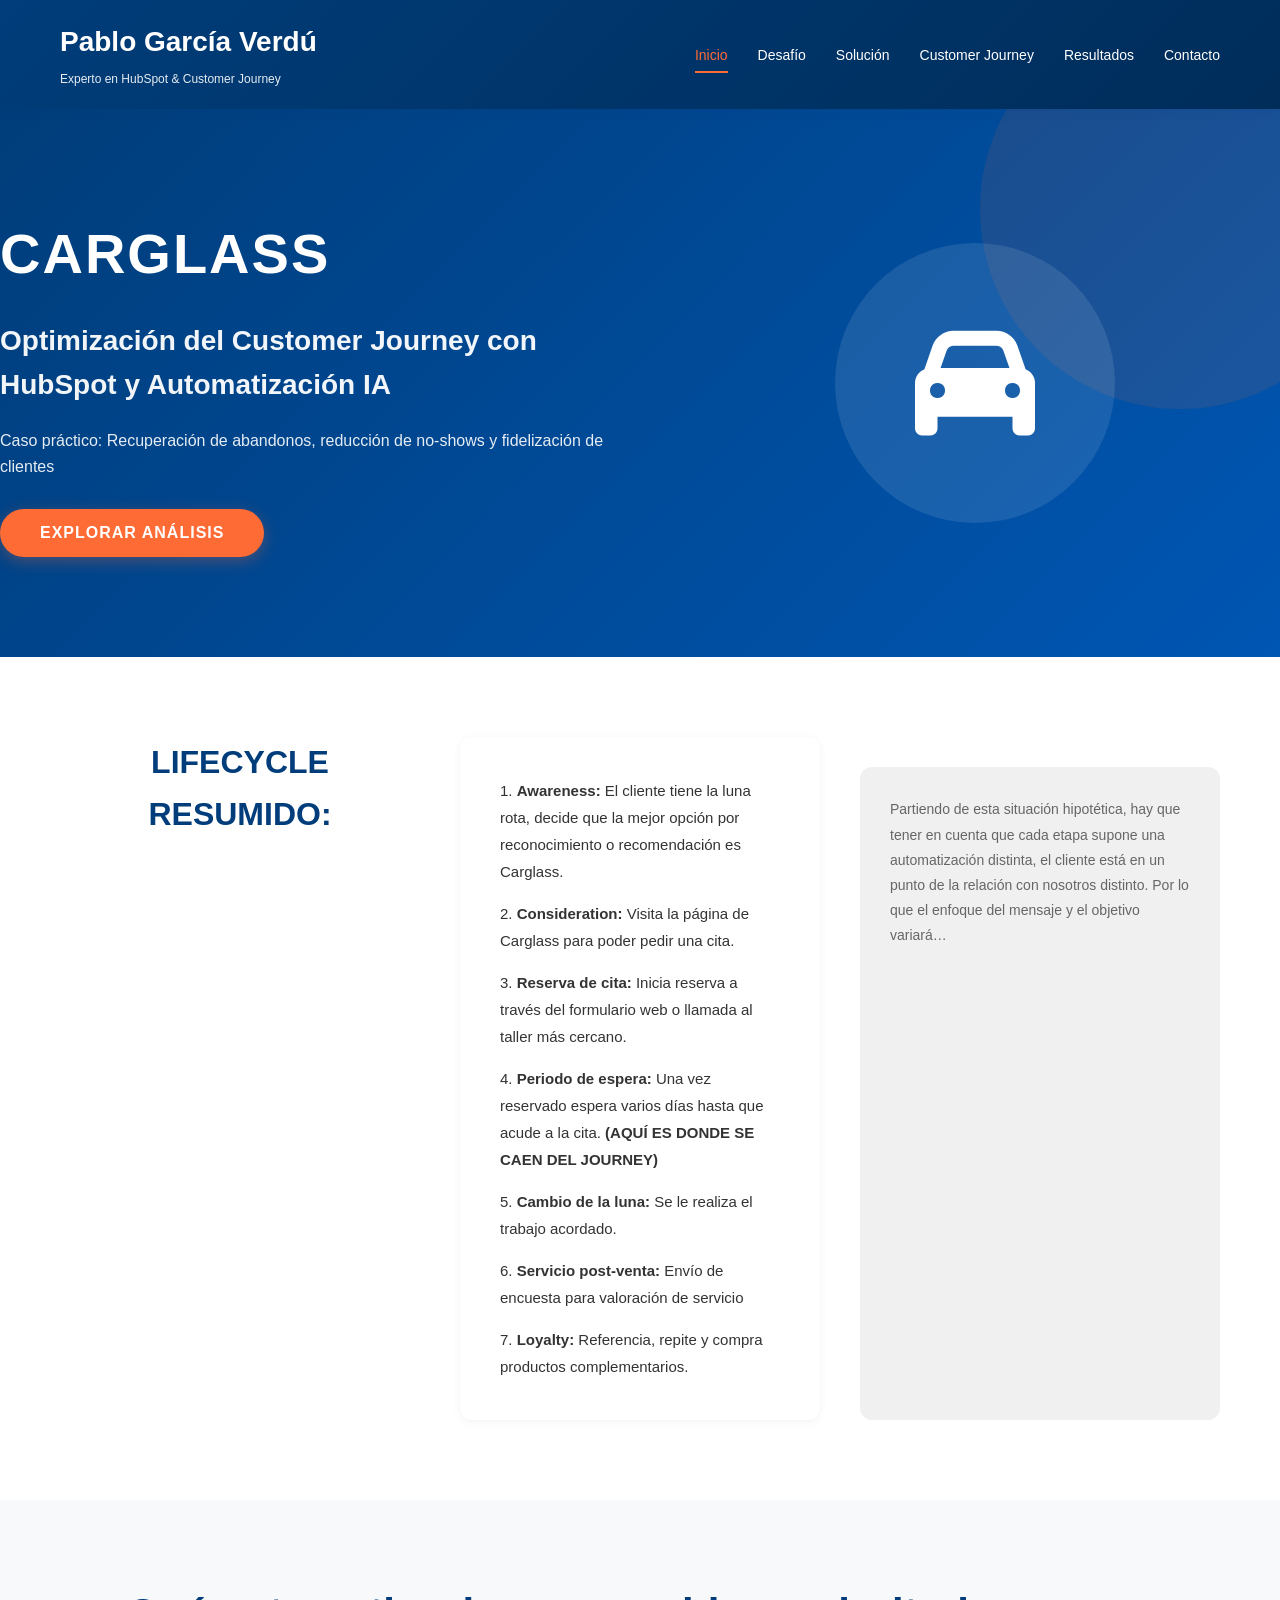
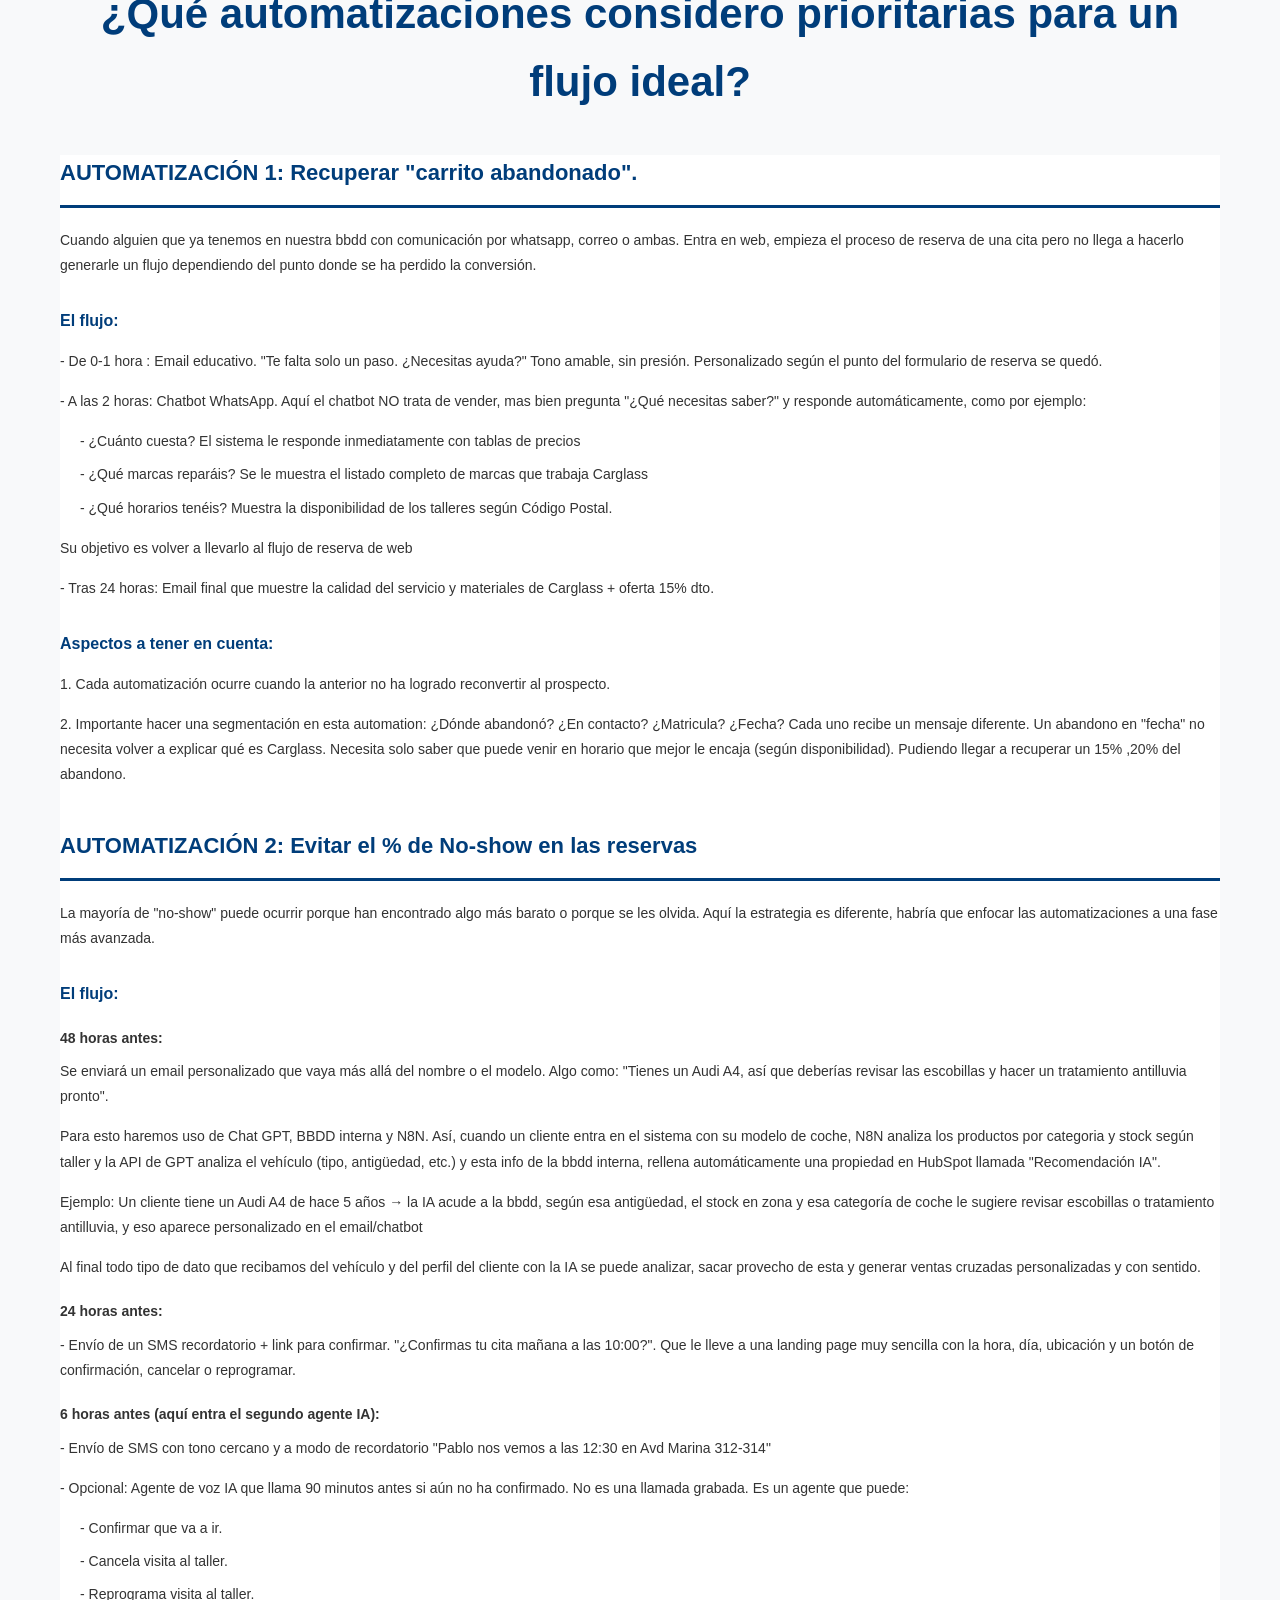
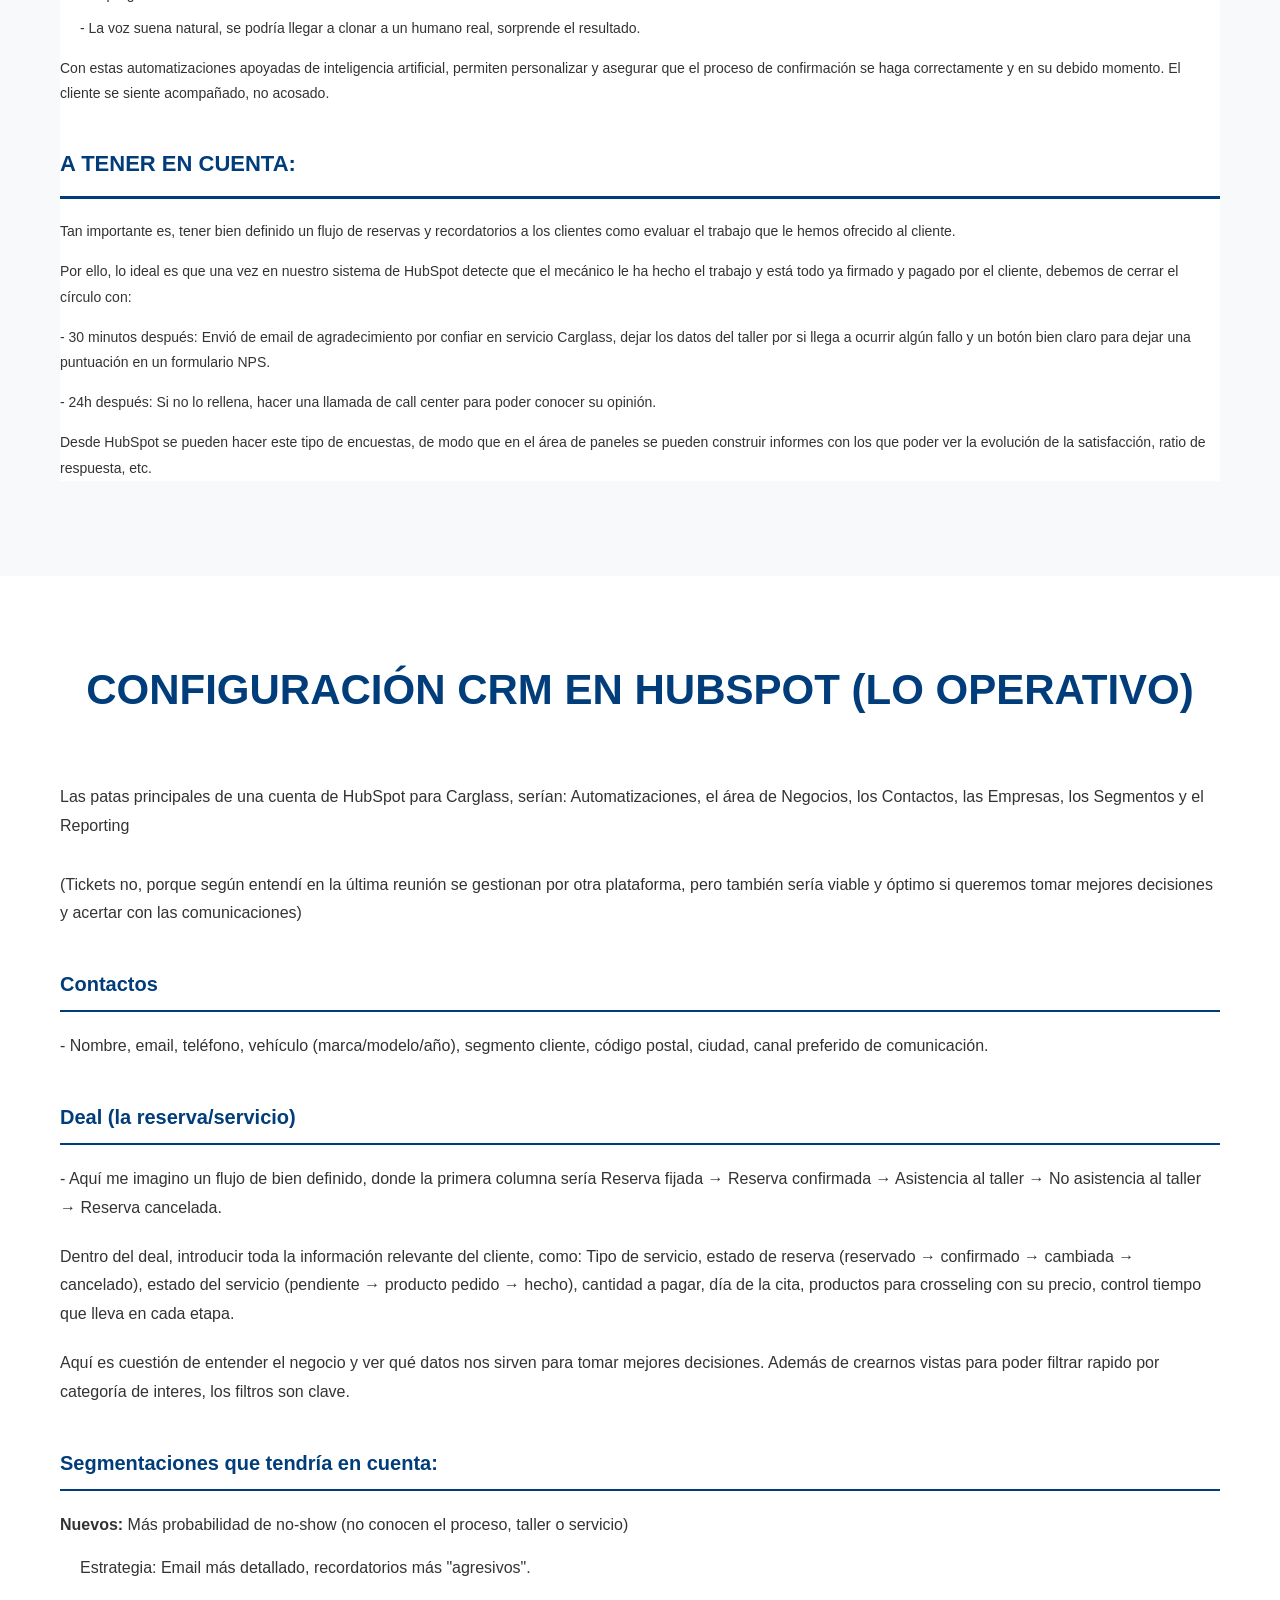
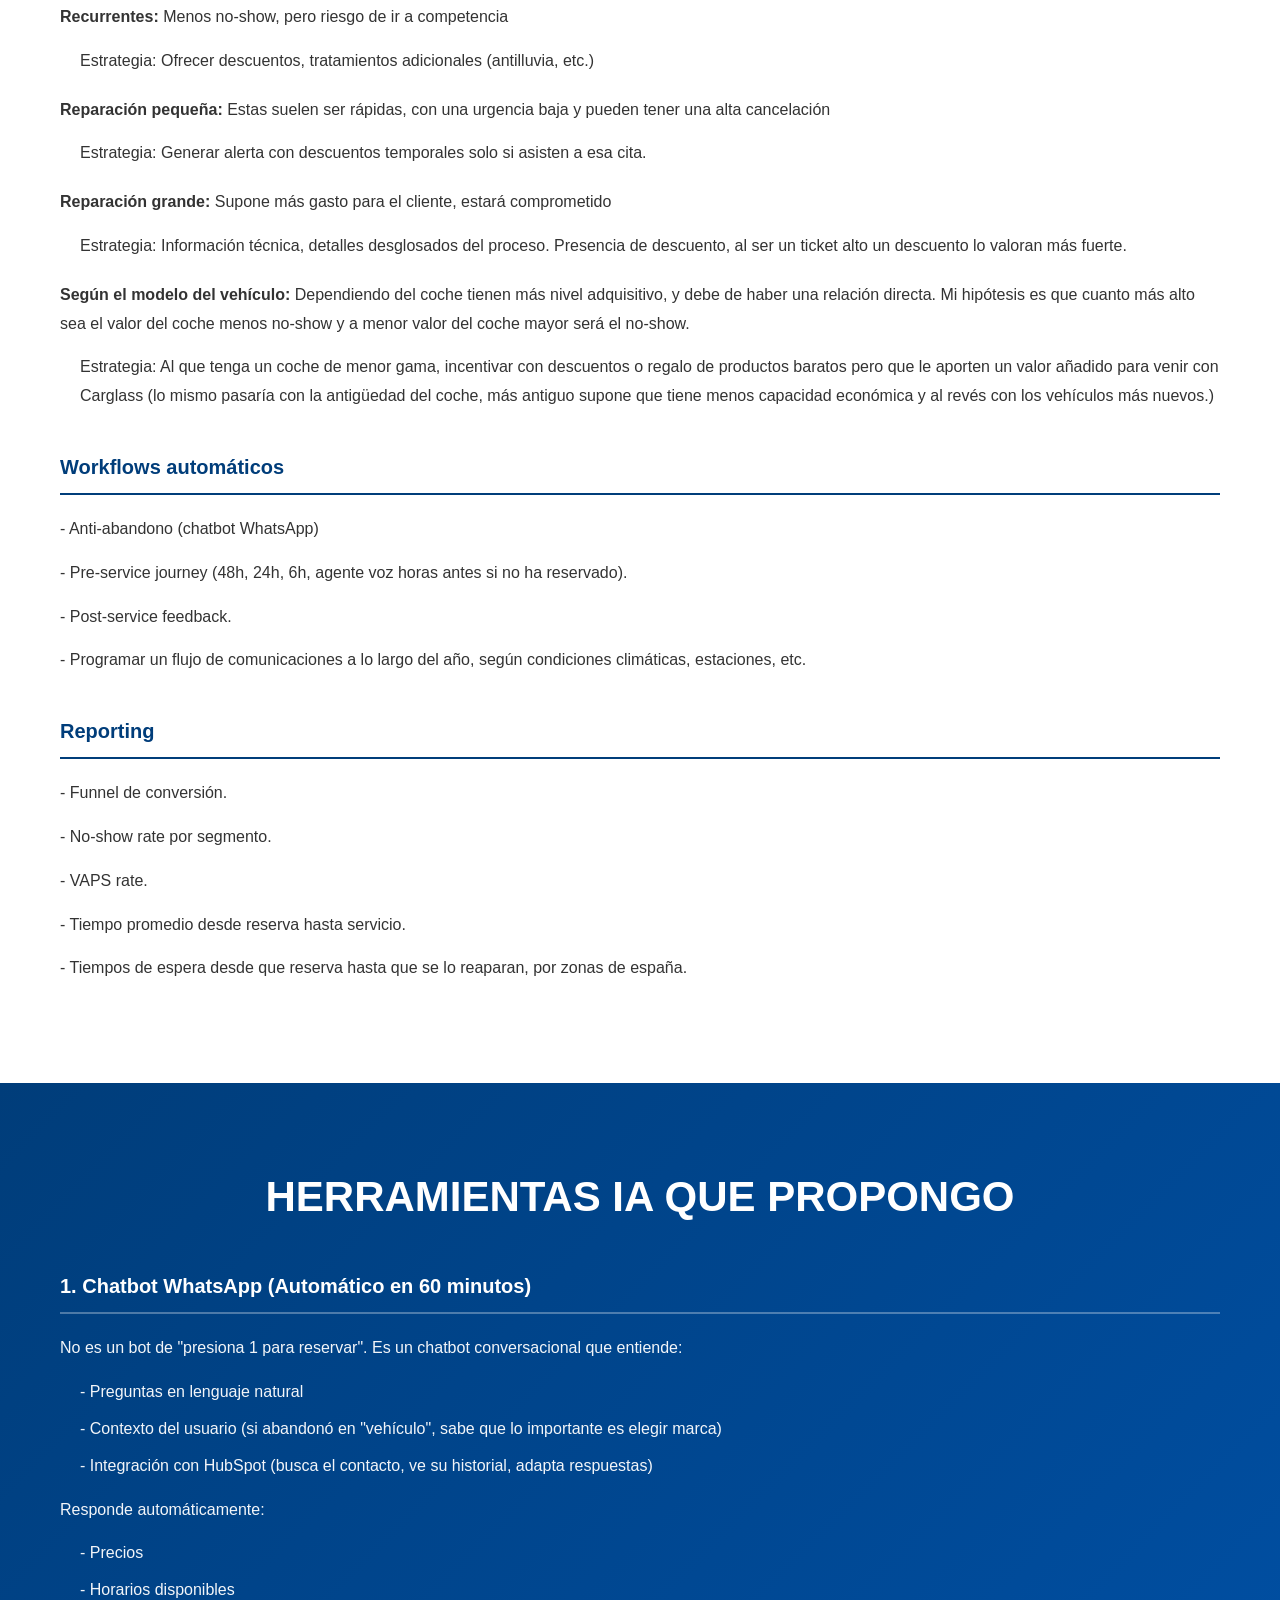
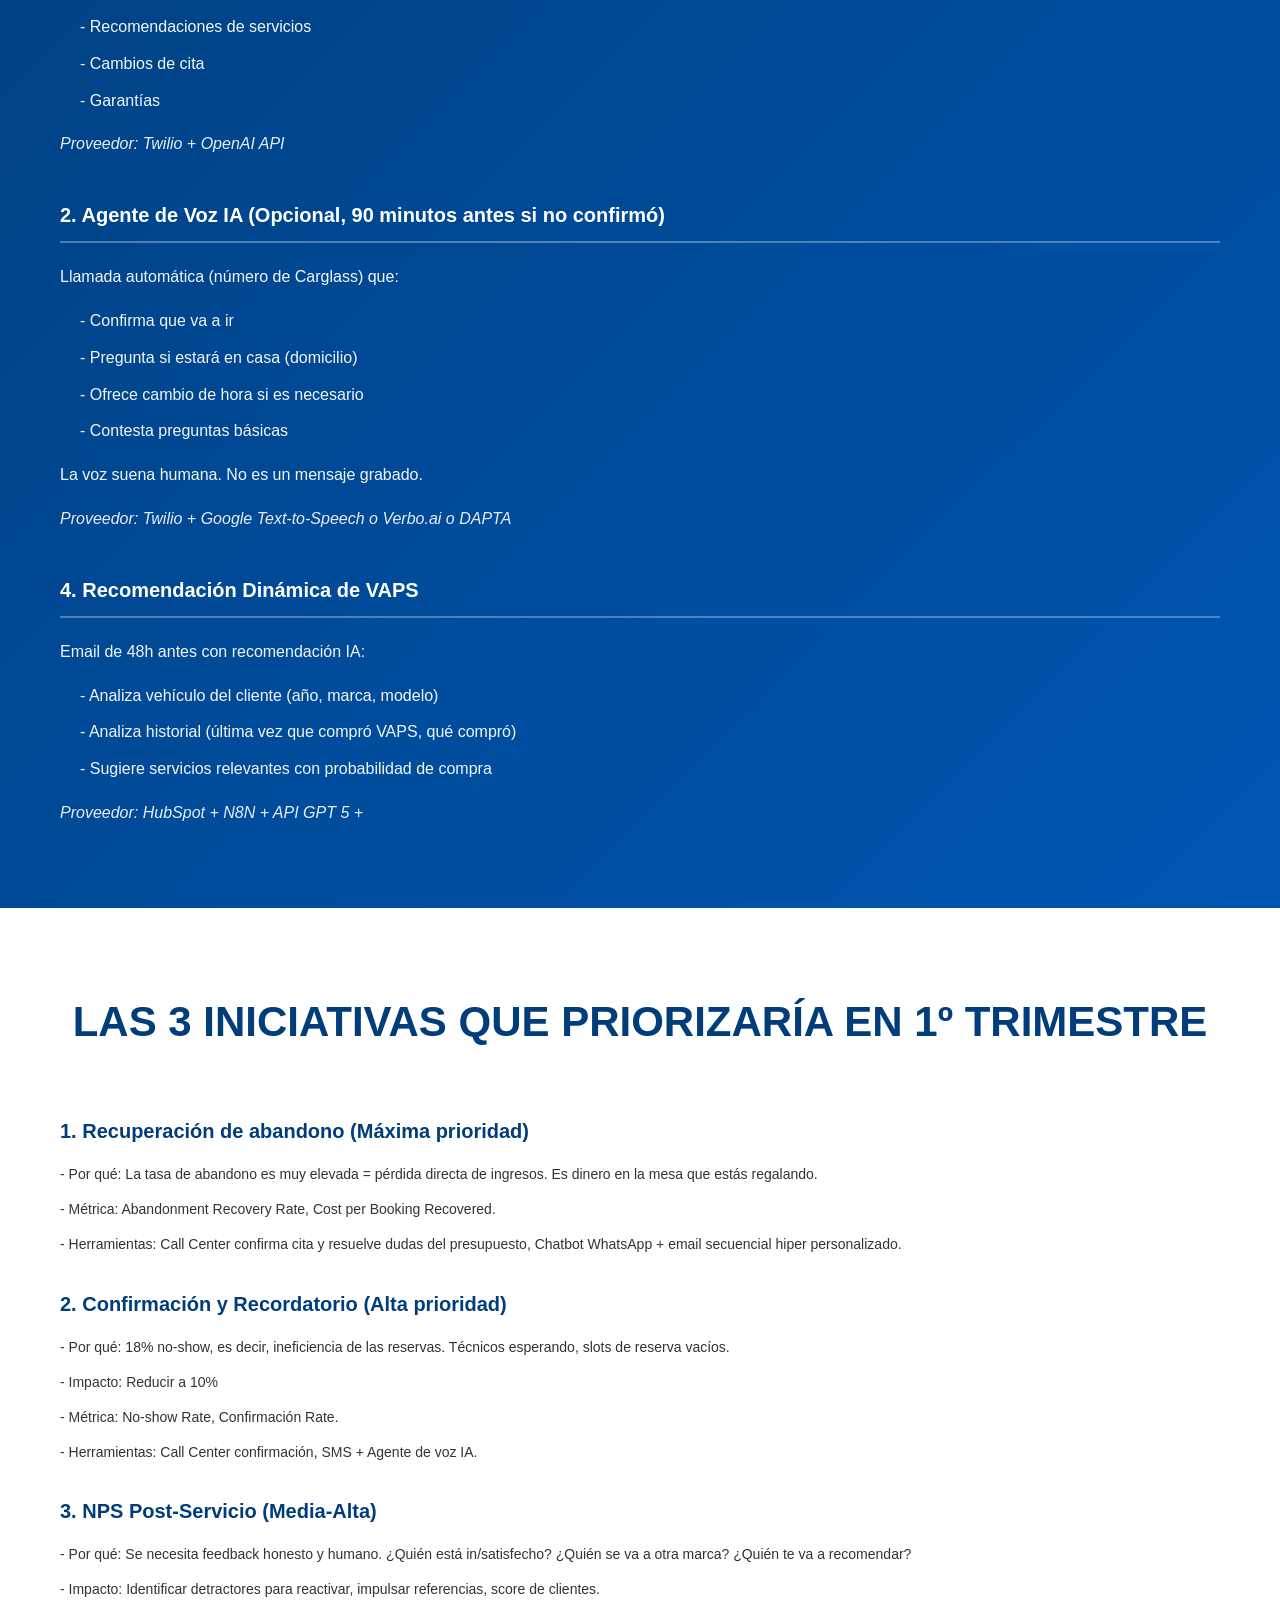
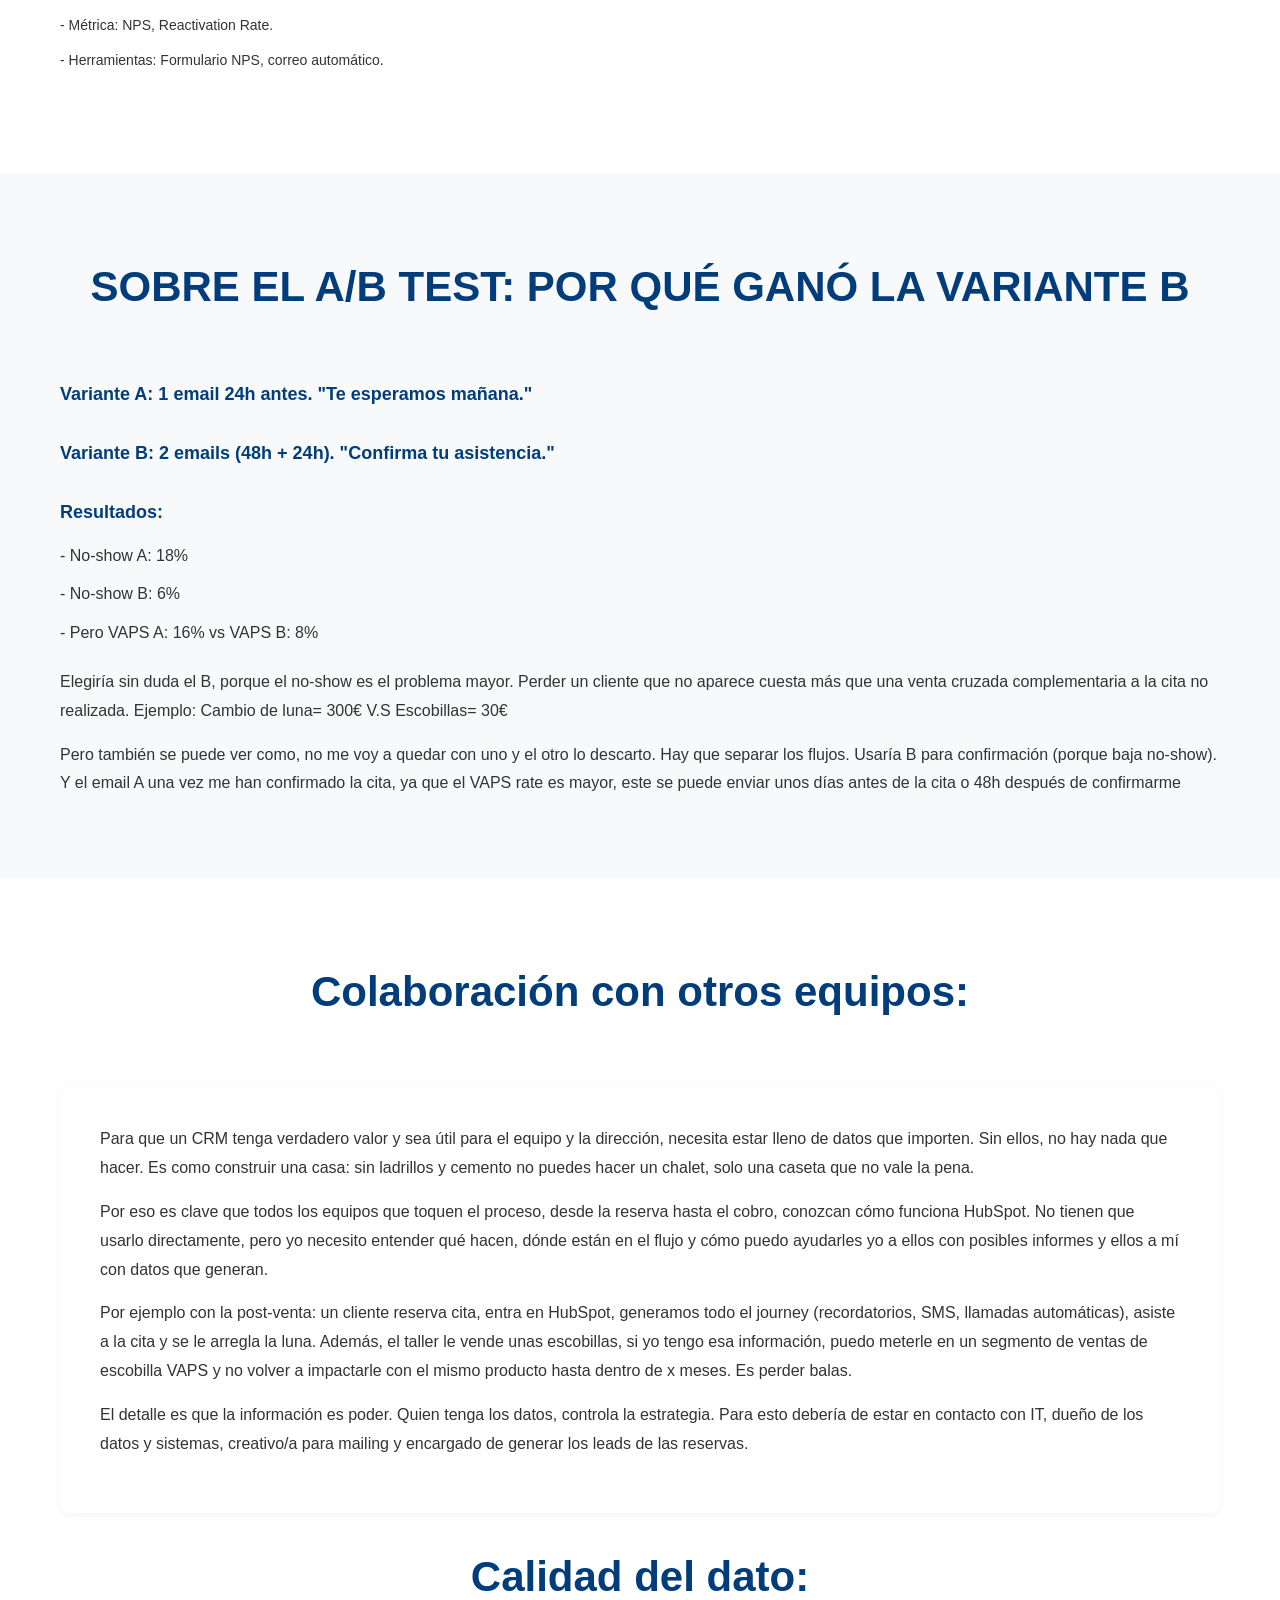
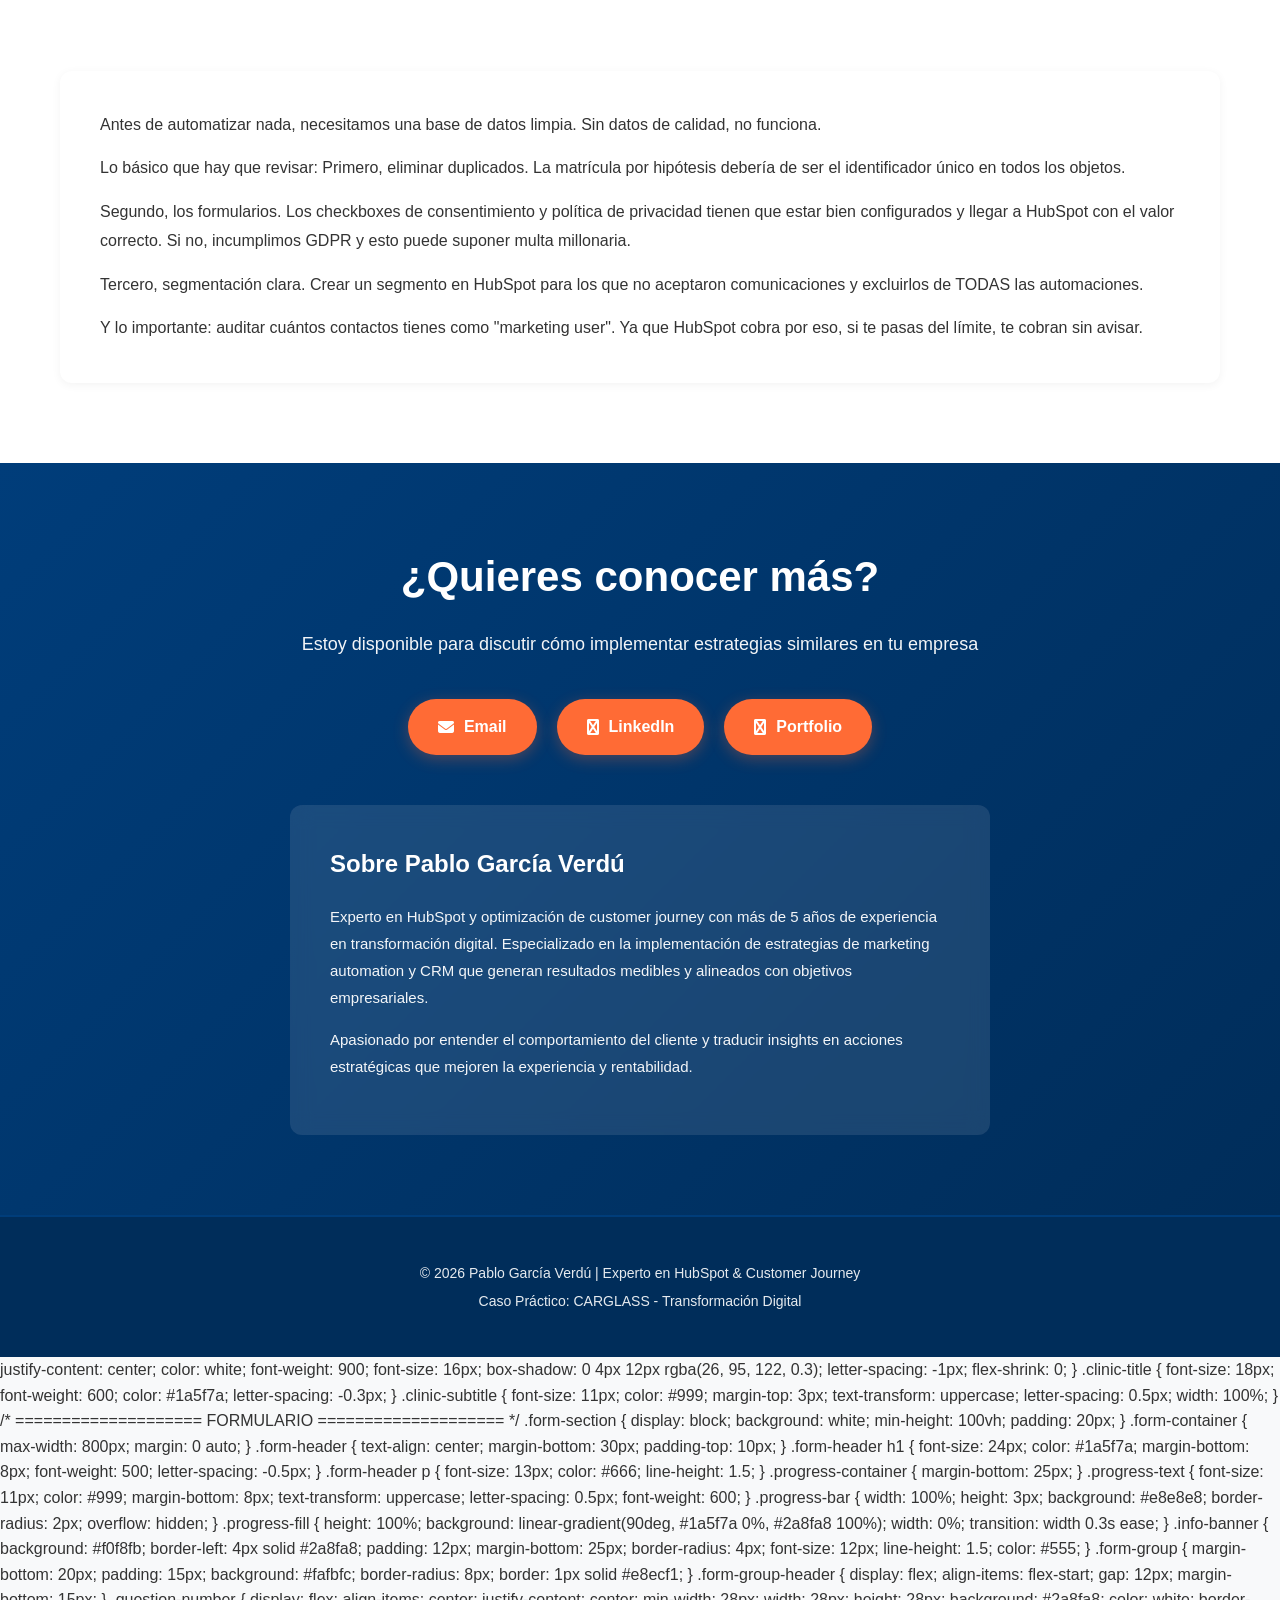
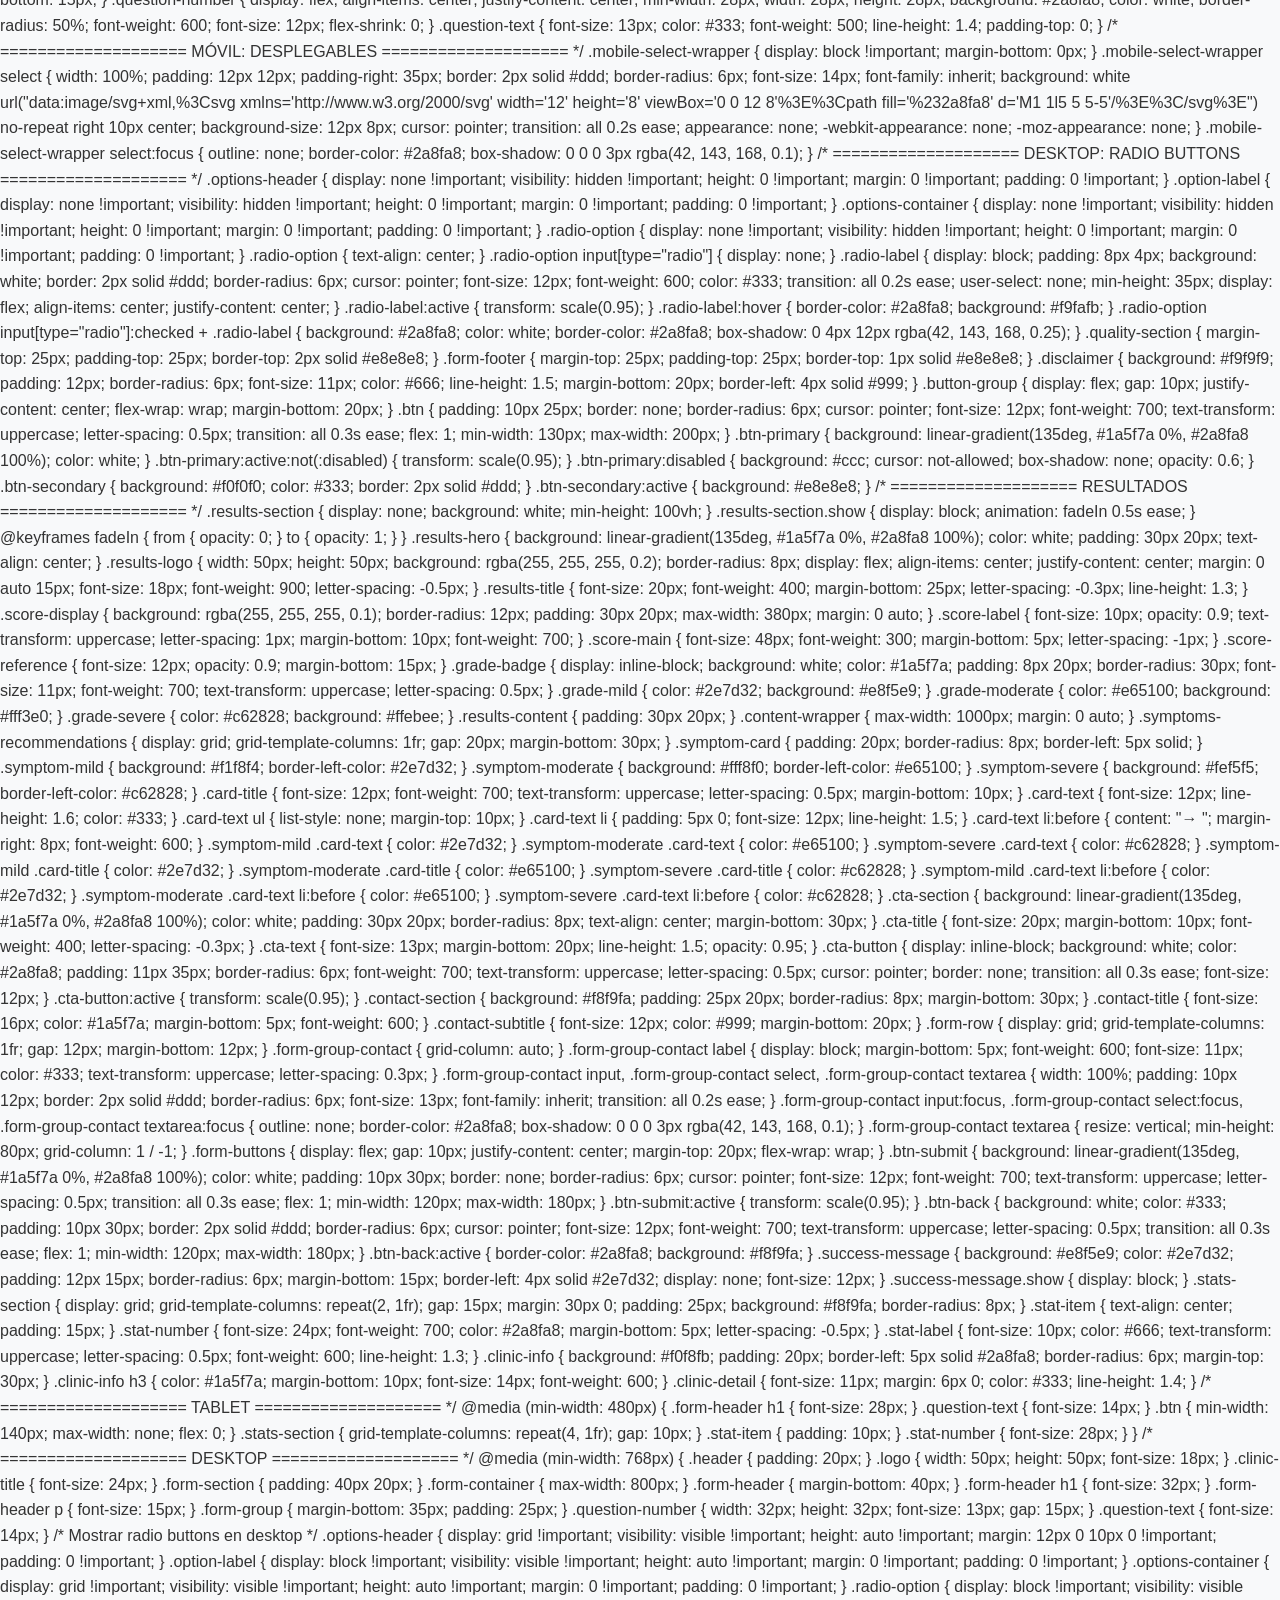
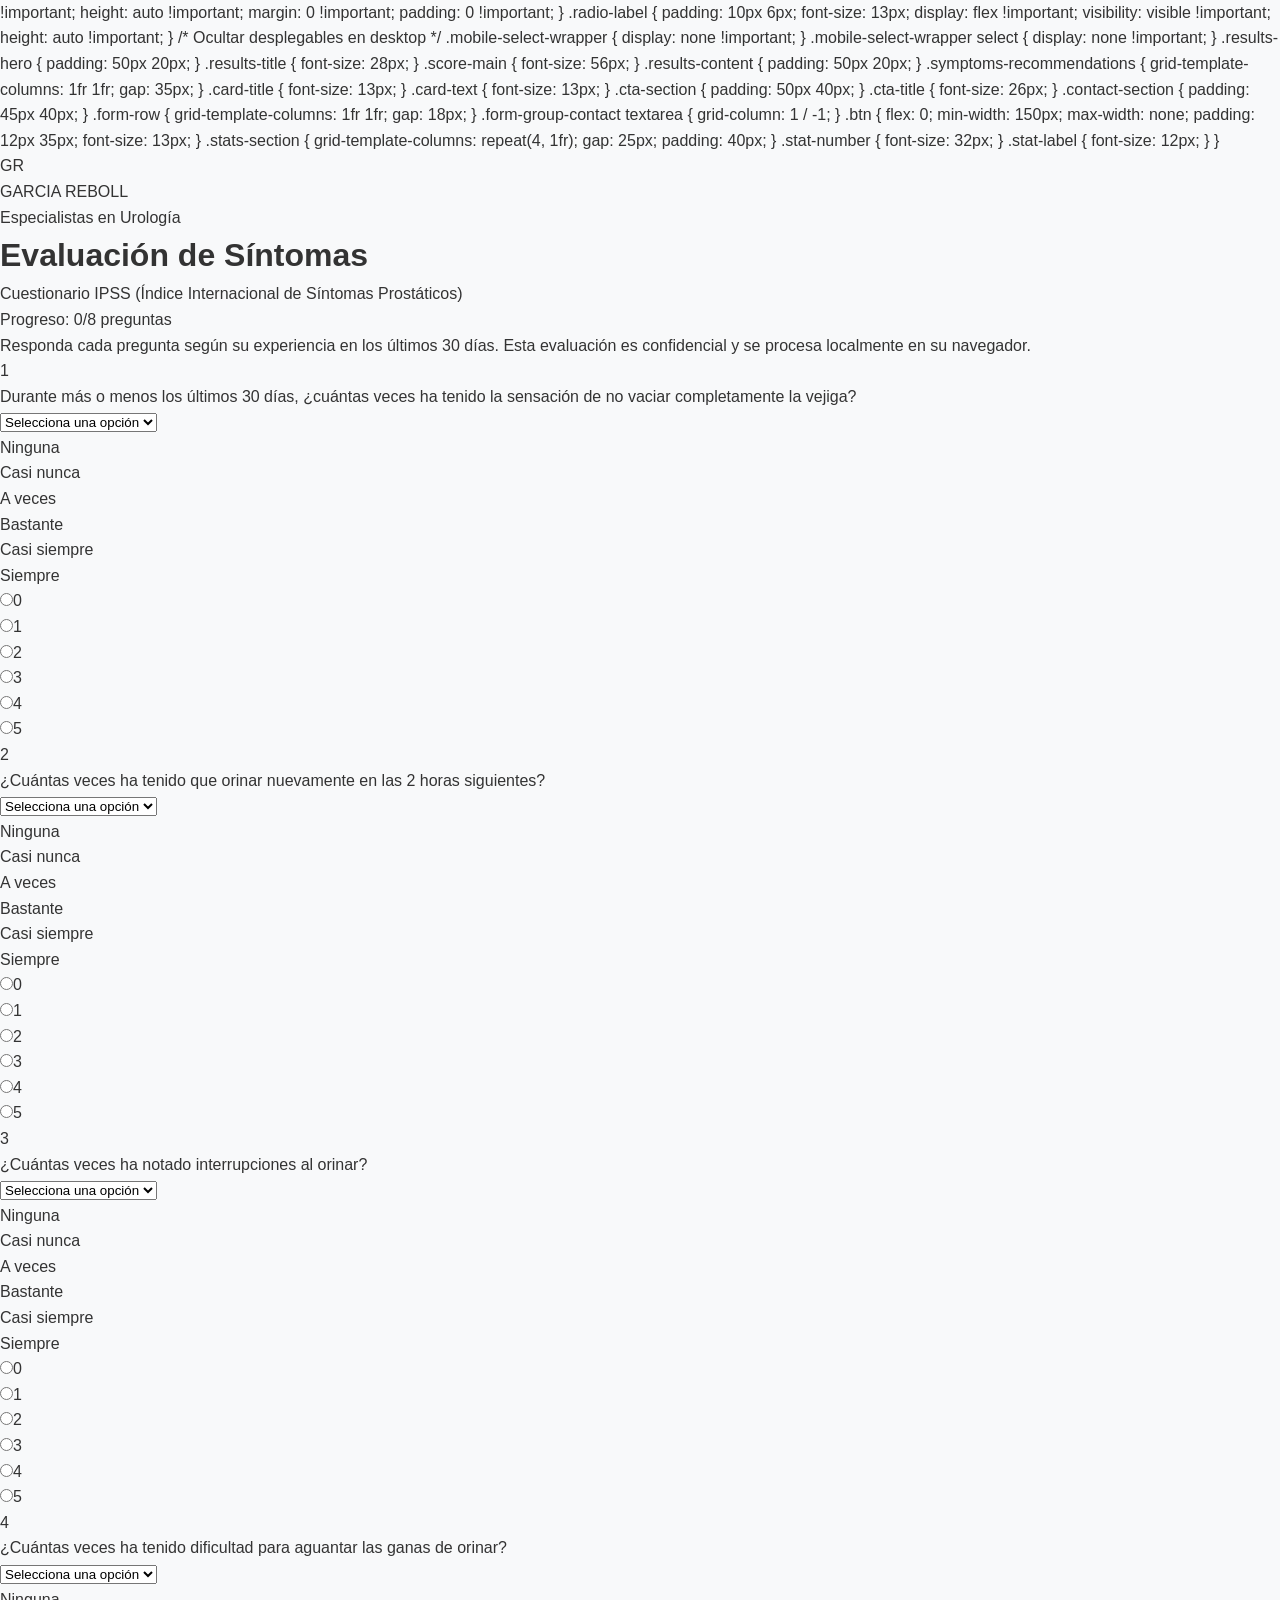
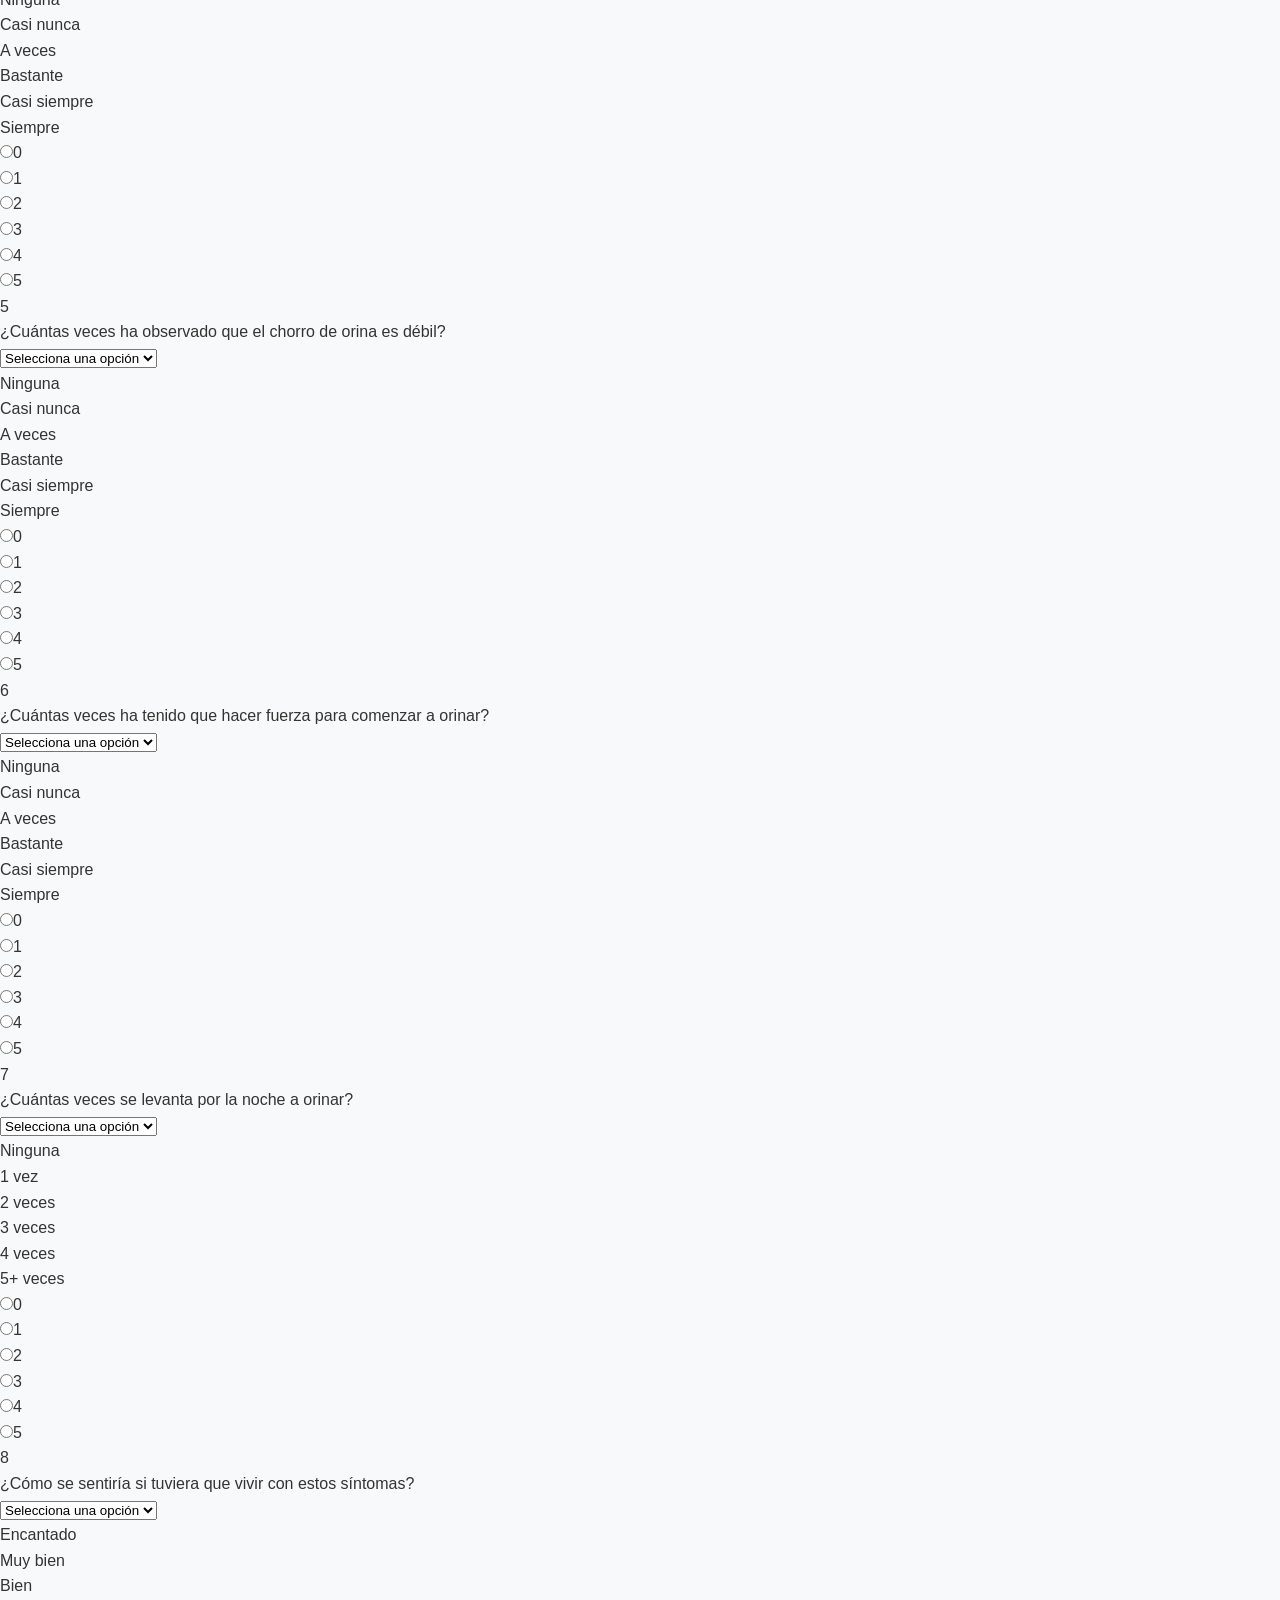
<file: index.html>
<!DOCTYPE html>
<html lang="es">
<head>
    <meta charset="UTF-8">
    <meta name="viewport" content="width=device-width, initial-scale=1.0">
    <title>CARGLASS Case Study - Pablo García Verdú | Experto HubSpot & Customer Journey</title>
    <link rel="stylesheet" href="styles.css">
    <link rel="stylesheet" href="https://cdnjs.cloudflare.com/ajax/libs/font-awesome/6.4.0/css/all.min.css">
</head>
<body>
    <!-- Navegación -->
    <nav class="navbar">
        <div class="container">
            <div class="navbar-brand">
                <h1>Pablo García Verdú</h1>
                <p class="subtitle">Experto en HubSpot & Customer Journey</p>
            </div>
            <ul class="nav-links">
                <li><a href="#inicio" class="active">Inicio</a></li>
                <li><a href="#desafio">Desafío</a></li>
                <li><a href="#solucion">Solución</a></li>
                <li><a href="#journey">Customer Journey</a></li>
                <li><a href="#resultados">Resultados</a></li>
                <li><a href="#contacto">Contacto</a></li>
            </ul>
        </div>
    </nav>

    <!-- Hero Section -->
    <section id="inicio" class="hero">
        <div class="hero-content">
            <div class="hero-text">
                <h1>CARGLASS</h1>
                <h2>Optimización del Customer Journey con HubSpot y Automatización IA</h2>
                <p>Caso práctico: Recuperación de abandonos, reducción de no-shows y fidelización de clientes</p>
                <button class="cta-button" onclick="document.getElementById('desafio').scrollIntoView({behavior: 'smooth'})">
                    Explorar análisis
                </button>
            </div>
            <div class="hero-image">
                <div class="hero-icon">
                    <i class="fas fa-car"></i>
                </div>
            </div>
        </div>
    </section>

    <!-- Sección Lifecycle Resumido -->
    <section class="context-section">
        <div class="container">
            <h2 style="text-align: center; margin-bottom: 50px; color: var(--primary-color); font-size: 32px;">LIFECYCLE RESUMIDO:</h2>
            <div style="background: white; padding: 40px; border-radius: 12px; box-shadow: 0 2px 10px rgba(0,0,0,0.05);">
                <p style="margin-bottom: 15px; line-height: 1.8; color: #333; font-size: 15px;">1. <strong>Awareness:</strong> El cliente tiene la luna rota, decide que la mejor opción por reconocimiento o recomendación es Carglass.</p>

                <p style="margin-bottom: 15px; line-height: 1.8; color: #333; font-size: 15px;">2. <strong>Consideration:</strong> Visita la página de Carglass para poder pedir una cita.</p>

                <p style="margin-bottom: 15px; line-height: 1.8; color: #333; font-size: 15px;">3. <strong>Reserva de cita:</strong> Inicia reserva a través del formulario web o llamada al taller más cercano.</p>

                <p style="margin-bottom: 15px; line-height: 1.8; color: #333; font-size: 15px;">4. <strong>Periodo de espera:</strong> Una vez reservado espera varios días hasta que acude a la cita. <strong>(AQUÍ ES DONDE SE CAEN DEL JOURNEY)</strong></p>

                <p style="margin-bottom: 15px; line-height: 1.8; color: #333; font-size: 15px;">5. <strong>Cambio de la luna:</strong> Se le realiza el trabajo acordado.</p>

                <p style="margin-bottom: 15px; line-height: 1.8; color: #333; font-size: 15px;">6. <strong>Servicio post-venta:</strong> Envío de encuesta para valoración de servicio</p>

                <p style="margin-bottom: 0; line-height: 1.8; color: #333; font-size: 15px;">7. <strong>Loyalty:</strong> Referencia, repite y compra productos complementarios.</p>
            </div>

            <div style="background: #f0f0f0; padding: 30px; border-radius: 12px; margin-top: 30px;">
                <p style="margin: 0; color: #666; line-height: 1.8; font-size: 14px;">Partiendo de esta situación hipotética, hay que tener en cuenta que cada etapa supone una automatización distinta, el cliente está en un punto de la relación con nosotros distinto. Por lo que el enfoque del mensaje y el objetivo variará…</p>
            </div>
        </div>
    </section>

    <!-- Sección Automatizaciones -->
    <section id="desafio" class="desafio-section">
        <div class="container">
            <h2 style="text-align: center; margin-bottom: 40px;">¿Qué automatizaciones considero prioritarias para un flujo ideal?</h2>

            <div class="automation-full">
                <h3 style="color: var(--primary-color); font-size: 22px; margin: 40px 0 20px; border-bottom: 3px solid var(--primary-color); padding-bottom: 15px;">AUTOMATIZACIÓN 1: Recuperar "carrito abandonado".</h3>

                <p style="margin-bottom: 20px; line-height: 1.8; color: #333;">Cuando alguien que ya tenemos en nuestra bbdd con comunicación por whatsapp, correo o ambas. Entra en web, empieza el proceso de reserva de una cita pero no llega a hacerlo generarle un flujo dependiendo del punto donde se ha perdido la conversión.</p>

                <h4 style="color: var(--primary-color); margin-top: 30px; margin-bottom: 15px; font-size: 16px;">El flujo:</h4>

                <p style="margin-bottom: 15px; line-height: 1.8; color: #333;">- De 0-1 hora : Email educativo. "Te falta solo un paso. ¿Necesitas ayuda?" Tono amable, sin presión. Personalizado según el punto del formulario de reserva se quedó.</p>

                <p style="margin-bottom: 15px; line-height: 1.8; color: #333;">- A las 2 horas: Chatbot WhatsApp. Aquí el chatbot NO trata de vender, mas bien pregunta "¿Qué necesitas saber?" y responde automáticamente, como por ejemplo:</p>

                <p style="margin-bottom: 8px; line-height: 1.8; color: #333; margin-left: 20px;">- ¿Cuánto cuesta? El sistema le responde inmediatamente con tablas de precios</p>

                <p style="margin-bottom: 8px; line-height: 1.8; color: #333; margin-left: 20px;">- ¿Qué marcas reparáis? Se le muestra el listado completo de marcas que trabaja Carglass</p>

                <p style="margin-bottom: 15px; line-height: 1.8; color: #333; margin-left: 20px;">- ¿Qué horarios tenéis? Muestra la disponibilidad de los talleres según Código Postal.</p>

                <p style="margin-bottom: 15px; line-height: 1.8; color: #333;">Su objetivo es volver a llevarlo al flujo de reserva de web</p>

                <p style="margin-bottom: 15px; line-height: 1.8; color: #333;">- Tras 24 horas: Email final que muestre la calidad del servicio y materiales de Carglass + oferta 15% dto.</p>

                <h4 style="color: var(--primary-color); margin-top: 30px; margin-bottom: 15px; font-size: 16px;">Aspectos a tener en cuenta:</h4>

                <p style="margin-bottom: 15px; line-height: 1.8; color: #333;">1. Cada automatización ocurre cuando la anterior no ha logrado reconvertir al prospecto.</p>

                <p style="margin-bottom: 15px; line-height: 1.8; color: #333;">2. Importante hacer una segmentación en esta automation: ¿Dónde abandonó? ¿En contacto? ¿Matricula? ¿Fecha? Cada uno recibe un mensaje diferente. Un abandono en "fecha" no necesita volver a explicar qué es Carglass. Necesita solo saber que puede venir en horario que mejor le encaja (según disponibilidad). Pudiendo llegar a recuperar un 15% ,20% del abandono.</p>

                <h3 style="color: var(--primary-color); font-size: 22px; margin: 40px 0 20px; border-bottom: 3px solid var(--primary-color); padding-bottom: 15px;">AUTOMATIZACIÓN 2: Evitar el % de No-show en las reservas</h3>

                <p style="margin-bottom: 20px; line-height: 1.8; color: #333;">La mayoría de "no-show" puede ocurrir porque han encontrado algo más barato o porque se les olvida. Aquí la estrategia es diferente, habría que enfocar las automatizaciones a una fase más avanzada.</p>

                <h4 style="color: var(--primary-color); margin-top: 30px; margin-bottom: 15px; font-size: 16px;">El flujo:</h4>

                <h5 style="color: #333; margin: 20px 0 10px; font-weight: 600;">48 horas antes:</h5>

                <p style="margin-bottom: 15px; line-height: 1.8; color: #333;">Se enviará un email personalizado que vaya más allá del nombre o el modelo. Algo como: "Tienes un Audi A4, así que deberías revisar las escobillas y hacer un tratamiento antilluvia pronto".</p>

                <p style="margin-bottom: 15px; line-height: 1.8; color: #333;">Para esto haremos uso de Chat GPT, BBDD interna y N8N. Así, cuando un cliente entra en el sistema con su modelo de coche, N8N analiza los productos por categoria y stock según taller y la API de GPT analiza el vehículo (tipo, antigüedad, etc.) y esta info de la bbdd interna, rellena automáticamente una propiedad en HubSpot llamada "Recomendación IA".</p>

                <p style="margin-bottom: 15px; line-height: 1.8; color: #333;">Ejemplo: Un cliente tiene un Audi A4 de hace 5 años → la IA acude a la bbdd, según esa antigüedad, el stock en zona y esa categoría de coche le sugiere revisar escobillas o tratamiento antilluvia, y eso aparece personalizado en el email/chatbot</p>

                <p style="margin-bottom: 15px; line-height: 1.8; color: #333;">Al final todo tipo de dato que recibamos del vehículo y del perfil del cliente con la IA se puede analizar, sacar provecho de esta y generar ventas cruzadas personalizadas y con sentido.</p>

                <h5 style="color: #333; margin: 20px 0 10px; font-weight: 600;">24 horas antes:</h5>

                <p style="margin-bottom: 15px; line-height: 1.8; color: #333;">- Envío de un SMS recordatorio + link para confirmar. "¿Confirmas tu cita mañana a las 10:00?". Que le lleve a una landing page muy sencilla con la hora, día, ubicación y un botón de confirmación, cancelar o reprogramar.</p>

                <h5 style="color: #333; margin: 20px 0 10px; font-weight: 600;">6 horas antes (aquí entra el segundo agente IA):</h5>

                <p style="margin-bottom: 15px; line-height: 1.8; color: #333;">- Envío de SMS con tono cercano y a modo de recordatorio "Pablo nos vemos a las 12:30 en Avd Marina 312-314"</p>

                <p style="margin-bottom: 15px; line-height: 1.8; color: #333;">- Opcional: Agente de voz IA que llama 90 minutos antes si aún no ha confirmado. No es una llamada grabada. Es un agente que puede:</p>

                <p style="margin-bottom: 8px; line-height: 1.8; color: #333; margin-left: 20px;">- Confirmar que va a ir.</p>

                <p style="margin-bottom: 8px; line-height: 1.8; color: #333; margin-left: 20px;">- Cancela visita al taller.</p>

                <p style="margin-bottom: 8px; line-height: 1.8; color: #333; margin-left: 20px;">- Reprograma visita al taller.</p>

                <p style="margin-bottom: 15px; line-height: 1.8; color: #333; margin-left: 20px;">- La voz suena natural, se podría llegar a clonar a un humano real, sorprende el resultado.</p>

                <p style="margin-bottom: 15px; line-height: 1.8; color: #333;">Con estas automatizaciones apoyadas de inteligencia artificial, permiten personalizar y asegurar que el proceso de confirmación se haga correctamente y en su debido momento. El cliente se siente acompañado, no acosado.</p>

                <h3 style="color: var(--primary-color); font-size: 22px; margin: 40px 0 20px; border-bottom: 3px solid var(--primary-color); padding-bottom: 15px;">A TENER EN CUENTA:</h3>

                <p style="margin-bottom: 15px; line-height: 1.8; color: #333;">Tan importante es, tener bien definido un flujo de reservas y recordatorios a los clientes como evaluar el trabajo que le hemos ofrecido al cliente.</p>

                <p style="margin-bottom: 15px; line-height: 1.8; color: #333;">Por ello, lo ideal es que una vez en nuestro sistema de HubSpot detecte que el mecánico le ha hecho el trabajo y está todo ya firmado y pagado por el cliente, debemos de cerrar el círculo con:</p>

                <p style="margin-bottom: 15px; line-height: 1.8; color: #333;">- 30 minutos después: Envió de email de agradecimiento por confiar en servicio Carglass, dejar los datos del taller por si llega a ocurrir algún fallo y un botón bien claro para dejar una puntuación en un formulario NPS.</p>

                <p style="margin-bottom: 15px; line-height: 1.8; color: #333;">- 24h después: Si no lo rellena, hacer una llamada de call center para poder conocer su opinión.</p>

                <p style="margin-bottom: 15px; line-height: 1.8; color: #333;">Desde HubSpot se pueden hacer este tipo de encuestas, de modo que en el área de paneles se pueden construir informes con los que poder ver la evolución de la satisfacción, ratio de respuesta, etc.</p>
            </div>
        </div>
    </section>

    <!-- Sección Configuración CRM HubSpot -->
    <section id="solucion" class="solucion-section">
        <div class="container">
            <h2>CONFIGURACIÓN CRM EN HUBSPOT (LO OPERATIVO)</h2>

            <p style="line-height: 1.8; color: #333; margin-bottom: 30px;">Las patas principales de una cuenta de HubSpot para Carglass, serían: Automatizaciones, el área de Negocios, los Contactos, las Empresas, los Segmentos y el Reporting</p>

            <p style="line-height: 1.8; color: #333; margin-bottom: 30px;">(Tickets no, porque según entendí en la última reunión se gestionan por otra plataforma, pero también sería viable y óptimo si queremos tomar mejores decisiones y acertar con las comunicaciones)</p>

            <h3 style="color: var(--primary-color); font-size: 20px; margin: 40px 0 20px; border-bottom: 2px solid var(--primary-color); padding-bottom: 10px;">Contactos</h3>

            <p style="line-height: 1.8; color: #333; margin-bottom: 20px;">- Nombre, email, teléfono, vehículo (marca/modelo/año), segmento cliente, código postal, ciudad, canal preferido de comunicación.</p>

            <h3 style="color: var(--primary-color); font-size: 20px; margin: 40px 0 20px; border-bottom: 2px solid var(--primary-color); padding-bottom: 10px;">Deal (la reserva/servicio)</h3>

            <p style="line-height: 1.8; color: #333; margin-bottom: 20px;">- Aquí me imagino un flujo de bien definido, donde la primera columna sería Reserva fijada → Reserva confirmada → Asistencia al taller → No asistencia al taller → Reserva cancelada.</p>

            <p style="line-height: 1.8; color: #333; margin-bottom: 20px;">Dentro del deal, introducir toda la información relevante del cliente, como: Tipo de servicio, estado de reserva (reservado → confirmado → cambiada → cancelado), estado del servicio (pendiente → producto pedido → hecho), cantidad a pagar, día de la cita, productos para crosseling con su precio, control tiempo que lleva en cada etapa.</p>

            <p style="line-height: 1.8; color: #333; margin-bottom: 20px;">Aquí es cuestión de entender el negocio y ver qué datos nos sirven para tomar mejores decisiones. Además de crearnos vistas para poder filtrar rapido por categoría de interes, los filtros son clave.</p>

            <h3 style="color: var(--primary-color); font-size: 20px; margin: 40px 0 20px; border-bottom: 2px solid var(--primary-color); padding-bottom: 10px;">Segmentaciones que tendría en cuenta:</h3>

            <p style="line-height: 1.8; color: #333; margin-bottom: 15px;"><strong>Nuevos:</strong> Más probabilidad de no-show (no conocen el proceso, taller o servicio)</p>
            <p style="line-height: 1.8; color: #333; margin-bottom: 20px; margin-left: 20px;">Estrategia: Email más detallado, recordatorios más "agresivos".</p>

            <p style="line-height: 1.8; color: #333; margin-bottom: 15px;"><strong>Recurrentes:</strong> Menos no-show, pero riesgo de ir a competencia</p>
            <p style="line-height: 1.8; color: #333; margin-bottom: 20px; margin-left: 20px;">Estrategia: Ofrecer descuentos, tratamientos adicionales (antilluvia, etc.)</p>

            <p style="line-height: 1.8; color: #333; margin-bottom: 15px;"><strong>Reparación pequeña:</strong> Estas suelen ser rápidas, con una urgencia baja y pueden tener una alta cancelación</p>
            <p style="line-height: 1.8; color: #333; margin-bottom: 20px; margin-left: 20px;">Estrategia: Generar alerta con descuentos temporales solo si asisten a esa cita.</p>

            <p style="line-height: 1.8; color: #333; margin-bottom: 15px;"><strong>Reparación grande:</strong> Supone más gasto para el cliente, estará comprometido</p>
            <p style="line-height: 1.8; color: #333; margin-bottom: 20px; margin-left: 20px;">Estrategia: Información técnica, detalles desglosados del proceso. Presencia de descuento, al ser un ticket alto un descuento lo valoran más fuerte.</p>

            <p style="line-height: 1.8; color: #333; margin-bottom: 15px;"><strong>Según el modelo del vehículo:</strong> Dependiendo del coche tienen más nivel adquisitivo, y debe de haber una relación directa. Mi hipótesis es que cuanto más alto sea el valor del coche menos no-show y a menor valor del coche mayor será el no-show.</p>
            <p style="line-height: 1.8; color: #333; margin-bottom: 20px; margin-left: 20px;">Estrategia: Al que tenga un coche de menor gama, incentivar con descuentos o regalo de productos baratos pero que le aporten un valor añadido para venir con Carglass (lo mismo pasaría con la antigüedad del coche, más antiguo supone que tiene menos capacidad económica y al revés con los vehículos más nuevos.)</p>

            <h3 style="color: var(--primary-color); font-size: 20px; margin: 40px 0 20px; border-bottom: 2px solid var(--primary-color); padding-bottom: 10px;">Workflows automáticos</h3>

            <p style="line-height: 1.8; color: #333; margin-bottom: 15px;">- Anti-abandono (chatbot WhatsApp)</p>
            <p style="line-height: 1.8; color: #333; margin-bottom: 15px;">- Pre-service journey (48h, 24h, 6h, agente voz horas antes si no ha reservado).</p>
            <p style="line-height: 1.8; color: #333; margin-bottom: 15px;">- Post-service feedback.</p>
            <p style="line-height: 1.8; color: #333; margin-bottom: 20px;">- Programar un flujo de comunicaciones a lo largo del año, según condiciones climáticas, estaciones, etc.</p>

            <h3 style="color: var(--primary-color); font-size: 20px; margin: 40px 0 20px; border-bottom: 2px solid var(--primary-color); padding-bottom: 10px;">Reporting</h3>

            <p style="line-height: 1.8; color: #333; margin-bottom: 15px;">- Funnel de conversión.</p>
            <p style="line-height: 1.8; color: #333; margin-bottom: 15px;">- No-show rate por segmento.</p>
            <p style="line-height: 1.8; color: #333; margin-bottom: 15px;">- VAPS rate.</p>
            <p style="line-height: 1.8; color: #333; margin-bottom: 15px;">- Tiempo promedio desde reserva hasta servicio.</p>
            <p style="line-height: 1.8; color: #333; margin-bottom: 20px;">- Tiempos de espera desde que reserva hasta que se lo reaparan, por zonas de españa.</p>
        </div>
    </section>

    <!-- Sección Herramientas IA -->
    <section id="journey" class="journey-section">
        <div class="container">
            <h2>HERRAMIENTAS IA QUE PROPONGO</h2>

            <h3 style="color: white; font-size: 20px; margin: 40px 0 20px; border-bottom: 2px solid rgba(255,255,255,0.3); padding-bottom: 10px;">1. Chatbot WhatsApp (Automático en 60 minutos)</h3>

            <p style="color: rgba(255,255,255,0.95); line-height: 1.8; margin-bottom: 15px;">No es un bot de "presiona 1 para reservar". Es un chatbot conversacional que entiende:</p>

            <p style="color: rgba(255,255,255,0.95); line-height: 1.8; margin-bottom: 8px; margin-left: 20px;">- Preguntas en lenguaje natural</p>
            <p style="color: rgba(255,255,255,0.95); line-height: 1.8; margin-bottom: 8px; margin-left: 20px;">- Contexto del usuario (si abandonó en "vehículo", sabe que lo importante es elegir marca)</p>
            <p style="color: rgba(255,255,255,0.95); line-height: 1.8; margin-bottom: 15px; margin-left: 20px;">- Integración con HubSpot (busca el contacto, ve su historial, adapta respuestas)</p>

            <p style="color: rgba(255,255,255,0.95); line-height: 1.8; margin-bottom: 15px;">Responde automáticamente:</p>

            <p style="color: rgba(255,255,255,0.95); line-height: 1.8; margin-bottom: 8px; margin-left: 20px;">- Precios</p>
            <p style="color: rgba(255,255,255,0.95); line-height: 1.8; margin-bottom: 8px; margin-left: 20px;">- Horarios disponibles</p>
            <p style="color: rgba(255,255,255,0.95); line-height: 1.8; margin-bottom: 8px; margin-left: 20px;">- Recomendaciones de servicios</p>
            <p style="color: rgba(255,255,255,0.95); line-height: 1.8; margin-bottom: 8px; margin-left: 20px;">- Cambios de cita</p>
            <p style="color: rgba(255,255,255,0.95); line-height: 1.8; margin-bottom: 15px; margin-left: 20px;">- Garantías</p>

            <p style="color: rgba(255,255,255,0.9); line-height: 1.8; margin-bottom: 30px; font-style: italic;">Proveedor: Twilio + OpenAI API</p>

            <h3 style="color: white; font-size: 20px; margin: 40px 0 20px; border-bottom: 2px solid rgba(255,255,255,0.3); padding-bottom: 10px;">2. Agente de Voz IA (Opcional, 90 minutos antes si no confirmó)</h3>

            <p style="color: rgba(255,255,255,0.95); line-height: 1.8; margin-bottom: 15px;">Llamada automática (número de Carglass) que:</p>

            <p style="color: rgba(255,255,255,0.95); line-height: 1.8; margin-bottom: 8px; margin-left: 20px;">- Confirma que va a ir</p>
            <p style="color: rgba(255,255,255,0.95); line-height: 1.8; margin-bottom: 8px; margin-left: 20px;">- Pregunta si estará en casa (domicilio)</p>
            <p style="color: rgba(255,255,255,0.95); line-height: 1.8; margin-bottom: 8px; margin-left: 20px;">- Ofrece cambio de hora si es necesario</p>
            <p style="color: rgba(255,255,255,0.95); line-height: 1.8; margin-bottom: 15px; margin-left: 20px;">- Contesta preguntas básicas</p>

            <p style="color: rgba(255,255,255,0.95); line-height: 1.8; margin-bottom: 15px;">La voz suena humana. No es un mensaje grabado.</p>

            <p style="color: rgba(255,255,255,0.9); line-height: 1.8; margin-bottom: 30px; font-style: italic;">Proveedor: Twilio + Google Text-to-Speech o Verbo.ai o DAPTA</p>

            <h3 style="color: white; font-size: 20px; margin: 40px 0 20px; border-bottom: 2px solid rgba(255,255,255,0.3); padding-bottom: 10px;">4. Recomendación Dinámica de VAPS</h3>

            <p style="color: rgba(255,255,255,0.95); line-height: 1.8; margin-bottom: 15px;">Email de 48h antes con recomendación IA:</p>

            <p style="color: rgba(255,255,255,0.95); line-height: 1.8; margin-bottom: 8px; margin-left: 20px;">- Analiza vehículo del cliente (año, marca, modelo)</p>
            <p style="color: rgba(255,255,255,0.95); line-height: 1.8; margin-bottom: 8px; margin-left: 20px;">- Analiza historial (última vez que compró VAPS, qué compró)</p>
            <p style="color: rgba(255,255,255,0.95); line-height: 1.8; margin-bottom: 15px; margin-left: 20px;">- Sugiere servicios relevantes con probabilidad de compra</p>

            <p style="color: rgba(255,255,255,0.9); line-height: 1.8; margin-bottom: 0; font-style: italic;">Proveedor: HubSpot + N8N + API GPT 5 +</p>
        </div>
    </section>

    <!-- Sección de Iniciativas Prioritarias -->
    <section id="resultados" class="resultados-section">
        <div class="container">
            <h2>LAS 3 INICIATIVAS QUE PRIORIZARÍA EN 1º TRIMESTRE</h2>

            <div class="iniciativa-detalle">
                <h3 style="color: var(--primary-color); font-size: 20px; margin: 30px 0 15px;">1. Recuperación de abandono (Máxima prioridad)</h3>

                <p style="line-height: 1.8; color: #333; margin-bottom: 10px;">- Por qué: La tasa de abandono es muy elevada = pérdida directa de ingresos. Es dinero en la mesa que estás regalando.</p>

                <p style="line-height: 1.8; color: #333; margin-bottom: 10px;">- Métrica: Abandonment Recovery Rate, Cost per Booking Recovered.</p>

                <p style="line-height: 1.8; color: #333; margin-bottom: 20px;">- Herramientas: Call Center confirma cita y resuelve dudas del presupuesto, Chatbot WhatsApp + email secuencial hiper personalizado.</p>

                <h3 style="color: var(--primary-color); font-size: 20px; margin: 30px 0 15px;">2. Confirmación y Recordatorio (Alta prioridad)</h3>

                <p style="line-height: 1.8; color: #333; margin-bottom: 10px;">- Por qué: 18% no-show, es decir, ineficiencia de las reservas. Técnicos esperando, slots de reserva vacíos.</p>

                <p style="line-height: 1.8; color: #333; margin-bottom: 10px;">- Impacto: Reducir a 10%</p>

                <p style="line-height: 1.8; color: #333; margin-bottom: 10px;">- Métrica: No-show Rate, Confirmación Rate.</p>

                <p style="line-height: 1.8; color: #333; margin-bottom: 20px;">- Herramientas: Call Center confirmación, SMS + Agente de voz IA.</p>

                <h3 style="color: var(--primary-color); font-size: 20px; margin: 30px 0 15px;">3. NPS Post-Servicio (Media-Alta)</h3>

                <p style="line-height: 1.8; color: #333; margin-bottom: 10px;">- Por qué: Se necesita feedback honesto y humano. ¿Quién está in/satisfecho? ¿Quién se va a otra marca? ¿Quién te va a recomendar?</p>

                <p style="line-height: 1.8; color: #333; margin-bottom: 10px;">- Impacto: Identificar detractores para reactivar, impulsar referencias, score de clientes.</p>

                <p style="line-height: 1.8; color: #333; margin-bottom: 10px;">- Métrica: NPS, Reactivation Rate.</p>

                <p style="line-height: 1.8; color: #333; margin-bottom: 20px;">- Herramientas: Formulario NPS, correo automático.</p>
            </div>
        </div>
    </section>

    <!-- Sección A/B Test -->
    <section class="metodologia-section">
        <div class="container">
            <h2>SOBRE EL A/B TEST: POR QUÉ GANÓ LA VARIANTE B</h2>

            <h3 style="color: var(--primary-color); font-size: 18px; margin: 30px 0 15px;">Variante A: 1 email 24h antes. "Te esperamos mañana."</h3>

            <h3 style="color: var(--primary-color); font-size: 18px; margin: 30px 0 15px;">Variante B: 2 emails (48h + 24h). "Confirma tu asistencia."</h3>

            <h3 style="color: var(--primary-color); font-size: 18px; margin: 30px 0 15px;">Resultados:</h3>

            <p style="line-height: 1.8; color: #333; margin-bottom: 10px;">- No-show A: 18%</p>
            <p style="line-height: 1.8; color: #333; margin-bottom: 10px;">- No-show B: 6%</p>
            <p style="line-height: 1.8; color: #333; margin-bottom: 20px;">- Pero VAPS A: 16% vs VAPS B: 8%</p>

            <p style="line-height: 1.8; color: #333; margin-bottom: 15px;">Elegiría sin duda el B, porque el no-show es el problema mayor. Perder un cliente que no aparece cuesta más que una venta cruzada complementaria a la cita no realizada. Ejemplo: Cambio de luna= 300€ V.S Escobillas= 30€</p>

            <p style="line-height: 1.8; color: #333; margin-bottom: 0;">Pero también se puede ver como, no me voy a quedar con uno y el otro lo descarto. Hay que separar los flujos. Usaría B para confirmación (porque baja no-show). Y el email A una vez me han confirmado la cita, ya que el VAPS rate es mayor, este se puede enviar unos días antes de la cita o 48h después de confirmarme</p>
        </div>
    </section>

    <!-- Sección Colaboración con otros equipos y Calidad de datos -->
    <section class="competencias-section">
        <div class="container">
            <h2>Colaboración con otros equipos:</h2>

            <div style="background: white; padding: 40px; border-radius: 12px; margin-bottom: 30px; box-shadow: 0 2px 10px rgba(0,0,0,0.05);">
                <p style="line-height: 1.8; color: #333; margin-bottom: 15px;">Para que un CRM tenga verdadero valor y sea útil para el equipo y la dirección, necesita estar lleno de datos que importen. Sin ellos, no hay nada que hacer. Es como construir una casa: sin ladrillos y cemento no puedes hacer un chalet, solo una caseta que no vale la pena.</p>

                <p style="line-height: 1.8; color: #333; margin-bottom: 15px;">Por eso es clave que todos los equipos que toquen el proceso, desde la reserva hasta el cobro, conozcan cómo funciona HubSpot. No tienen que usarlo directamente, pero yo necesito entender qué hacen, dónde están en el flujo y cómo puedo ayudarles yo a ellos con posibles informes y ellos a mí con datos que generan.</p>

                <p style="line-height: 1.8; color: #333; margin-bottom: 15px;">Por ejemplo con la post-venta: un cliente reserva cita, entra en HubSpot, generamos todo el journey (recordatorios, SMS, llamadas automáticas), asiste a la cita y se le arregla la luna. Además, el taller le vende unas escobillas, si yo tengo esa información, puedo meterle en un segmento de ventas de escobilla VAPS y no volver a impactarle con el mismo producto hasta dentro de x meses. Es perder balas.</p>

                <p style="line-height: 1.8; color: #333; margin-bottom: 15px;">El detalle es que la información es poder. Quien tenga los datos, controla la estrategia. Para esto debería de estar en contacto con IT, dueño de los datos y sistemas, creativo/a para mailing y encargado de generar los leads de las reservas.</p>
            </div>

            <h2>Calidad del dato:</h2>

            <div style="background: white; padding: 40px; border-radius: 12px; box-shadow: 0 2px 10px rgba(0,0,0,0.05);">
                <p style="line-height: 1.8; color: #333; margin-bottom: 15px;">Antes de automatizar nada, necesitamos una base de datos limpia. Sin datos de calidad, no funciona.</p>

                <p style="line-height: 1.8; color: #333; margin-bottom: 15px;">Lo básico que hay que revisar: Primero, eliminar duplicados. La matrícula por hipótesis debería de ser el identificador único en todos los objetos.</p>

                <p style="line-height: 1.8; color: #333; margin-bottom: 15px;">Segundo, los formularios. Los checkboxes de consentimiento y política de privacidad tienen que estar bien configurados y llegar a HubSpot con el valor correcto. Si no, incumplimos GDPR y esto puede suponer multa millonaria.</p>

                <p style="line-height: 1.8; color: #333; margin-bottom: 15px;">Tercero, segmentación clara. Crear un segmento en HubSpot para los que no aceptaron comunicaciones y excluirlos de TODAS las automaciones.</p>

                <p style="line-height: 1.8; color: #333; margin-bottom: 0;">Y lo importante: auditar cuántos contactos tienes como "marketing user". Ya que HubSpot cobra por eso, si te pasas del límite, te cobran sin avisar.</p>
            </div>
        </div>
    </section>

    <!-- Sección de Contacto -->
    <section id="contacto" class="contacto-section">
        <div class="container">
            <h2>¿Quieres conocer más?</h2>
            <p>Estoy disponible para discutir cómo implementar estrategias similares en tu empresa</p>

            <div class="contacto-info">
                <a href="mailto:pablogarciaverdu1@gmail.com" class="contact-btn">
                    <i class="fas fa-envelope"></i> Email
                </a>
                <a href="https://linkedin.com" class="contact-btn">
                    <i class="fas fa-linkedin"></i> LinkedIn
                </a>
                <a href="https://github.com" class="contact-btn">
                    <i class="fas fa-github"></i> Portfolio
                </a>
            </div>

            <div class="about-text">
                <h3>Sobre Pablo García Verdú</h3>
                <p>
                    Experto en HubSpot y optimización de customer journey con más de 5 años de experiencia en transformación digital.
                    Especializado en la implementación de estrategias de marketing automation y CRM que generan resultados medibles
                    y alineados con objetivos empresariales.
                </p>
                <p>
                    Apasionado por entender el comportamiento del cliente y traducir insights en acciones estratégicas que mejoren
                    la experiencia y rentabilidad.
                </p>
            </div>
        </div>
    </section>

    <!-- Footer -->
    <footer class="footer">
        <div class="container">
            <p>&copy; 2026 Pablo García Verdú | Experto en HubSpot & Customer Journey</p>
            <p>Caso Práctico: CARGLASS - Transformación Digital</p>
        </div>
    </footer>

    <script src="script.js"></script>
            justify-content: center;
            color: white;
            font-weight: 900;
            font-size: 16px;
            box-shadow: 0 4px 12px rgba(26, 95, 122, 0.3);
            letter-spacing: -1px;
            flex-shrink: 0;
        }

        .clinic-title {
            font-size: 18px;
            font-weight: 600;
            color: #1a5f7a;
            letter-spacing: -0.3px;
        }

        .clinic-subtitle {
            font-size: 11px;
            color: #999;
            margin-top: 3px;
            text-transform: uppercase;
            letter-spacing: 0.5px;
            width: 100%;
        }

        /* ==================== FORMULARIO ==================== */
        .form-section {
            display: block;
            background: white;
            min-height: 100vh;
            padding: 20px;
        }

        .form-container {
            max-width: 800px;
            margin: 0 auto;
        }

        .form-header {
            text-align: center;
            margin-bottom: 30px;
            padding-top: 10px;
        }

        .form-header h1 {
            font-size: 24px;
            color: #1a5f7a;
            margin-bottom: 8px;
            font-weight: 500;
            letter-spacing: -0.5px;
        }

        .form-header p {
            font-size: 13px;
            color: #666;
            line-height: 1.5;
        }

        .progress-container {
            margin-bottom: 25px;
        }

        .progress-text {
            font-size: 11px;
            color: #999;
            margin-bottom: 8px;
            text-transform: uppercase;
            letter-spacing: 0.5px;
            font-weight: 600;
        }

        .progress-bar {
            width: 100%;
            height: 3px;
            background: #e8e8e8;
            border-radius: 2px;
            overflow: hidden;
        }

        .progress-fill {
            height: 100%;
            background: linear-gradient(90deg, #1a5f7a 0%, #2a8fa8 100%);
            width: 0%;
            transition: width 0.3s ease;
        }

        .info-banner {
            background: #f0f8fb;
            border-left: 4px solid #2a8fa8;
            padding: 12px;
            margin-bottom: 25px;
            border-radius: 4px;
            font-size: 12px;
            line-height: 1.5;
            color: #555;
        }

        .form-group {
            margin-bottom: 20px;
            padding: 15px;
            background: #fafbfc;
            border-radius: 8px;
            border: 1px solid #e8ecf1;
        }

        .form-group-header {
            display: flex;
            align-items: flex-start;
            gap: 12px;
            margin-bottom: 15px;
        }

        .question-number {
            display: flex;
            align-items: center;
            justify-content: center;
            min-width: 28px;
            width: 28px;
            height: 28px;
            background: #2a8fa8;
            color: white;
            border-radius: 50%;
            font-weight: 600;
            font-size: 12px;
            flex-shrink: 0;
        }

        .question-text {
            font-size: 13px;
            color: #333;
            font-weight: 500;
            line-height: 1.4;
            padding-top: 0;
        }

        /* ==================== MÓVIL: DESPLEGABLES ==================== */
        .mobile-select-wrapper {
            display: block !important;
            margin-bottom: 0px;
        }

        .mobile-select-wrapper select {
            width: 100%;
            padding: 12px 12px;
            padding-right: 35px;
            border: 2px solid #ddd;
            border-radius: 6px;
            font-size: 14px;
            font-family: inherit;
            background: white url("data:image/svg+xml,%3Csvg xmlns='http://www.w3.org/2000/svg' width='12' height='8' viewBox='0 0 12 8'%3E%3Cpath fill='%232a8fa8' d='M1 1l5 5 5-5'/%3E%3C/svg%3E") no-repeat right 10px center;
            background-size: 12px 8px;
            cursor: pointer;
            transition: all 0.2s ease;
            appearance: none;
            -webkit-appearance: none;
            -moz-appearance: none;
        }

        .mobile-select-wrapper select:focus {
            outline: none;
            border-color: #2a8fa8;
            box-shadow: 0 0 0 3px rgba(42, 143, 168, 0.1);
        }

        /* ==================== DESKTOP: RADIO BUTTONS ==================== */
        .options-header {
            display: none !important;
            visibility: hidden !important;
            height: 0 !important;
            margin: 0 !important;
            padding: 0 !important;
        }

        .option-label {
            display: none !important;
            visibility: hidden !important;
            height: 0 !important;
            margin: 0 !important;
            padding: 0 !important;
        }

        .options-container {
            display: none !important;
            visibility: hidden !important;
            height: 0 !important;
            margin: 0 !important;
            padding: 0 !important;
        }

        .radio-option {
            display: none !important;
            visibility: hidden !important;
            height: 0 !important;
            margin: 0 !important;
            padding: 0 !important;
        }

        .radio-option {
            text-align: center;
        }

        .radio-option input[type="radio"] {
            display: none;
        }

        .radio-label {
            display: block;
            padding: 8px 4px;
            background: white;
            border: 2px solid #ddd;
            border-radius: 6px;
            cursor: pointer;
            font-size: 12px;
            font-weight: 600;
            color: #333;
            transition: all 0.2s ease;
            user-select: none;
            min-height: 35px;
            display: flex;
            align-items: center;
            justify-content: center;
        }

        .radio-label:active {
            transform: scale(0.95);
        }

        .radio-label:hover {
            border-color: #2a8fa8;
            background: #f9fafb;
        }

        .radio-option input[type="radio"]:checked + .radio-label {
            background: #2a8fa8;
            color: white;
            border-color: #2a8fa8;
            box-shadow: 0 4px 12px rgba(42, 143, 168, 0.25);
        }

        .quality-section {
            margin-top: 25px;
            padding-top: 25px;
            border-top: 2px solid #e8e8e8;
        }

        .form-footer {
            margin-top: 25px;
            padding-top: 25px;
            border-top: 1px solid #e8e8e8;
        }

        .disclaimer {
            background: #f9f9f9;
            padding: 12px;
            border-radius: 6px;
            font-size: 11px;
            color: #666;
            line-height: 1.5;
            margin-bottom: 20px;
            border-left: 4px solid #999;
        }

        .button-group {
            display: flex;
            gap: 10px;
            justify-content: center;
            flex-wrap: wrap;
            margin-bottom: 20px;
        }

        .btn {
            padding: 10px 25px;
            border: none;
            border-radius: 6px;
            cursor: pointer;
            font-size: 12px;
            font-weight: 700;
            text-transform: uppercase;
            letter-spacing: 0.5px;
            transition: all 0.3s ease;
            flex: 1;
            min-width: 130px;
            max-width: 200px;
        }

        .btn-primary {
            background: linear-gradient(135deg, #1a5f7a 0%, #2a8fa8 100%);
            color: white;
        }

        .btn-primary:active:not(:disabled) {
            transform: scale(0.95);
        }

        .btn-primary:disabled {
            background: #ccc;
            cursor: not-allowed;
            box-shadow: none;
            opacity: 0.6;
        }

        .btn-secondary {
            background: #f0f0f0;
            color: #333;
            border: 2px solid #ddd;
        }

        .btn-secondary:active {
            background: #e8e8e8;
        }

        /* ==================== RESULTADOS ==================== */
        .results-section {
            display: none;
            background: white;
            min-height: 100vh;
        }

        .results-section.show {
            display: block;
            animation: fadeIn 0.5s ease;
        }

        @keyframes fadeIn {
            from { opacity: 0; }
            to { opacity: 1; }
        }

        .results-hero {
            background: linear-gradient(135deg, #1a5f7a 0%, #2a8fa8 100%);
            color: white;
            padding: 30px 20px;
            text-align: center;
        }

        .results-logo {
            width: 50px;
            height: 50px;
            background: rgba(255, 255, 255, 0.2);
            border-radius: 8px;
            display: flex;
            align-items: center;
            justify-content: center;
            margin: 0 auto 15px;
            font-size: 18px;
            font-weight: 900;
            letter-spacing: -0.5px;
        }

        .results-title {
            font-size: 20px;
            font-weight: 400;
            margin-bottom: 25px;
            letter-spacing: -0.3px;
            line-height: 1.3;
        }

        .score-display {
            background: rgba(255, 255, 255, 0.1);
            border-radius: 12px;
            padding: 30px 20px;
            max-width: 380px;
            margin: 0 auto;
        }

        .score-label {
            font-size: 10px;
            opacity: 0.9;
            text-transform: uppercase;
            letter-spacing: 1px;
            margin-bottom: 10px;
            font-weight: 700;
        }

        .score-main {
            font-size: 48px;
            font-weight: 300;
            margin-bottom: 5px;
            letter-spacing: -1px;
        }

        .score-reference {
            font-size: 12px;
            opacity: 0.9;
            margin-bottom: 15px;
        }

        .grade-badge {
            display: inline-block;
            background: white;
            color: #1a5f7a;
            padding: 8px 20px;
            border-radius: 30px;
            font-size: 11px;
            font-weight: 700;
            text-transform: uppercase;
            letter-spacing: 0.5px;
        }

        .grade-mild {
            color: #2e7d32;
            background: #e8f5e9;
        }

        .grade-moderate {
            color: #e65100;
            background: #fff3e0;
        }

        .grade-severe {
            color: #c62828;
            background: #ffebee;
        }

        .results-content {
            padding: 30px 20px;
        }

        .content-wrapper {
            max-width: 1000px;
            margin: 0 auto;
        }

        .symptoms-recommendations {
            display: grid;
            grid-template-columns: 1fr;
            gap: 20px;
            margin-bottom: 30px;
        }

        .symptom-card {
            padding: 20px;
            border-radius: 8px;
            border-left: 5px solid;
        }

        .symptom-mild {
            background: #f1f8f4;
            border-left-color: #2e7d32;
        }

        .symptom-moderate {
            background: #fff8f0;
            border-left-color: #e65100;
        }

        .symptom-severe {
            background: #fef5f5;
            border-left-color: #c62828;
        }

        .card-title {
            font-size: 12px;
            font-weight: 700;
            text-transform: uppercase;
            letter-spacing: 0.5px;
            margin-bottom: 10px;
        }

        .card-text {
            font-size: 12px;
            line-height: 1.6;
            color: #333;
        }

        .card-text ul {
            list-style: none;
            margin-top: 10px;
        }

        .card-text li {
            padding: 5px 0;
            font-size: 12px;
            line-height: 1.5;
        }

        .card-text li:before {
            content: "→ ";
            margin-right: 8px;
            font-weight: 600;
        }

        .symptom-mild .card-text { color: #2e7d32; }
        .symptom-moderate .card-text { color: #e65100; }
        .symptom-severe .card-text { color: #c62828; }

        .symptom-mild .card-title { color: #2e7d32; }
        .symptom-moderate .card-title { color: #e65100; }
        .symptom-severe .card-title { color: #c62828; }

        .symptom-mild .card-text li:before { color: #2e7d32; }
        .symptom-moderate .card-text li:before { color: #e65100; }
        .symptom-severe .card-text li:before { color: #c62828; }

        .cta-section {
            background: linear-gradient(135deg, #1a5f7a 0%, #2a8fa8 100%);
            color: white;
            padding: 30px 20px;
            border-radius: 8px;
            text-align: center;
            margin-bottom: 30px;
        }

        .cta-title {
            font-size: 20px;
            margin-bottom: 10px;
            font-weight: 400;
            letter-spacing: -0.3px;
        }

        .cta-text {
            font-size: 13px;
            margin-bottom: 20px;
            line-height: 1.5;
            opacity: 0.95;
        }

        .cta-button {
            display: inline-block;
            background: white;
            color: #2a8fa8;
            padding: 11px 35px;
            border-radius: 6px;
            font-weight: 700;
            text-transform: uppercase;
            letter-spacing: 0.5px;
            cursor: pointer;
            border: none;
            transition: all 0.3s ease;
            font-size: 12px;
        }

        .cta-button:active {
            transform: scale(0.95);
        }

        .contact-section {
            background: #f8f9fa;
            padding: 25px 20px;
            border-radius: 8px;
            margin-bottom: 30px;
        }

        .contact-title {
            font-size: 16px;
            color: #1a5f7a;
            margin-bottom: 5px;
            font-weight: 600;
        }

        .contact-subtitle {
            font-size: 12px;
            color: #999;
            margin-bottom: 20px;
        }

        .form-row {
            display: grid;
            grid-template-columns: 1fr;
            gap: 12px;
            margin-bottom: 12px;
        }

        .form-group-contact {
            grid-column: auto;
        }

        .form-group-contact label {
            display: block;
            margin-bottom: 5px;
            font-weight: 600;
            font-size: 11px;
            color: #333;
            text-transform: uppercase;
            letter-spacing: 0.3px;
        }

        .form-group-contact input,
        .form-group-contact select,
        .form-group-contact textarea {
            width: 100%;
            padding: 10px 12px;
            border: 2px solid #ddd;
            border-radius: 6px;
            font-size: 13px;
            font-family: inherit;
            transition: all 0.2s ease;
        }

        .form-group-contact input:focus,
        .form-group-contact select:focus,
        .form-group-contact textarea:focus {
            outline: none;
            border-color: #2a8fa8;
            box-shadow: 0 0 0 3px rgba(42, 143, 168, 0.1);
        }

        .form-group-contact textarea {
            resize: vertical;
            min-height: 80px;
            grid-column: 1 / -1;
        }

        .form-buttons {
            display: flex;
            gap: 10px;
            justify-content: center;
            margin-top: 20px;
            flex-wrap: wrap;
        }

        .btn-submit {
            background: linear-gradient(135deg, #1a5f7a 0%, #2a8fa8 100%);
            color: white;
            padding: 10px 30px;
            border: none;
            border-radius: 6px;
            cursor: pointer;
            font-size: 12px;
            font-weight: 700;
            text-transform: uppercase;
            letter-spacing: 0.5px;
            transition: all 0.3s ease;
            flex: 1;
            min-width: 120px;
            max-width: 180px;
        }

        .btn-submit:active {
            transform: scale(0.95);
        }

        .btn-back {
            background: white;
            color: #333;
            padding: 10px 30px;
            border: 2px solid #ddd;
            border-radius: 6px;
            cursor: pointer;
            font-size: 12px;
            font-weight: 700;
            text-transform: uppercase;
            letter-spacing: 0.5px;
            transition: all 0.3s ease;
            flex: 1;
            min-width: 120px;
            max-width: 180px;
        }

        .btn-back:active {
            border-color: #2a8fa8;
            background: #f8f9fa;
        }

        .success-message {
            background: #e8f5e9;
            color: #2e7d32;
            padding: 12px 15px;
            border-radius: 6px;
            margin-bottom: 15px;
            border-left: 4px solid #2e7d32;
            display: none;
            font-size: 12px;
        }

        .success-message.show {
            display: block;
        }

        .stats-section {
            display: grid;
            grid-template-columns: repeat(2, 1fr);
            gap: 15px;
            margin: 30px 0;
            padding: 25px;
            background: #f8f9fa;
            border-radius: 8px;
        }

        .stat-item {
            text-align: center;
            padding: 15px;
        }

        .stat-number {
            font-size: 24px;
            font-weight: 700;
            color: #2a8fa8;
            margin-bottom: 5px;
            letter-spacing: -0.5px;
        }

        .stat-label {
            font-size: 10px;
            color: #666;
            text-transform: uppercase;
            letter-spacing: 0.5px;
            font-weight: 600;
            line-height: 1.3;
        }

        .clinic-info {
            background: #f0f8fb;
            padding: 20px;
            border-left: 5px solid #2a8fa8;
            border-radius: 6px;
            margin-top: 30px;
        }

        .clinic-info h3 {
            color: #1a5f7a;
            margin-bottom: 10px;
            font-size: 14px;
            font-weight: 600;
        }

        .clinic-detail {
            font-size: 11px;
            margin: 6px 0;
            color: #333;
            line-height: 1.4;
        }

        /* ==================== TABLET ==================== */
        @media (min-width: 480px) {
            .form-header h1 {
                font-size: 28px;
            }

            .question-text {
                font-size: 14px;
            }

            .btn {
                min-width: 140px;
                max-width: none;
                flex: 0;
            }

            .stats-section {
                grid-template-columns: repeat(4, 1fr);
                gap: 10px;
            }

            .stat-item {
                padding: 10px;
            }

            .stat-number {
                font-size: 28px;
            }
        }

        /* ==================== DESKTOP ==================== */
        @media (min-width: 768px) {
            .header {
                padding: 20px;
            }

            .logo {
                width: 50px;
                height: 50px;
                font-size: 18px;
            }

            .clinic-title {
                font-size: 24px;
            }

            .form-section {
                padding: 40px 20px;
            }

            .form-container {
                max-width: 800px;
            }

            .form-header {
                margin-bottom: 40px;
            }

            .form-header h1 {
                font-size: 32px;
            }

            .form-header p {
                font-size: 15px;
            }

            .form-group {
                margin-bottom: 35px;
                padding: 25px;
            }

            .question-number {
                width: 32px;
                height: 32px;
                font-size: 13px;
                gap: 15px;
            }

            .question-text {
                font-size: 14px;
            }

            /* Mostrar radio buttons en desktop */
            .options-header {
                display: grid !important;
                visibility: visible !important;
                height: auto !important;
                margin: 12px 0 10px 0 !important;
                padding: 0 !important;
            }

            .option-label {
                display: block !important;
                visibility: visible !important;
                height: auto !important;
                margin: 0 !important;
                padding: 0 !important;
            }

            .options-container {
                display: grid !important;
                visibility: visible !important;
                height: auto !important;
                margin: 0 !important;
                padding: 0 !important;
            }

            .radio-option {
                display: block !important;
                visibility: visible !important;
                height: auto !important;
                margin: 0 !important;
                padding: 0 !important;
            }

            .radio-label {
                padding: 10px 6px;
                font-size: 13px;
                display: flex !important;
                visibility: visible !important;
                height: auto !important;
            }

            /* Ocultar desplegables en desktop */
            .mobile-select-wrapper {
                display: none !important;
            }

            .mobile-select-wrapper select {
                display: none !important;
            }

            .results-hero {
                padding: 50px 20px;
            }

            .results-title {
                font-size: 28px;
            }

            .score-main {
                font-size: 56px;
            }

            .results-content {
                padding: 50px 20px;
            }

            .symptoms-recommendations {
                grid-template-columns: 1fr 1fr;
                gap: 35px;
            }

            .card-title {
                font-size: 13px;
            }

            .card-text {
                font-size: 13px;
            }

            .cta-section {
                padding: 50px 40px;
            }

            .cta-title {
                font-size: 26px;
            }

            .contact-section {
                padding: 45px 40px;
            }

            .form-row {
                grid-template-columns: 1fr 1fr;
                gap: 18px;
            }

            .form-group-contact textarea {
                grid-column: 1 / -1;
            }

            .btn {
                flex: 0;
                min-width: 150px;
                max-width: none;
                padding: 12px 35px;
                font-size: 13px;
            }

            .stats-section {
                grid-template-columns: repeat(4, 1fr);
                gap: 25px;
                padding: 40px;
            }

            .stat-number {
                font-size: 32px;
            }

            .stat-label {
                font-size: 12px;
            }
        }
    </style>
</head>
<body>
    <!-- HEADER -->
    <div class="header">
        <div class="logo-brand">
            <div class="logo">GR</div>
            <div>
                <div class="clinic-title">GARCIA REBOLL</div>
                <div class="clinic-subtitle">Especialistas en Urología</div>
            </div>
        </div>
    </div>

    <!-- FORMULARIO IPSS -->
    <div class="form-section" id="formSection">
        <div class="form-container">
            <div class="form-header">
                <h1>Evaluación de Síntomas</h1>
                <p>Cuestionario IPSS (Índice Internacional de Síntomas Prostáticos)</p>
            </div>

            <div class="progress-container">
                <div class="progress-text">Progreso: <span id="answered">0</span>/8 preguntas</div>
                <div class="progress-bar">
                    <div class="progress-fill" id="progressFill"></div>
                </div>
            </div>

            <div class="info-banner">
                Responda cada pregunta según su experiencia en los últimos 30 días. Esta evaluación es confidencial y se procesa localmente en su navegador.
            </div>

            <form id="ipssForm">
                <!-- PREGUNTA 1 -->
                <div class="form-group">
                    <div class="form-group-header">
                        <div class="question-number">1</div>
                        <div class="question-text">Durante más o menos los últimos 30 días, ¿cuántas veces ha tenido la sensación de no vaciar completamente la vejiga?</div>
                    </div>
                    <div class="mobile-select-wrapper">
                        <select id="q1_select" name="q1_select" onchange="syncSelect(this, 'q1')">
                            <option value="">Selecciona una opción</option>
                            <option value="0">0 - Ninguna</option>
                            <option value="1">1 - Casi nunca</option>
                            <option value="2">2 - A veces</option>
                            <option value="3">3 - Bastante</option>
                            <option value="4">4 - Casi siempre</option>
                            <option value="5">5 - Siempre</option>
                        </select>
                    </div>
                    <div class="options-header">
                        <div class="option-label">Ninguna</div>
                        <div class="option-label">Casi nunca</div>
                        <div class="option-label">A veces</div>
                        <div class="option-label">Bastante</div>
                        <div class="option-label">Casi siempre</div>
                        <div class="option-label">Siempre</div>
                    </div>
                    <div class="options-container">
                        <div class="radio-option"><input type="radio" name="q1" value="0" id="q1_0"><label for="q1_0" class="radio-label">0</label></div>
                        <div class="radio-option"><input type="radio" name="q1" value="1" id="q1_1"><label for="q1_1" class="radio-label">1</label></div>
                        <div class="radio-option"><input type="radio" name="q1" value="2" id="q1_2"><label for="q1_2" class="radio-label">2</label></div>
                        <div class="radio-option"><input type="radio" name="q1" value="3" id="q1_3"><label for="q1_3" class="radio-label">3</label></div>
                        <div class="radio-option"><input type="radio" name="q1" value="4" id="q1_4"><label for="q1_4" class="radio-label">4</label></div>
                        <div class="radio-option"><input type="radio" name="q1" value="5" id="q1_5"><label for="q1_5" class="radio-label">5</label></div>
                    </div>
                </div>

                <!-- PREGUNTA 2 -->
                <div class="form-group">
                    <div class="form-group-header">
                        <div class="question-number">2</div>
                        <div class="question-text">¿Cuántas veces ha tenido que orinar nuevamente en las 2 horas siguientes?</div>
                    </div>
                    <div class="mobile-select-wrapper">
                        <select id="q2_select" name="q2_select" onchange="syncSelect(this, 'q2')">
                            <option value="">Selecciona una opción</option>
                            <option value="0">0 - Ninguna</option>
                            <option value="1">1 - Casi nunca</option>
                            <option value="2">2 - A veces</option>
                            <option value="3">3 - Bastante</option>
                            <option value="4">4 - Casi siempre</option>
                            <option value="5">5 - Siempre</option>
                        </select>
                    </div>
                    <div class="options-header">
                        <div class="option-label">Ninguna</div>
                        <div class="option-label">Casi nunca</div>
                        <div class="option-label">A veces</div>
                        <div class="option-label">Bastante</div>
                        <div class="option-label">Casi siempre</div>
                        <div class="option-label">Siempre</div>
                    </div>
                    <div class="options-container">
                        <div class="radio-option"><input type="radio" name="q2" value="0" id="q2_0"><label for="q2_0" class="radio-label">0</label></div>
                        <div class="radio-option"><input type="radio" name="q2" value="1" id="q2_1"><label for="q2_1" class="radio-label">1</label></div>
                        <div class="radio-option"><input type="radio" name="q2" value="2" id="q2_2"><label for="q2_2" class="radio-label">2</label></div>
                        <div class="radio-option"><input type="radio" name="q2" value="3" id="q2_3"><label for="q2_3" class="radio-label">3</label></div>
                        <div class="radio-option"><input type="radio" name="q2" value="4" id="q2_4"><label for="q2_4" class="radio-label">4</label></div>
                        <div class="radio-option"><input type="radio" name="q2" value="5" id="q2_5"><label for="q2_5" class="radio-label">5</label></div>
                    </div>
                </div>

                <!-- PREGUNTA 3 -->
                <div class="form-group">
                    <div class="form-group-header">
                        <div class="question-number">3</div>
                        <div class="question-text">¿Cuántas veces ha notado interrupciones al orinar?</div>
                    </div>
                    <div class="mobile-select-wrapper">
                        <select id="q3_select" name="q3_select" onchange="syncSelect(this, 'q3')">
                            <option value="">Selecciona una opción</option>
                            <option value="0">0 - Ninguna</option>
                            <option value="1">1 - Casi nunca</option>
                            <option value="2">2 - A veces</option>
                            <option value="3">3 - Bastante</option>
                            <option value="4">4 - Casi siempre</option>
                            <option value="5">5 - Siempre</option>
                        </select>
                    </div>
                    <div class="options-header">
                        <div class="option-label">Ninguna</div>
                        <div class="option-label">Casi nunca</div>
                        <div class="option-label">A veces</div>
                        <div class="option-label">Bastante</div>
                        <div class="option-label">Casi siempre</div>
                        <div class="option-label">Siempre</div>
                    </div>
                    <div class="options-container">
                        <div class="radio-option"><input type="radio" name="q3" value="0" id="q3_0"><label for="q3_0" class="radio-label">0</label></div>
                        <div class="radio-option"><input type="radio" name="q3" value="1" id="q3_1"><label for="q3_1" class="radio-label">1</label></div>
                        <div class="radio-option"><input type="radio" name="q3" value="2" id="q3_2"><label for="q3_2" class="radio-label">2</label></div>
                        <div class="radio-option"><input type="radio" name="q3" value="3" id="q3_3"><label for="q3_3" class="radio-label">3</label></div>
                        <div class="radio-option"><input type="radio" name="q3" value="4" id="q3_4"><label for="q3_4" class="radio-label">4</label></div>
                        <div class="radio-option"><input type="radio" name="q3" value="5" id="q3_5"><label for="q3_5" class="radio-label">5</label></div>
                    </div>
                </div>

                <!-- PREGUNTA 4 -->
                <div class="form-group">
                    <div class="form-group-header">
                        <div class="question-number">4</div>
                        <div class="question-text">¿Cuántas veces ha tenido dificultad para aguantar las ganas de orinar?</div>
                    </div>
                    <div class="mobile-select-wrapper">
                        <select id="q4_select" name="q4_select" onchange="syncSelect(this, 'q4')">
                            <option value="">Selecciona una opción</option>
                            <option value="0">0 - Ninguna</option>
                            <option value="1">1 - Casi nunca</option>
                            <option value="2">2 - A veces</option>
                            <option value="3">3 - Bastante</option>
                            <option value="4">4 - Casi siempre</option>
                            <option value="5">5 - Siempre</option>
                        </select>
                    </div>
                    <div class="options-header">
                        <div class="option-label">Ninguna</div>
                        <div class="option-label">Casi nunca</div>
                        <div class="option-label">A veces</div>
                        <div class="option-label">Bastante</div>
                        <div class="option-label">Casi siempre</div>
                        <div class="option-label">Siempre</div>
                    </div>
                    <div class="options-container">
                        <div class="radio-option"><input type="radio" name="q4" value="0" id="q4_0"><label for="q4_0" class="radio-label">0</label></div>
                        <div class="radio-option"><input type="radio" name="q4" value="1" id="q4_1"><label for="q4_1" class="radio-label">1</label></div>
                        <div class="radio-option"><input type="radio" name="q4" value="2" id="q4_2"><label for="q4_2" class="radio-label">2</label></div>
                        <div class="radio-option"><input type="radio" name="q4" value="3" id="q4_3"><label for="q4_3" class="radio-label">3</label></div>
                        <div class="radio-option"><input type="radio" name="q4" value="4" id="q4_4"><label for="q4_4" class="radio-label">4</label></div>
                        <div class="radio-option"><input type="radio" name="q4" value="5" id="q4_5"><label for="q4_5" class="radio-label">5</label></div>
                    </div>
                </div>

                <!-- PREGUNTA 5 -->
                <div class="form-group">
                    <div class="form-group-header">
                        <div class="question-number">5</div>
                        <div class="question-text">¿Cuántas veces ha observado que el chorro de orina es débil?</div>
                    </div>
                    <div class="mobile-select-wrapper">
                        <select id="q5_select" name="q5_select" onchange="syncSelect(this, 'q5')">
                            <option value="">Selecciona una opción</option>
                            <option value="0">0 - Ninguna</option>
                            <option value="1">1 - Casi nunca</option>
                            <option value="2">2 - A veces</option>
                            <option value="3">3 - Bastante</option>
                            <option value="4">4 - Casi siempre</option>
                            <option value="5">5 - Siempre</option>
                        </select>
                    </div>
                    <div class="options-header">
                        <div class="option-label">Ninguna</div>
                        <div class="option-label">Casi nunca</div>
                        <div class="option-label">A veces</div>
                        <div class="option-label">Bastante</div>
                        <div class="option-label">Casi siempre</div>
                        <div class="option-label">Siempre</div>
                    </div>
                    <div class="options-container">
                        <div class="radio-option"><input type="radio" name="q5" value="0" id="q5_0"><label for="q5_0" class="radio-label">0</label></div>
                        <div class="radio-option"><input type="radio" name="q5" value="1" id="q5_1"><label for="q5_1" class="radio-label">1</label></div>
                        <div class="radio-option"><input type="radio" name="q5" value="2" id="q5_2"><label for="q5_2" class="radio-label">2</label></div>
                        <div class="radio-option"><input type="radio" name="q5" value="3" id="q5_3"><label for="q5_3" class="radio-label">3</label></div>
                        <div class="radio-option"><input type="radio" name="q5" value="4" id="q5_4"><label for="q5_4" class="radio-label">4</label></div>
                        <div class="radio-option"><input type="radio" name="q5" value="5" id="q5_5"><label for="q5_5" class="radio-label">5</label></div>
                    </div>
                </div>

                <!-- PREGUNTA 6 -->
                <div class="form-group">
                    <div class="form-group-header">
                        <div class="question-number">6</div>
                        <div class="question-text">¿Cuántas veces ha tenido que hacer fuerza para comenzar a orinar?</div>
                    </div>
                    <div class="mobile-select-wrapper">
                        <select id="q6_select" name="q6_select" onchange="syncSelect(this, 'q6')">
                            <option value="">Selecciona una opción</option>
                            <option value="0">0 - Ninguna</option>
                            <option value="1">1 - Casi nunca</option>
                            <option value="2">2 - A veces</option>
                            <option value="3">3 - Bastante</option>
                            <option value="4">4 - Casi siempre</option>
                            <option value="5">5 - Siempre</option>
                        </select>
                    </div>
                    <div class="options-header">
                        <div class="option-label">Ninguna</div>
                        <div class="option-label">Casi nunca</div>
                        <div class="option-label">A veces</div>
                        <div class="option-label">Bastante</div>
                        <div class="option-label">Casi siempre</div>
                        <div class="option-label">Siempre</div>
                    </div>
                    <div class="options-container">
                        <div class="radio-option"><input type="radio" name="q6" value="0" id="q6_0"><label for="q6_0" class="radio-label">0</label></div>
                        <div class="radio-option"><input type="radio" name="q6" value="1" id="q6_1"><label for="q6_1" class="radio-label">1</label></div>
                        <div class="radio-option"><input type="radio" name="q6" value="2" id="q6_2"><label for="q6_2" class="radio-label">2</label></div>
                        <div class="radio-option"><input type="radio" name="q6" value="3" id="q6_3"><label for="q6_3" class="radio-label">3</label></div>
                        <div class="radio-option"><input type="radio" name="q6" value="4" id="q6_4"><label for="q6_4" class="radio-label">4</label></div>
                        <div class="radio-option"><input type="radio" name="q6" value="5" id="q6_5"><label for="q6_5" class="radio-label">5</label></div>
                    </div>
                </div>

                <!-- PREGUNTA 7 -->
                <div class="form-group quality-section">
                    <div class="form-group-header">
                        <div class="question-number">7</div>
                        <div class="question-text">¿Cuántas veces se levanta por la noche a orinar?</div>
                    </div>
                    <div class="mobile-select-wrapper">
                        <select id="q7_select" name="q7_select" onchange="syncSelect(this, 'q7')">
                            <option value="">Selecciona una opción</option>
                            <option value="0">0 - Ninguna</option>
                            <option value="1">1 - 1 vez</option>
                            <option value="2">2 - 2 veces</option>
                            <option value="3">3 - 3 veces</option>
                            <option value="4">4 - 4 veces</option>
                            <option value="5">5 - 5+ veces</option>
                        </select>
                    </div>
                    <div class="options-header">
                        <div class="option-label">Ninguna</div>
                        <div class="option-label">1 vez</div>
                        <div class="option-label">2 veces</div>
                        <div class="option-label">3 veces</div>
                        <div class="option-label">4 veces</div>
                        <div class="option-label">5+ veces</div>
                    </div>
                    <div class="options-container">
                        <div class="radio-option"><input type="radio" name="q7" value="0" id="q7_0"><label for="q7_0" class="radio-label">0</label></div>
                        <div class="radio-option"><input type="radio" name="q7" value="1" id="q7_1"><label for="q7_1" class="radio-label">1</label></div>
                        <div class="radio-option"><input type="radio" name="q7" value="2" id="q7_2"><label for="q7_2" class="radio-label">2</label></div>
                        <div class="radio-option"><input type="radio" name="q7" value="3" id="q7_3"><label for="q7_3" class="radio-label">3</label></div>
                        <div class="radio-option"><input type="radio" name="q7" value="4" id="q7_4"><label for="q7_4" class="radio-label">4</label></div>
                        <div class="radio-option"><input type="radio" name="q7" value="5" id="q7_5"><label for="q7_5" class="radio-label">5</label></div>
                    </div>
                </div>

                <!-- PREGUNTA 8 -->
                <div class="form-group quality-section">
                    <div class="form-group-header">
                        <div class="question-number">8</div>
                        <div class="question-text">¿Cómo se sentiría si tuviera que vivir con estos síntomas?</div>
                    </div>
                    <div class="mobile-select-wrapper">
                        <select id="q8_select" name="q8_select" onchange="syncSelect(this, 'q8')">
                            <option value="">Selecciona una opción</option>
                            <option value="0">0 - Encantado</option>
                            <option value="1">1 - Muy bien</option>
                            <option value="2">2 - Bien</option>
                            <option value="3">3 - Indiferente</option>
                            <option value="4">4 - Mal</option>
                            <option value="5">5 - Muy mal</option>
                            <option value="6">6 - Fatal</option>
                        </select>
                    </div>
                    <div class="options-header">
                        <div class="option-label">Encantado</div>
                        <div class="option-label">Muy bien</div>
                        <div class="option-label">Bien</div>
                        <div class="option-label">Indiferente</div>
                        <div class="option-label">Mal</div>
                        <div class="option-label">Muy mal</div>
                        <div class="option-label">Fatal</div>
                    </div>
                    <div class="options-container">
                        <div class="radio-option"><input type="radio" name="q8" value="0" id="q8_0"><label for="q8_0" class="radio-label">0</label></div>
                        <div class="radio-option"><input type="radio" name="q8" value="1" id="q8_1"><label for="q8_1" class="radio-label">1</label></div>
                        <div class="radio-option"><input type="radio" name="q8" value="2" id="q8_2"><label for="q8_2" class="radio-label">2</label></div>
                        <div class="radio-option"><input type="radio" name="q8" value="3" id="q8_3"><label for="q8_3" class="radio-label">3</label></div>
                        <div class="radio-option"><input type="radio" name="q8" value="4" id="q8_4"><label for="q8_4" class="radio-label">4</label></div>
                        <div class="radio-option"><input type="radio" name="q8" value="5" id="q8_5"><label for="q8_5" class="radio-label">5</label></div>
                        <div class="radio-option"><input type="radio" name="q8" value="6" id="q8_6"><label for="q8_6" class="radio-label">6</label></div>
                    </div>
                </div>

                <div class="form-footer">
                    <div class="disclaimer">
                        Este cuestionario es una herramienta de orientación. Los resultados no son un diagnóstico. Consulte con un especialista en urología para una evaluación completa.
                    </div>

                    <div class="button-group">
                        <button type="button" class="btn btn-secondary" onclick="resetForm()">Limpiar</button>
                        <button type="button" class="btn btn-primary" id="calculateBtn" onclick="calculateScore()" disabled>Ver Resultados</button>
                    </div>
                </div>
            </form>

            <div class="stats-section">
                <div class="stat-item">
                    <div class="stat-number">+30</div>
                    <div class="stat-label">Años de Experiencia</div>
                </div>
                <div class="stat-item">
                    <div class="stat-number">100%</div>
                    <div class="stat-label">Experiencia Cualificada</div>
                </div>
                <div class="stat-item">
                    <div class="stat-number">33</div>
                    <div class="stat-label">Compañías Colaboradoras</div>
                </div>
                <div class="stat-item">
                    <div class="stat-number">+700</div>
                    <div class="stat-label">Pacientes Satisfechos</div>
                </div>
            </div>
        </div>
    </div>

    <!-- RESULTADOS -->
    <div class="results-section" id="resultsSection">
        <div class="results-hero">
            <div class="results-logo">GR</div>
            <h2 class="results-title">Resultado de Índice Internacional de Síntomas Prostáticos</h2>

            <div class="score-display">
                <div class="score-label">Tu Puntuación</div>
                <div class="score-main" id="scoreNumber">0</div>
                <div class="score-reference">de 35 puntos</div>
                <div class="grade-badge" id="gradeBadge">Leve</div>
            </div>
        </div>

        <div class="results-content">
            <div class="content-wrapper">
                <div class="symptoms-recommendations">
                    <div class="symptom-card symptom-mild" id="symptomCard">
                        <div class="card-title">Situación Clínica</div>
                        <div class="card-text" id="symptomText">Sus síntomas son mínimos y no requieren intervención inmediata.</div>
                    </div>

                    <div class="symptom-card symptom-mild" id="recommendationCard">
                        <div class="card-title">Recomendación</div>
                        <div class="card-text" id="recommendationText">
                            <ul>
                                <li>Mantener estilo de vida saludable</li>
                                <li>Reducir líquidos por la noche</li>
                                <li>Revisión médica anual</li>
                            </ul>
                        </div>
                    </div>
                </div>

                <div class="cta-section">
                    <h3 class="cta-title">Próximo Paso</h3>
                    <p class="cta-text">Completa el formulario a continuación para agendar una consulta con nuestros especialistas</p>
                    <button class="cta-button" onclick="scrollToForm()">Agendar Consulta</button>
                </div>

                <div class="contact-section">
                    <h3 class="contact-title">Agendar Cita Médica</h3>
                    <p class="contact-subtitle">Completa tus datos para que nos pongamos en contacto</p>

                    <div class="success-message" id="successMessage">
                        Gracias. Tu solicitud ha sido enviada. Nos contactaremos pronto.
                    </div>

                    <form id="contactForm" onsubmit="handleSubmit(event)">
                        <div class="form-row">
                            <div class="form-group-contact">
                                <label for="nombre">Nombre Completo</label>
                                <input type="text" id="nombre" name="nombre" required>
                            </div>
                            <div class="form-group-contact">
                                <label for="email">Correo Electrónico</label>
                                <input type="email" id="email" name="email" required>
                            </div>
                        </div>

                        <div class="form-row">
                            <div class="form-group-contact">
                                <label for="telefono">Teléfono</label>
                                <input type="tel" id="telefono" name="telefono" required>
                            </div>
                            <div class="form-group-contact">
                                <label for="horario">Preferencia de Horario</label>
                                <select id="horario" name="horario" required>
                                    <option value="">Selecciona un horario</option>
                                    <option value="manana">Mañana (9:00 - 13:00)</option>
                                    <option value="tarde">Tarde (16:00 - 20:00)</option>
                                    <option value="flexible">Sin preferencia</option>
                                </select>
                            </div>
                        </div>

                        <div class="form-group-contact">
                            <label for="mensaje">Comentarios</label>
                            <textarea id="mensaje" name="mensaje" placeholder="Cuéntanos si tienes alguna pregunta..."></textarea>
                        </div>

                        <div class="form-buttons">
                            <button type="submit" class="btn-submit">Agendar Cita</button>
                            <button type="button" class="btn-back" onclick="backToForm()">Volver</button>
                        </div>
                    </form>
                </div>

                <div class="clinic-info">
                    <h3>GARCIA REBOLL</h3>
                    <div class="clinic-detail">Teléfono: +34 638 896 575</div>
                    <div class="clinic-detail">Email: info@clinicagarciareboll.com</div>
                    <div class="clinic-detail">Ubicación: Valencia, España</div>
                    <div class="clinic-detail">Horario: Lunes a Viernes 9:00 - 20:00</div>
                </div>
            </div>
        </div>
    </div>

    <script>
        const form = document.getElementById('ipssForm');
        const calculateBtn = document.getElementById('calculateBtn');
        const formSection = document.getElementById('formSection');
        const resultsSection = document.getElementById('resultsSection');
        const progressFill = document.getElementById('progressFill');
        const answeredCount = document.getElementById('answered');

        // Sincronizar select con radio buttons
        function syncSelect(selectElement, questionName) {
            const value = selectElement.value;
            if (value !== '') {
                const radioButton = form.querySelector(`input[name="${questionName}"][value="${value}"]`);
                if (radioButton) {
                    radioButton.checked = true;
                }
            } else {
                form.querySelectorAll(`input[name="${questionName}"]`).forEach(radio => radio.checked = false);
            }
            updateProgress();
        }

        // Actualizar select cuando se hace click en radio buttons
        form.querySelectorAll('input[type="radio"]').forEach(input => {
            input.addEventListener('change', function() {
                const questionName = this.name;
                const selectElement = document.getElementById(`${questionName}_select`);
                if (selectElement) {
                    selectElement.value = this.value;
                }
                updateProgress();
            });
        });

        function updateProgress() {
            const answered = form.querySelectorAll('input[type="radio"]:checked').length;
            const percentage = (answered / 8) * 100;
            answeredCount.textContent = answered;
            progressFill.style.width = percentage + '%';
            calculateBtn.disabled = answered !== 8;
        }

        function calculateScore() {
            let score = 0;
            let qualityScore = 0;

            for (let i = 1; i <= 7; i++) {
                const selected = form.querySelector(`input[name="q${i}"]:checked`);
                if (selected) score += parseInt(selected.value);
            }

            const q8 = form.querySelector('input[name="q8"]:checked');
            if (q8) qualityScore = parseInt(q8.value);

            showResults(score, qualityScore);
        }

        function showResults(score, quality) {
            document.getElementById('scoreNumber').textContent = score;

            const badge = document.getElementById('gradeBadge');
            const symptomCard = document.getElementById('symptomCard');
            const recommendationCard = document.getElementById('recommendationCard');
            const symptomText = document.getElementById('symptomText');
            const recommendationText = document.getElementById('recommendationText');

            let grade = '';
            let color = '';

            if (score <= 7) {
                grade = 'Síntomas Leves';
                color = 'mild';
                symptomText.textContent = 'Sus síntomas son mínimos. No requiere tratamiento inmediato en la mayoría de casos.';
                recommendationText.innerHTML = '<ul><li>Mantener estilo de vida saludable</li><li>Reducir líquidos por la noche</li><li>Ejercicio regular</li><li>Revisión médica anual</li></ul>';
            } else if (score <= 19) {
                grade = 'Síntomas Moderados';
                color = 'moderate';
                symptomText.textContent = 'Sus síntomas son moderados y afectan su calidad de vida. Requiere evaluación y posible tratamiento.';
                recommendationText.innerHTML = '<ul><li>Consulta con especialista recomendada</li><li>Evaluación diagnóstica completa</li><li>Opciones farmacológicas disponibles</li><li>Seguimiento cada 3-6 meses</li></ul>';
            } else {
                grade = 'Síntomas Graves';
                color = 'severe';
                symptomText.textContent = 'Sus síntomas son significativos y afectan su calidad de vida. Evaluación urgente por especialista necesaria.';
                recommendationText.innerHTML = '<ul><li>Consulta urgente con especialista</li><li>Evaluación diagnóstica completa</li><li>Análisis de orina y pruebas complementarias</li><li>Opciones terapéuticas especializadas</li></ul>';
            }

            badge.textContent = grade;
            badge.className = `grade-badge grade-${color}`;
            symptomCard.className = `symptom-card symptom-${color}`;
            recommendationCard.className = `symptom-card symptom-${color}`;

            formSection.style.display = 'none';
            resultsSection.classList.add('show');
            window.scrollTo({ top: 0, behavior: 'smooth' });
        }

        function scrollToForm() {
            document.querySelector('.contact-section').scrollIntoView({ behavior: 'smooth' });
        }

        function backToForm() {
            formSection.style.display = 'block';
            resultsSection.classList.remove('show');
            form.reset();
            document.querySelectorAll('select').forEach(s => s.value = '');
            updateProgress();
            window.scrollTo({ top: 0, behavior: 'smooth' });
        }

        function handleSubmit(event) {
            event.preventDefault();
            document.getElementById('successMessage').classList.add('show');
            document.getElementById('contactForm').reset();
            setTimeout(() => {
                document.getElementById('successMessage').classList.remove('show');
            }, 5000);
        }

        function resetForm() {
            form.reset();
            document.querySelectorAll('select').forEach(s => s.value = '');
            updateProgress();
        }

        updateProgress();
    </script>
</body>
</html>
</file>
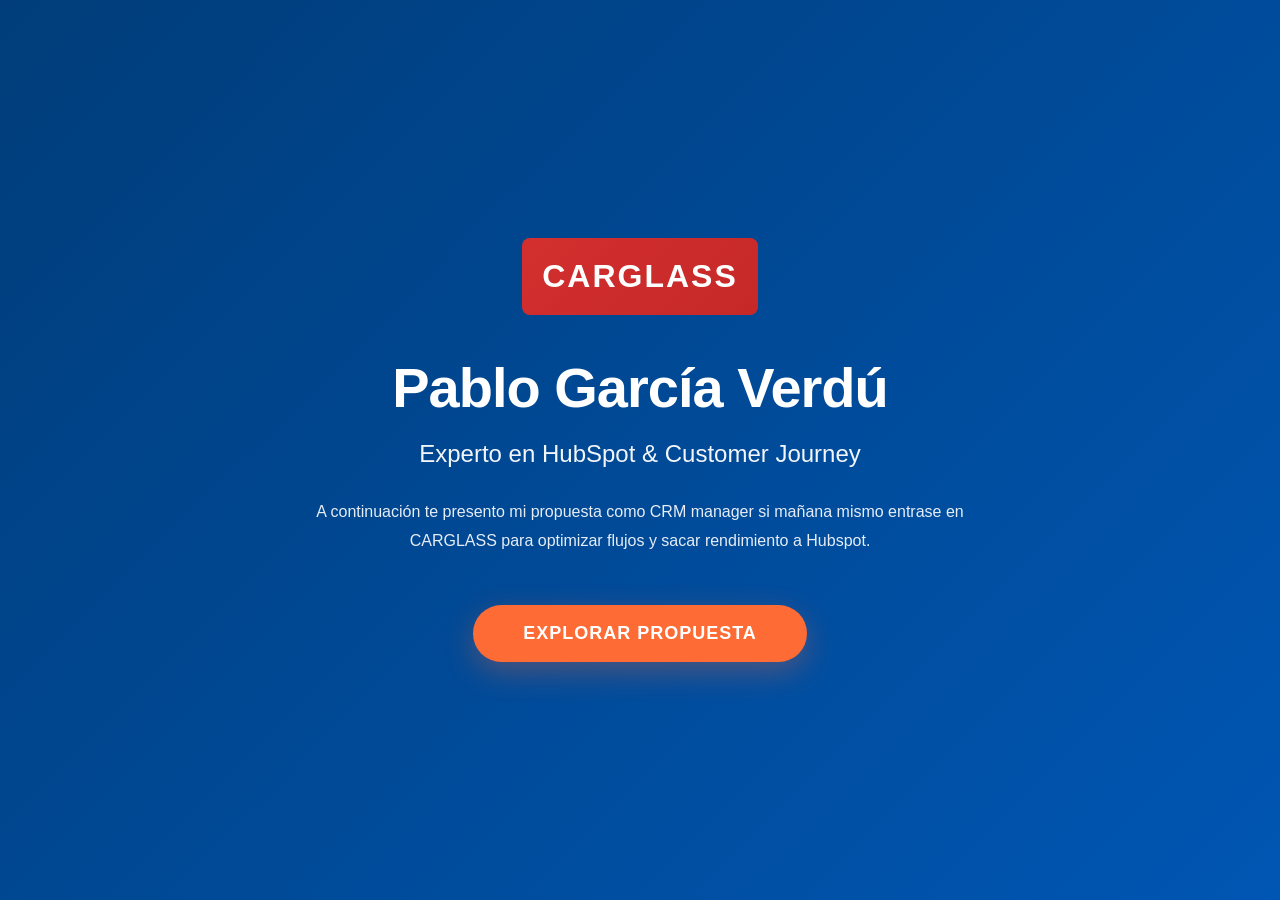
<file: CARGLASS-Complete.html>
<!DOCTYPE html>
<html lang="es">
<head>
    <meta charset="UTF-8">
    <meta name="viewport" content="width=device-width, initial-scale=1.0">
    <title>Pablo García Verdú - CARGLASS Case Study</title>
    <link rel="stylesheet" href="https://cdnjs.cloudflare.com/ajax/libs/font-awesome/6.4.0/css/all.min.css">
    <style>
* {
    margin: 0;
    padding: 0;
    box-sizing: border-box;
}

html {
    scroll-behavior: smooth;
}

:root {
    --primary: #003d7a;
    --accent: #ff6b35;
    --light-bg: #f8f9fa;
    --text: #333;
}

body {
    font-family: -apple-system, BlinkMacSystemFont, 'Segoe UI', 'Roboto', sans-serif;
    color: var(--text);
    background: white;
}

/* ============= LANDING PAGE ============= */
.landing-page {
    display: flex;
    align-items: center;
    justify-content: center;
    min-height: 100vh;
    background: linear-gradient(135deg, var(--primary) 0%, #0056b3 100%);
    color: white;
    padding: 20px;
}

.landing-content {
    text-align: center;
    max-width: 700px;
}

.landing-content h1 {
    font-size: 56px;
    font-weight: 800;
    margin-bottom: 20px;
    letter-spacing: -1px;
}

.landing-content .subtitle {
    font-size: 24px;
    margin-bottom: 30px;
    opacity: 0.95;
    font-weight: 400;
}

.landing-content .description {
    font-size: 16px;
    margin-bottom: 50px;
    opacity: 0.9;
    line-height: 1.8;
}

.cta-button {
    background: var(--accent);
    color: white;
    padding: 18px 50px;
    font-size: 18px;
    font-weight: 700;
    border: none;
    border-radius: 50px;
    cursor: pointer;
    transition: all 0.3s ease;
    box-shadow: 0 10px 30px rgba(255, 107, 53, 0.3);
    text-transform: uppercase;
    letter-spacing: 1px;
}

.cta-button:hover {
    background: #ff5620;
    transform: translateY(-3px);
    box-shadow: 0 15px 40px rgba(255, 107, 53, 0.4);
}

/* ============= CASE STUDY PAGE ============= */
.case-study-page {
    display: none;
}

.case-study-page.active {
    display: block;
}

/* Navigation */
.navbar {
    background: linear-gradient(135deg, var(--primary) 0%, #002d5a 100%);
    color: white;
    padding: 15px 0;
    position: sticky;
    top: 0;
    z-index: 1000;
    box-shadow: 0 2px 10px rgba(0, 61, 122, 0.15);
}

.navbar .container {
    max-width: 1200px;
    margin: 0 auto;
    padding: 0 20px;
    display: flex;
    justify-content: space-between;
    align-items: center;
    gap: 20px;
}

.navbar-brand h1 {
    font-size: 20px;
    font-weight: 700;
}

.nav-links {
    list-style: none;
    display: flex;
    gap: 15px;
    flex-wrap: wrap;
}

.nav-links a {
    color: white;
    text-decoration: none;
    font-weight: 500;
    font-size: 12px;
    padding: 8px 12px;
    border: 2px solid transparent;
    border-radius: 4px;
    transition: all 0.3s ease;
    cursor: pointer;
}

.nav-links a:hover,
.nav-links a.active {
    background: var(--accent);
    color: white;
    border-color: var(--accent);
}

/* Sections */
.section {
    display: none;
    min-height: 100vh;
    padding: 60px 20px;
    animation: fadeIn 0.5s ease;
}

.section.active {
    display: block;
}

@keyframes fadeIn {
    from { opacity: 0; transform: translateY(20px); }
    to { opacity: 1; transform: translateY(0); }
}

.section-content {
    max-width: 1000px;
    margin: 0 auto;
}

.section h1 {
    font-size: 42px;
    color: var(--primary);
    margin-bottom: 40px;
    font-weight: 800;
}

.section h2 {
    font-size: 28px;
    color: var(--primary);
    margin-top: 30px;
    margin-bottom: 20px;
    font-weight: 700;
}

.section h3 {
    font-size: 20px;
    color: var(--primary);
    margin-top: 25px;
    margin-bottom: 15px;
    font-weight: 700;
}

.section p {
    font-size: 14px;
    line-height: 1.8;
    color: #555;
    margin-bottom: 15px;
}

.section ul {
    list-style: none;
    margin-left: 20px;
    margin-bottom: 20px;
}

.section li {
    padding: 8px 0;
    padding-left: 25px;
    position: relative;
    color: #555;
    font-size: 14px;
    line-height: 1.6;
}

.section li:before {
    content: "→";
    position: absolute;
    left: 0;
    color: var(--accent);
    font-weight: bold;
}

.highlight-box {
    background: #f0f8fb;
    border-left: 4px solid var(--accent);
    padding: 20px;
    margin: 20px 0;
    border-radius: 4px;
}

/* Funnel Diagram */
.funnel-container {
    margin: 40px 0;
    display: flex;
    flex-direction: column;
    gap: 15px;
    align-items: center;
}

.funnel-stage {
    background: linear-gradient(90deg, var(--primary), #0056b3);
    color: white;
    padding: 20px;
    border-radius: 8px;
    min-width: 80%;
    text-align: center;
    position: relative;
    box-shadow: 0 4px 10px rgba(0, 61, 122, 0.15);
}

.funnel-stage.stage1 { width: 100%; }
.funnel-stage.stage2 { width: 95%; }
.funnel-stage.stage3 { width: 90%; }
.funnel-stage.stage4 { width: 85%; }
.funnel-stage.stage5 { width: 80%; }
.funnel-stage.stage6 { width: 75%; }
.funnel-stage.stage7 { width: 70%; }

.funnel-stage-title {
    font-weight: 700;
    font-size: 16px;
    margin-bottom: 5px;
}

.funnel-stage-desc {
    font-size: 12px;
    opacity: 0.9;
}

.annotation-box {
    background: #fff3e0;
    border: 2px solid var(--accent);
    padding: 20px;
    margin-top: 30px;
    border-radius: 8px;
    font-size: 14px;
    color: #555;
    line-height: 1.8;
}

/* Navigation Buttons */
.nav-buttons {
    display: flex;
    justify-content: space-between;
    margin-top: 60px;
    padding-top: 40px;
    border-top: 1px solid #e0e0e0;
}

.btn-prev, .btn-next {
    background: var(--primary);
    color: white;
    padding: 12px 30px;
    border: none;
    border-radius: 6px;
    cursor: pointer;
    font-weight: 600;
    font-size: 14px;
    transition: all 0.3s ease;
}

.btn-prev:hover, .btn-next:hover {
    background: var(--accent);
    transform: translateY(-2px);
}

.btn-prev:disabled, .btn-next:disabled {
    opacity: 0.5;
    cursor: not-allowed;
}

/* Cards Grid */
.card-grid {
    display: grid;
    grid-template-columns: repeat(auto-fit, minmax(280px, 1fr));
    gap: 25px;
    margin: 30px 0;
}

.card {
    background: white;
    padding: 25px;
    border-radius: 8px;
    box-shadow: 0 2px 10px rgba(0, 0, 0, 0.08);
    border-top: 4px solid var(--primary);
    transition: all 0.3s ease;
}

.card:hover {
    box-shadow: 0 10px 30px rgba(0, 61, 122, 0.15);
    transform: translateY(-5px);
}

.card h3 {
    margin-top: 0;
    margin-bottom: 15px;
}

/* Responsive */
@media (max-width: 768px) {
    .navbar .container {
        flex-direction: column;
        gap: 10px;
    }

    .nav-links {
        gap: 8px;
    }

    .nav-links a {
        font-size: 10px;
        padding: 6px 8px;
    }

    .section {
        padding: 40px 15px;
    }

    .section h1 {
        font-size: 28px;
        margin-bottom: 25px;
    }

    .funnel-stage {
        min-width: 95%;
    }

    .nav-buttons {
        flex-direction: column;
        gap: 15px;
    }
}

@media (max-width: 480px) {
    .landing-content h1 {
        font-size: 32px;
    }

    .navbar-brand h1 {
        font-size: 16px;
    }

    .section h1 {
        font-size: 22px;
    }

    .section h2 {
        font-size: 18px;
    }

    .section p, .section li {
        font-size: 13px;
    }
}
    </style>
</head>
<body>

<!-- ========== LANDING PAGE ========== -->
<div class="landing-page" id="landingPage">
    <div class="landing-content">
        <div style="margin-bottom: 40px;">
            <div style="background: linear-gradient(135deg, #d32f2f, #c62828); color: white; padding: 20px; border-radius: 8px; font-size: 32px; font-weight: 900; letter-spacing: 2px; display: inline-block;">CARGLASS</div>
        </div>
        <h1>Pablo García Verdú</h1>
        <p class="subtitle">Experto en HubSpot & Customer Journey</p>
        <p class="description">
            A continuación te presento mi propuesta como CRM manager si mañana mismo entrase en CARGLASS para optimizar flujos y sacar rendimiento a Hubspot.
        </p>
        <button class="cta-button" onclick="startCaseStudy()">Explorar Propuesta</button>
    </div>
</div>

<!-- ========== CASE STUDY PAGE ========== -->
<div class="case-study-page" id="caseStudyPage">
    <!-- Navigation -->
    <nav class="navbar">
        <div class="container">
            <div class="navbar-brand">
                <h1>CARGLASS Case Study</h1>
            </div>
            <ul class="nav-links">
                <li><a onclick="goToSection(0)" class="section-link" data-index="0">Lifecycle</a></li>
                <li><a onclick="goToSection(1)" class="section-link" data-index="1">Automatizaciones</a></li>
                <li><a onclick="goToSection(2)" class="section-link" data-index="2">Setup HubSpot</a></li>
                <li><a onclick="goToSection(3)" class="section-link" data-index="3">Colaboración</a></li>
                <li><a onclick="goToSection(4)" class="section-link" data-index="4">Calidad Dato</a></li>
                <li><a onclick="goToSection(5)" class="section-link" data-index="5">1º Trimestre</a></li>
                <li><a onclick="goToSection(6)" class="section-link" data-index="6">Test A/B</a></li>
                <li><a onclick="goToSection(7)" class="section-link" data-index="7">Propuesta IA</a></li>
            </ul>
        </div>
    </nav>

    <!-- SECCIÓN 0: LIFECYCLE -->
    <section class="section active" data-index="0">
        <div class="section-content">
            <h1>LIFECYCLE RESUMIDO</h1>

            <div class="funnel-container">
                <div class="funnel-stage stage1">
                    <div class="funnel-stage-title">1. Awareness</div>
                    <div class="funnel-stage-desc">El cliente tiene la luna rota, decide que la mejor opción por reconocimiento o recomendación es Carglass.</div>
                </div>

                <div class="funnel-stage stage2">
                    <div class="funnel-stage-title">2. Consideration</div>
                    <div class="funnel-stage-desc">Visita la página de Carglass para poder pedir una cita.</div>
                </div>

                <div class="funnel-stage stage3">
                    <div class="funnel-stage-title">3. Reserva de cita</div>
                    <div class="funnel-stage-desc">Inicia reserva a través del formulario web o llamada al taller más cercano.</div>
                </div>

                <div class="funnel-stage stage4" style="background: linear-gradient(90deg, #d32f2f, #c62828); box-shadow: 0 4px 15px rgba(211, 47, 47, 0.2);">
                    <div class="funnel-stage-title">4. Periodo de espera ⚠️</div>
                    <div class="funnel-stage-desc">Una vez reservado espera varios días hasta que acude a la cita. (AQUÍ ES DONDE SE CAEN DEL JOURNEY)</div>
                </div>

                <div class="funnel-stage stage5">
                    <div class="funnel-stage-title">5. Cambio de la luna</div>
                    <div class="funnel-stage-desc">Se le realiza el trabajo acordado.</div>
                </div>

                <div class="funnel-stage stage6">
                    <div class="funnel-stage-title">6. Servicio post-venta</div>
                    <div class="funnel-stage-desc">Envío de encuesta para valoración de servicio</div>
                </div>

                <div class="funnel-stage stage7">
                    <div class="funnel-stage-title">7. Loyalty</div>
                    <div class="funnel-stage-desc">Referencia, repite y compra productos complementarios.</div>
                </div>
            </div>

            <div class="annotation-box">
                <strong>Partiendo de esta situación hipotética, hay que tener en cuenta que cada etapa supone una automatización distinta, el cliente está en un punto de la relación con nosotros distinto. Por lo que el enfoque del mensaje y el objetivo variará…</strong>
            </div>

            <div class="nav-buttons">
                <button class="btn-prev" onclick="prevSection()" disabled>← Anterior</button>
                <button class="btn-next" onclick="nextSection()">Siguiente →</button>
            </div>
        </div>
    </section>

    <!-- SECCIÓN 1: AUTOMATIZACIONES -->
    <section class="section" data-index="1">
        <div class="section-content">
            <h1>Automatizaciones Prioritarias</h1>

            <h2>AUTOMATIZACIÓN 1: Recuperar "carrito abandonado"</h2>

            <p>Cuando alguien que ya tenemos en nuestra bbdd con comunicación por whatsapp, correo o ambas. Entra en web, empieza el proceso de reserva de una cita pero no llega a hacerlo generarle un flujo dependiendo del punto donde se ha perdido la conversión.</p>

            <h3>El flujo:</h3>

            <ul>
                <li><strong>De 0-1 hora:</strong> Email educativo. "Te falta solo un paso. ¿Necesitas ayuda?" Tono amable, sin presión. Personalizado según el punto del formulario de reserva se quedó.</li>
                <li><strong>A las 2 horas:</strong> Chatbot WhatsApp. Aquí el chatbot NO trata de vender, mas bien pregunta "¿Qué necesitas saber?" y responde automáticamente, como por ejemplo:
                    <ul style="margin-top: 10px;">
                        <li>¿Cuánto cuesta? El sistema le responde inmediatamente con tablas de precios</li>
                        <li>¿Qué marcas reparáis? Se le muestra el listado completo de marcas que trabaja Carglass</li>
                        <li>¿Qué horarios tenéis? Muestra la disponibilidad de los talleres según Código Postal.</li>
                    </ul>
                </li>
                <li>Su objetivo es volver a llevarlo al flujo de reserva de web</li>
                <li><strong>Tras 24 horas:</strong> Email final que muestre la calidad del servicio y materiales de Carglass + oferta 15% dto.</li>
            </ul>

            <h3>Aspectos a tener en cuenta:</h3>

            <ul>
                <li>Cada automatización ocurre cuando la anterior no ha logrado reconvertir al prospecto.</li>
                <li>Importante hacer una segmentación en esta automation: ¿Dónde abandonó? ¿En contacto? ¿Matricula? ¿Fecha? Cada uno recibe un mensaje diferente. Un abandono en "fecha" no necesita volver a explicar qué es Carglass. Necesita solo saber que puede venir en horario que mejor le encaja (según disponibilidad). Pudiendo llegar a recuperar un 15% ,20% del abandono.</li>
            </ul>

            <h2>AUTOMATIZACIÓN 2: Evitar el % de No-show en las reservas</h2>

            <p>La mayoría de "no-show" puede ocurrir porque han encontrado algo más barato o porque se les olvida. Aquí la estrategia es diferente, habría que enfocar las automatizaciones a una fase más avanzada.</p>

            <h3>El flujo:</h3>

            <h3 style="color: #ff6b35;">48 horas antes:</h3>

            <p>Se enviará un email personalizado que vaya más allá del nombre o el modelo. Algo como: "Tienes un Audi A4, así que deberías revisar las escobillas y hacer un tratamiento antilluvia pronto".</p>

            <p>Para esto haremos uso de Chat GPT, BBDD interna y N8N. Así, cuando un cliente entra en el sistema con su modelo de coche, N8N analiza los productos por categoria y stock según taller y la API de GPT analiza el vehículo (tipo, antigüedad, etc.) y esta info de la bbdd interna, rellena automáticamente una propiedad en HubSpot llamada "Recomendación IA".</p>

            <p>Ejemplo: Un cliente tiene un Audi A4 de hace 5 años → la IA acude a la bbdd, según esa antigüedad, el stock en zona y esa categoría de coche le sugiere revisar escobillas o tratamiento antilluvia, y eso aparece personalizado en el email/chatbot</p>

            <p>Al final todo tipo de dato que recibamos del vehículo y del perfil del cliente con la IA se puede analizar, sacar provecho de esta y generar ventas cruzadas personalizadas y con sentido.</p>

            <h3 style="color: #ff6b35;">24 horas antes:</h3>

            <p>Envío de un SMS recordatorio + link para confirmar. "¿Confirmas tu cita mañana a las 10:00?". Que le lleve a una landing page muy sencilla con la hora, día, ubicación y un botón de confirmación, cancelar o reprogramar.</p>

            <h3 style="color: #ff6b35;">6 horas antes (aquí entra el segundo agente IA):</h3>

            <p>Envío de SMS con tono cercano y a modo de recordatorio "Pablo nos vemos a las 12:30 en Avd Marina 312-314"</p>

            <p>Opcional: Agente de voz IA que llama 90 minutos antes si aún no ha confirmado. No es una llamada grabada. Es un agente que puede:</p>

            <ul>
                <li>Confirmar que va a ir.</li>
                <li>Cancela visita al taller.</li>
                <li>Reprograma visita al taller.</li>
                <li>La voz suena natural, se podría llegar a clonar a un humano real, sorprende el resultado.</li>
            </ul>

            <p>Con estas automatizaciones apoyadas de inteligencia artificial, permiten personalizar y asegurar que el proceso de confirmación se haga correctamente y en su debido momento. El cliente se siente acompañado, no acosado.</p>

            <h2>A TENER EN CUENTA:</h2>

            <p>Tan importante es, tener bien definido un flujo de reservas y recordatorios a los clientes como evaluar el trabajo que le hemos ofrecido al cliente.</p>

            <p>Por ello, lo ideal es que una vez en nuestro sistema de HubSpot detecte que el mecánico le ha hecho el trabajo y está todo ya firmado y pagado por el cliente, debemos de cerrar el círculo con:</p>

            <ul>
                <li><strong>30 minutos después:</strong> Envió de email de agradecimiento por confiar en servicio Carglass, dejar los datos del taller por si llega a ocurrir algún fallo y un botón bien claro para dejar una puntuación en un formulario NPS.</li>
                <li><strong>24h después:</strong> Si no lo rellena, hacer una llamada de call center para poder conocer su opinión.</li>
            </ul>

            <p>Desde HubSpot se pueden hacer este tipo de encuestas, de modo que en el área de paneles se pueden construir informes con los que poder ver la evolución de la satisfacción, ratio de respuesta, etc.</p>

            <div class="nav-buttons">
                <button class="btn-prev" onclick="prevSection()">← Anterior</button>
                <button class="btn-next" onclick="nextSection()">Siguiente →</button>
            </div>
        </div>
    </section>

    <!-- SECCIÓN 2: SETUP HUBSPOT -->
    <section class="section" data-index="2">
        <div class="section-content">
            <h1>Setup HUBSPOT</h1>

            <h2>CONFIGURACIÓN CRM EN HUBSPOT (LO OPERATIVO)</h2>

            <p>Las patas principales de una cuenta de HubSpot para Carglass, serían: Automatizaciones, el área de Negocios, los Contactos, las Empresas, los Segmentos y el Reporting</p>

            <p>(Tickets no, porque según entendí en la última reunión se gestionan por otra plataforma, pero también sería viable y óptimo si queremos tomar mejores decisiones y acertar con las comunicaciones)</p>

            <h3>Contactos</h3>

            <p>Nombre, email, teléfono, vehículo (marca/modelo/año), segmento cliente, código postal, ciudad, canal preferido de comunicación.</p>

            <h3>Deal (la reserva/servicio)</h3>

            <p>Aquí me imagino un flujo de bien definido, donde la primera columna sería Reserva fijada → Reserva confirmada → Asistencia al taller → No asistencia al taller → Reserva cancelada.</p>

            <p>Dentro del deal, introducir toda la información relevante del cliente, como: Tipo de servicio, estado de reserva (reservado → confirmado → cambiada → cancelado), estado del servicio (pendiente → producto pedido → hecho), cantidad a pagar, día de la cita, productos para crosseling con su precio, control tiempo que lleva en cada etapa.</p>

            <p>Aquí es cuestión de entender el negocio y ver qué datos nos sirven para tomar mejores decisiones. Además de crearnos vistas para poder filtrar rapido por categoría de interes, los filtros son clave.</p>

            <h3>Segmentaciones que tendría en cuenta:</h3>

            <ul>
                <li><strong>Nuevos:</strong> Más probabilidad de no-show (no conocen el proceso, taller o servicio)
                    <ul style="margin-top: 8px;">
                        <li>Estrategia: Email más detallado, recordatorios más "agresivos".</li>
                    </ul>
                </li>
                <li><strong>Recurrentes:</strong> Menos no-show, pero riesgo de ir a competencia
                    <ul style="margin-top: 8px;">
                        <li>Estrategia: Ofrecer descuentos, tratamientos adicionales (antilluvia, etc.)</li>
                    </ul>
                </li>
                <li><strong>Reparación pequeña:</strong> Estas suelen ser rápidas, con una urgencia baja y pueden tener una alta cancelación
                    <ul style="margin-top: 8px;">
                        <li>Estrategia: Generar alerta con descuentos temporales solo si asisten a esa cita.</li>
                    </ul>
                </li>
                <li><strong>Reparación grande:</strong> Supone más gasto para el cliente, estará comprometido
                    <ul style="margin-top: 8px;">
                        <li>Estrategia: Información técnica, detalles desglosados del proceso. Presencia de descuento, al ser un ticket alto un descuento lo valoran más fuerte.</li>
                    </ul>
                </li>
                <li><strong>Según el modelo del vehículo:</strong> Dependiendo del coche tienen más nivel adquisitivo, y debe de haber una relación directa. Mi hipótesis es que cuanto más alto sea el valor del coche menos no-show y a menor valor del coche mayor será el no-show.
                    <ul style="margin-top: 8px;">
                        <li>Estrategia: Al que tenga un coche de menor gama, incentivar con descuentos o regalo de productos baratos pero que le aporten un valor añadido para venir con Carglass (lo mismo pasaría con la antigüedad del coche, más antiguo supone que tiene menos capacidad económica y al revés con los vehículos más nuevos.)</li>
                    </ul>
                </li>
            </ul>

            <h3>Workflows automáticos</h3>

            <ul>
                <li>Anti-abandono (chatbot WhatsApp)</li>
                <li>Pre-service journey (48h, 24h, 6h, agente voz horas antes si no ha reservado).</li>
                <li>Post-service feedback.</li>
                <li>Programar un flujo de comunicaciones a lo largo del año, según condiciones climáticas, estaciones, etc.</li>
            </ul>

            <h3>Reporting</h3>

            <ul>
                <li>Funnel de conversión.</li>
                <li>No-show rate por segmento.</li>
                <li>VAPS rate.</li>
                <li>Tiempo promedio desde reserva hasta servicio.</li>
                <li>Tiempos de espera desde que reserva hasta que se lo reaparan, por zonas de españa.</li>
            </ul>

            <div class="nav-buttons">
                <button class="btn-prev" onclick="prevSection()">← Anterior</button>
                <button class="btn-next" onclick="nextSection()">Siguiente →</button>
            </div>
        </div>
    </section>

    <!-- SECCIÓN 3: COLABORACIÓN EQUIPOS -->
    <section class="section" data-index="3">
        <div class="section-content">
            <h1>Colaboración con otros equipos</h1>

            <p>Para que un CRM tenga verdadero valor y sea útil para el equipo y la dirección, necesita estar lleno de datos que importen. Sin ellos, no hay nada que hacer. Es como construir una casa: sin ladrillos y cemento no puedes hacer un chalet, solo una caseta que no vale la pena.</p>

            <p>Por eso es clave que todos los equipos que toquen el proceso, desde la reserva hasta el cobro, conozcan cómo funciona HubSpot. No tienen que usarlo directamente, pero yo necesito entender qué hacen, dónde están en el flujo y cómo puedo ayudarles yo a ellos con posibles informes y ellos a mí con datos que generan.</p>

            <p>Por ejemplo con la post-venta: un cliente reserva cita, entra en HubSpot, generamos todo el journey (recordatorios, SMS, llamadas automáticas), asiste a la cita y se le arregla la luna. Además, el taller le vende unas escobillas, si yo tengo esa información, puedo meterle en un segmento de ventas de escobilla VAPS y no volver a impactarle con el mismo producto hasta dentro de x meses. Es perder balas.</p>

            <p>El detalle es que la información es poder. Quien tenga los datos, controla la estrategia. Para esto debería de estar en contacto con IT, dueño de los datos y sistemas, creativo/a para mailing y encargado de generar los leads de las reservas.</p>

            <div class="nav-buttons">
                <button class="btn-prev" onclick="prevSection()">← Anterior</button>
                <button class="btn-next" onclick="nextSection()">Siguiente →</button>
            </div>
        </div>
    </section>

    <!-- SECCIÓN 4: CALIDAD DE DATO -->
    <section class="section" data-index="4">
        <div class="section-content">
            <h1>Calidad del dato</h1>

            <p>Antes de automatizar nada, necesitamos una base de datos limpia. Sin datos de calidad, no funciona.</p>

            <p>Lo básico que hay que revisar: Primero, eliminar duplicados. La matrícula por hipótesis debería de ser el identificador único en todos los objetos.</p>

            <p>Segundo, los formularios. Los checkboxes de consentimiento y política de privacidad tienen que estar bien configurados y llegar a HubSpot con el valor correcto. Si no, incumplimos GDPR y esto puede suponer multa millonaria.</p>

            <p>Tercero, segmentación clara. Crear un segmento en HubSpot para los que no aceptaron comunicaciones y excluirlos de TODAS las automaciones.</p>

            <p>Y lo importante: auditar cuántos contactos tienes como "marketing user". Ya que HubSpot cobra por eso, si te pasas del límite, te cobran sin avisar.</p>

            <div class="nav-buttons">
                <button class="btn-prev" onclick="prevSection()">← Anterior</button>
                <button class="btn-next" onclick="nextSection()">Siguiente →</button>
            </div>
        </div>
    </section>

    <!-- SECCIÓN 5: 1º TRIMESTRE -->
    <section class="section" data-index="5">
        <div class="section-content">
            <h1>LAS 3 INICIATIVAS QUE PRIORIZARÍA EN 1º TRIMESTRE</h1>

            <div class="card-grid">
                <div class="card">
                    <h3>1. Recuperación de abandono</h3>
                    <p><strong style="color: var(--accent);">Máxima prioridad</strong></p>
                    <p><strong>Por qué:</strong> La tasa de abandono es muy elevada = pérdida directa de ingresos. Es dinero en la mesa que estás regalando.</p>
                    <p><strong>Métrica:</strong> Abandonment Recovery Rate, Cost per Booking Recovered.</p>
                    <p><strong>Herramientas:</strong> Call Center confirma cita y resuelve dudas del presupuesto, Chatbot WhatsApp + email secuencial hiper personalizado.</p>
                </div>

                <div class="card">
                    <h3>2. Confirmación y Recordatorio</h3>
                    <p><strong style="color: var(--accent);">Alta prioridad</strong></p>
                    <p><strong>Por qué:</strong> 18% no-show, es decir, ineficiencia de las reservas. Técnicos esperando, slots de reserva vacíos.</p>
                    <p><strong>Impacto:</strong> Reducir a 10%</p>
                    <p><strong>Métrica:</strong> No-show Rate, Confirmación Rate.</p>
                    <p><strong>Herramientas:</strong> Call Center confirmación, SMS + Agente de voz IA.</p>
                </div>

                <div class="card">
                    <h3>3. NPS Post-Servicio</h3>
                    <p><strong style="color: var(--accent);">Media-Alta</strong></p>
                    <p><strong>Por qué:</strong> Se necesita feedback honesto y humano. ¿Quién está in/satisfecho? ¿Quién se va a otra marca? ¿Quién te va a recomendar?</p>
                    <p><strong>Impacto:</strong> Identificar detractores para reactivar, impulsar referencias, score de clientes.</p>
                    <p><strong>Métrica:</strong> NPS, Reactivation Rate.</p>
                    <p><strong>Herramientas:</strong> Formulario NPS, correo automático.</p>
                </div>
            </div>

            <div class="nav-buttons">
                <button class="btn-prev" onclick="prevSection()">← Anterior</button>
                <button class="btn-next" onclick="nextSection()">Siguiente →</button>
            </div>
        </div>
    </section>

    <!-- SECCIÓN 6: TEST A/B -->
    <section class="section" data-index="6">
        <div class="section-content">
            <h1>TEST A/B</h1>

            <h2>SOBRE EL A/B TEST: POR QUÉ GANÓ LA VARIANTE B</h2>

            <div class="card-grid">
                <div class="card">
                    <h3>Variante A</h3>
                    <p>1 email 24h antes.</p>
                    <p><strong>"Te esperamos mañana."</strong></p>
                </div>

                <div class="card">
                    <h3>Variante B</h3>
                    <p>2 emails (48h + 24h).</p>
                    <p><strong>"Confirma tu asistencia."</strong></p>
                </div>
            </div>

            <h2>Resultados:</h2>

            <div class="highlight-box">
                <ul>
                    <li><strong>No-show A:</strong> 18%</li>
                    <li><strong>No-show B:</strong> 6%</li>
                    <li><strong>VAPS A:</strong> 16% vs <strong>VAPS B:</strong> 8%</li>
                </ul>
            </div>

            <p>Elegiría sin duda el B, porque el no-show es el problema mayor. Perder un cliente que no aparece cuesta más que una venta cruzada complementaria a la cita no realizada. Ejemplo: Cambio de luna= 300€ V.S Escobillas= 30€</p>

            <p>Pero también se puede ver como, no me voy a quedar con uno y el otro lo descarto. Hay que separar los flujos. Usaría B para confirmación (porque baja no-show). Y el email A una vez me han confirmado la cita, ya que el VAPS rate es mayor, este se puede enviar unos días antes de la cita o 48h después de confirmarme</p>

            <div class="nav-buttons">
                <button class="btn-prev" onclick="prevSection()">← Anterior</button>
                <button class="btn-next" onclick="nextSection()">Siguiente →</button>
            </div>
        </div>
    </section>

    <!-- SECCIÓN 7: PROPUESTA IA -->
    <section class="section" data-index="7">
        <div class="section-content">
            <h1>PROPUESTA IA</h1>

            <h3>1. Chatbot WhatsApp (Automático en 60 minutos)</h3>

            <p>No es un bot de "presiona 1 para reservar". Es un chatbot conversacional que entiende:</p>

            <ul>
                <li>Preguntas en lenguaje natural</li>
                <li>Contexto del usuario (si abandonó en "vehículo", sabe que lo importante es elegir marca)</li>
                <li>Integración con HubSpot (busca el contacto, ve su historial, adapta respuestas)</li>
            </ul>

            <p><strong>Responde automáticamente:</strong></p>

            <ul>
                <li>Precios</li>
                <li>Horarios disponibles</li>
                <li>Recomendaciones de servicios</li>
                <li>Cambios de cita</li>
                <li>Garantías</li>
            </ul>

            <p><strong>Proveedor:</strong> Twilio + OpenAI API</p>

            <h3>2. Agente de Voz IA (Opcional, 90 minutos antes si no confirmó)</h3>

            <p>Llamada automática (número de Carglass) que:</p>

            <ul>
                <li>Confirma que va a ir</li>
                <li>Pregunta si estará en casa (domicilio)</li>
                <li>Ofrece cambio de hora si es necesario</li>
                <li>Contesta preguntas básicas</li>
            </ul>

            <p>La voz suena humana. No es un mensaje grabado.</p>

            <p><strong>Proveedor:</strong> Twilio + Google Text-to-Speech o Verbo.ai o DAPTA</p>

            <h3>3. Recomendación Dinámica de VAPS</h3>

            <p>Email de 48h antes con recomendación IA:</p>

            <ul>
                <li>Analiza vehículo del cliente (año, marca, modelo)</li>
                <li>Analiza historial (última vez que compró VAPS, qué compró)</li>
                <li>Sugiere servicios relevantes con probabilidad de compra</li>
            </ul>

            <p><strong>Proveedor:</strong> HubSpot + N8N + API GPT 5 +</p>

            <div class="nav-buttons">
                <button class="btn-prev" onclick="prevSection()">← Anterior</button>
                <button class="btn-next" onclick="nextSection()" disabled>Siguiente →</button>
            </div>
        </div>
    </section>

    <!-- Footer -->
    <footer style="background: var(--primary); color: white; text-align: center; padding: 30px 20px;">
        <p>&copy; 2026 Pablo García Verdú | Experto en HubSpot & Customer Journey</p>
        <p>Caso Práctico: CARGLASS - Transformación Digital</p>
    </footer>
</div>

<script>
let currentSection = -1;

function startCaseStudy() {
    document.getElementById('landingPage').style.display = 'none';
    document.getElementById('caseStudyPage').style.display = 'block';
    goToSection(0);
}

function goToSection(index) {
    const sections = document.querySelectorAll('.section');
    sections.forEach(s => s.classList.remove('active'));

    sections[index].classList.add('active');

    const links = document.querySelectorAll('.section-link');
    links.forEach(l => l.classList.remove('active'));
    links[index].classList.add('active');

    currentSection = index;
    updateButtonStates();
    window.scrollTo({ top: 0, behavior: 'smooth' });
}

function nextSection() {
    const sections = document.querySelectorAll('.section');
    if (currentSection < sections.length - 1) {
        goToSection(currentSection + 1);
    }
}

function prevSection() {
    if (currentSection > 0) {
        goToSection(currentSection - 1);
    }
}

function updateButtonStates() {
    const sections = document.querySelectorAll('.section');
    const prevBtn = document.querySelector('.btn-prev');
    const nextBtn = document.querySelector('.btn-next');

    if (prevBtn) prevBtn.disabled = currentSection === 0;
    if (nextBtn) nextBtn.disabled = currentSection === sections.length - 1;
}
</script>

</body>
</html>
</file>
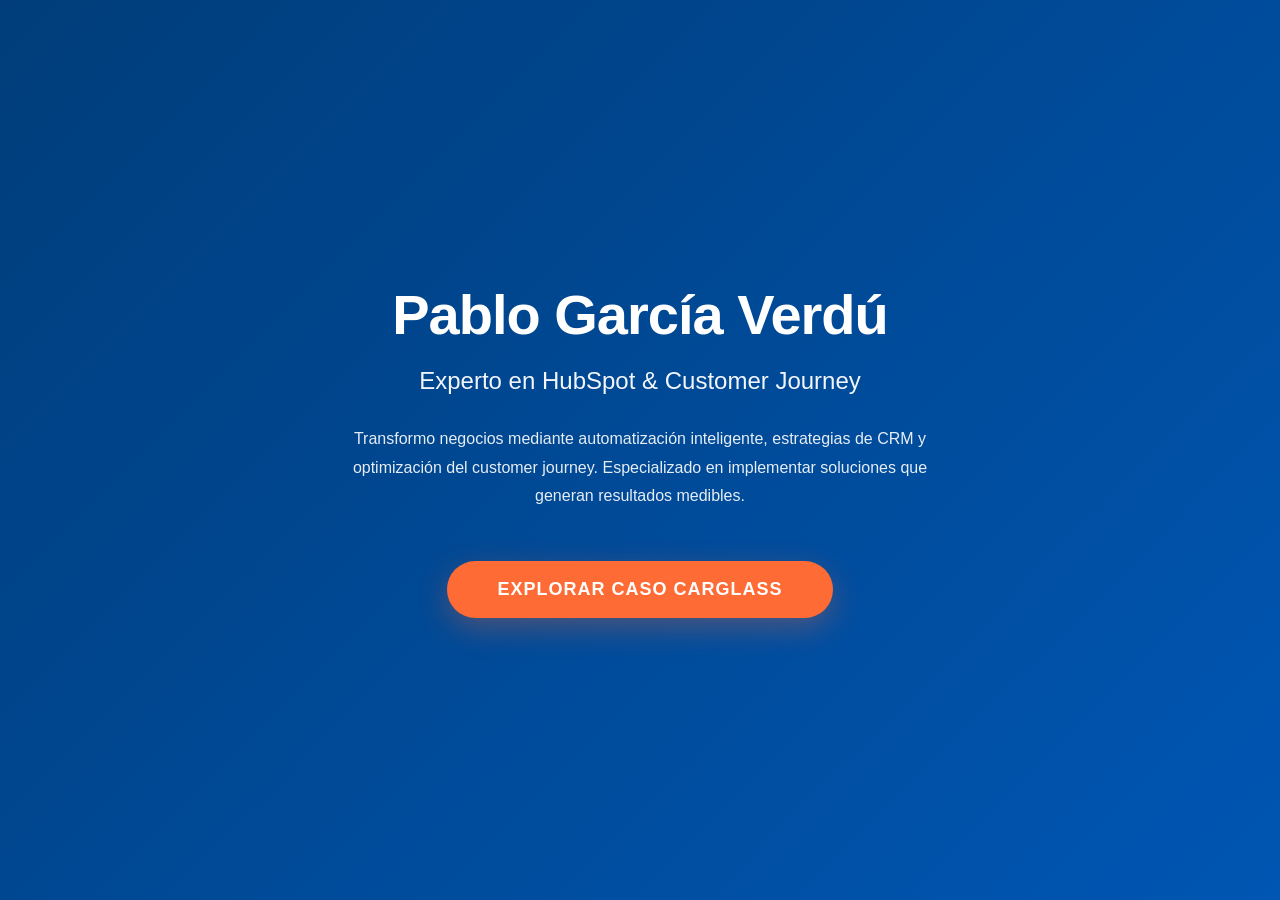
<file: CARGLASS-Landing.html>
<!DOCTYPE html>
<html lang="es">
<head>
    <meta charset="UTF-8">
    <meta name="viewport" content="width=device-width, initial-scale=1.0">
    <title>Pablo García Verdú - Experto HubSpot & Customer Journey</title>
    <link rel="stylesheet" href="https://cdnjs.cloudflare.com/ajax/libs/font-awesome/6.4.0/css/all.min.css">
    <style>
* {
    margin: 0;
    padding: 0;
    box-sizing: border-box;
}

html {
    scroll-behavior: smooth;
}

:root {
    --primary: #003d7a;
    --accent: #ff6b35;
    --light-bg: #f8f9fa;
    --text: #333;
}

body {
    font-family: -apple-system, BlinkMacSystemFont, 'Segoe UI', 'Roboto', sans-serif;
    color: var(--text);
    background: white;
}

/* ============= LANDING PAGE ============= */
.landing-page {
    display: flex;
    align-items: center;
    justify-content: center;
    min-height: 100vh;
    background: linear-gradient(135deg, var(--primary) 0%, #0056b3 100%);
    color: white;
    padding: 20px;
}

.landing-content {
    text-align: center;
    max-width: 700px;
}

.landing-content h1 {
    font-size: 56px;
    font-weight: 800;
    margin-bottom: 20px;
    letter-spacing: -1px;
}

.landing-content .subtitle {
    font-size: 24px;
    margin-bottom: 30px;
    opacity: 0.95;
    font-weight: 400;
}

.landing-content .description {
    font-size: 16px;
    margin-bottom: 50px;
    opacity: 0.9;
    line-height: 1.8;
    max-width: 600px;
    margin-left: auto;
    margin-right: auto;
}

.cta-button {
    background: var(--accent);
    color: white;
    padding: 18px 50px;
    font-size: 18px;
    font-weight: 700;
    border: none;
    border-radius: 50px;
    cursor: pointer;
    transition: all 0.3s ease;
    box-shadow: 0 10px 30px rgba(255, 107, 53, 0.3);
    text-transform: uppercase;
    letter-spacing: 1px;
}

.cta-button:hover {
    background: #ff5620;
    transform: translateY(-3px);
    box-shadow: 0 15px 40px rgba(255, 107, 53, 0.4);
}

.cta-button:active {
    transform: translateY(-1px);
}

/* ============= CASE STUDY PAGE ============= */
.case-study-page {
    display: none;
}

.case-study-page.active {
    display: block;
}

/* Navigation */
.navbar {
    background: linear-gradient(135deg, var(--primary) 0%, #002d5a 100%);
    color: white;
    padding: 20px 0;
    position: sticky;
    top: 0;
    z-index: 1000;
    box-shadow: 0 2px 10px rgba(0, 61, 122, 0.15);
}

.navbar .container {
    max-width: 1200px;
    margin: 0 auto;
    padding: 0 20px;
    display: flex;
    justify-content: space-between;
    align-items: center;
    flex-wrap: wrap;
    gap: 20px;
}

.navbar-brand h1 {
    font-size: 24px;
    font-weight: 700;
}

.nav-links {
    list-style: none;
    display: flex;
    gap: 20px;
    flex-wrap: wrap;
}

.nav-links a {
    color: white;
    text-decoration: none;
    font-weight: 500;
    font-size: 13px;
    padding: 8px 0;
    border-bottom: 2px solid transparent;
    transition: all 0.3s ease;
    cursor: pointer;
}

.nav-links a:hover,
.nav-links a.active {
    border-bottom-color: var(--accent);
    color: var(--accent);
}

/* Sections */
.section {
    display: none;
    padding: 80px 20px;
    min-height: 100vh;
    animation: fadeIn 0.5s ease;
}

.section.active {
    display: block;
}

@keyframes fadeIn {
    from { opacity: 0; transform: translateY(20px); }
    to { opacity: 1; transform: translateY(0); }
}

.section.hero {
    background: linear-gradient(135deg, var(--primary) 0%, #0056b3 100%);
    color: white;
    display: flex;
    align-items: center;
    justify-content: center;
}

.section.hero-content {
    max-width: 1000px;
    text-align: center;
    margin: 0 auto;
}

.section.hero h1 {
    font-size: 56px;
    font-weight: 800;
    margin-bottom: 20px;
}

.section.hero h2 {
    font-size: 28px;
    font-weight: 600;
    margin-bottom: 20px;
    opacity: 0.95;
}

.section.hero p {
    font-size: 18px;
    margin-bottom: 40px;
    opacity: 0.9;
}

.container {
    max-width: 1000px;
    margin: 0 auto;
}

.section h2 {
    font-size: 42px;
    color: var(--primary);
    margin-bottom: 40px;
}

.section h3 {
    font-size: 24px;
    color: var(--primary);
    margin-top: 30px;
    margin-bottom: 15px;
}

.section p, .section li {
    font-size: 15px;
    line-height: 1.8;
    color: #555;
    margin-bottom: 15px;
}

.section ul {
    list-style: none;
    margin-left: 20px;
}

.section li {
    padding-left: 25px;
    position: relative;
}

.section li:before {
    content: "→";
    position: absolute;
    left: 0;
    color: var(--accent);
    font-weight: bold;
}

.highlight {
    background: #fff3e0;
    padding: 20px;
    border-left: 4px solid var(--accent);
    margin: 20px 0;
    border-radius: 4px;
}

/* Card Grid */
.card-grid {
    display: grid;
    grid-template-columns: repeat(auto-fit, minmax(300px, 1fr));
    gap: 30px;
    margin: 40px 0;
}

.card {
    background: white;
    padding: 30px;
    border-radius: 12px;
    box-shadow: 0 2px 10px rgba(0, 0, 0, 0.08);
    border-top: 4px solid var(--primary);
    transition: all 0.3s ease;
}

.card:hover {
    box-shadow: 0 10px 30px rgba(0, 61, 122, 0.15);
    transform: translateY(-5px);
}

.card h3 {
    margin-top: 0;
}

/* Footer */
.footer {
    background: var(--primary);
    color: white;
    text-align: center;
    padding: 40px 20px;
}

.footer p {
    margin: 5px 0;
    opacity: 0.9;
}

/* Responsive */
@media (max-width: 768px) {
    .landing-content h1 {
        font-size: 36px;
    }

    .landing-content .subtitle {
        font-size: 18px;
    }

    .section h2 {
        font-size: 28px;
    }

    .nav-links {
        gap: 10px;
    }

    .nav-links a {
        font-size: 11px;
    }

    .navbar-brand h1 {
        font-size: 18px;
    }
}

@media (max-width: 480px) {
    .landing-content h1 {
        font-size: 28px;
    }

    .landing-content .subtitle {
        font-size: 16px;
    }

    .cta-button {
        padding: 14px 30px;
        font-size: 14px;
    }

    .section {
        padding: 40px 15px;
    }

    .section h2 {
        font-size: 24px;
    }

    .card-grid {
        grid-template-columns: 1fr;
    }
}
    </style>
</head>
<body>

<!-- ========== LANDING PAGE ========== -->
<div class="landing-page" id="landingPage">
    <div class="landing-content">
        <h1>Pablo García Verdú</h1>
        <p class="subtitle">Experto en HubSpot & Customer Journey</p>
        <p class="description">
            Transformo negocios mediante automatización inteligente, estrategias de CRM y optimización del customer journey.
            Especializado en implementar soluciones que generan resultados medibles.
        </p>
        <button class="cta-button" onclick="startCaseStudy()">Explorar Caso CARGLASS</button>
    </div>
</div>

<!-- ========== CASE STUDY PAGE ========== -->
<div class="case-study-page" id="caseStudyPage">
    <!-- Navigation -->
    <nav class="navbar">
        <div class="container">
            <div class="navbar-brand">
                <h1>Pablo García Verdú</h1>
            </div>
            <ul class="nav-links">
                <li><a onclick="showSection('hero')" class="section-link active" data-section="hero">Inicio</a></li>
                <li><a onclick="showSection('automatizaciones')" class="section-link" data-section="automatizaciones">Automatizaciones</a></li>
                <li><a onclick="showSection('crm')" class="section-link" data-section="crm">CRM HubSpot</a></li>
                <li><a onclick="showSection('ia')" class="section-link" data-section="ia">Herramientas IA</a></li>
                <li><a onclick="showSection('resultados')" class="section-link" data-section="resultados">Resultados</a></li>
            </ul>
        </div>
    </nav>

    <!-- SECCIÓN 1: HERO -->
    <section class="section hero active" id="hero" data-section="hero">
        <div class="section hero-content">
            <h1>CARGLASS</h1>
            <h2>Optimización del Customer Journey con HubSpot y Automatización IA</h2>
            <p>Caso práctico: Recuperación de abandonos, reducción de no-shows y fidelización de clientes</p>
        </div>
    </section>

    <!-- SECCIÓN 2: AUTOMATIZACIONES -->
    <section class="section" id="automatizaciones" data-section="automatizaciones">
        <div class="container">
            <h2>Automatizaciones Prioritarias</h2>

            <h3>1. Recuperar "Carrito Abandonado"</h3>
            <p>Cuando alguien que ya tenemos en nuestra bbdd con comunicación por whatsapp, correo o ambas entra en web, empieza el proceso de reserva de una cita pero no llega a hacerlo, se genera un flujo dependiendo del punto donde se ha perdido la conversión.</p>

            <div class="highlight">
                <strong>El flujo:</strong>
                <ul>
                    <li><strong>0-1 hora:</strong> Email educativo - "Te falta solo un paso. ¿Necesitas ayuda?"</li>
                    <li><strong>2 horas:</strong> Chatbot WhatsApp - Responde automáticamente: ¿Cuánto cuesta? ¿Qué marcas reparáis? ¿Qué horarios tenéis?</li>
                    <li><strong>24 horas:</strong> Email final - Calidad del servicio + oferta 15% dto.</li>
                </ul>
            </div>

            <h3>2. Evitar No-Show en Reservas</h3>
            <p>La mayoría de "no-show" ocurre porque han encontrado algo más barato o se les olvida. Enfocamos las automatizaciones a una fase más avanzada.</p>

            <div class="highlight">
                <strong>El flujo:</strong>
                <ul>
                    <li><strong>48h antes:</strong> Email personalizado con análisis IA del vehículo</li>
                    <li><strong>24h antes:</strong> SMS recordatorio + link para confirmar</li>
                    <li><strong>6h antes:</strong> SMS cercano + Agente Voz IA (opcional)</li>
                </ul>
            </div>
        </div>
    </section>

    <!-- SECCIÓN 3: CRM HUBSPOT -->
    <section class="section" id="crm" data-section="crm">
        <div class="container">
            <h2>Configuración CRM en HubSpot</h2>

            <p>Las patas principales de una cuenta de HubSpot para Carglass: Automatizaciones, Negocios, Contactos, Empresas, Segmentos y Reporting.</p>

            <div class="card-grid">
                <div class="card">
                    <h3>Contactos</h3>
                    <ul>
                        <li>Nombre, email, teléfono</li>
                        <li>Vehículo (marca/modelo/año)</li>
                        <li>Segmento cliente</li>
                        <li>Canal preferido</li>
                    </ul>
                </div>

                <div class="card">
                    <h3>Deal (Reserva/Servicio)</h3>
                    <ul>
                        <li>Flujo bien definido</li>
                        <li>Reserva fijada → confirmada → asistencia</li>
                        <li>Control de tiempo en cada etapa</li>
                    </ul>
                </div>

                <div class="card">
                    <h3>Segmentaciones</h3>
                    <ul>
                        <li>Nuevos (más probabilidad de no-show)</li>
                        <li>Recurrentes (riesgo de competencia)</li>
                        <li>Por tipo de reparación</li>
                        <li>Por modelo del vehículo</li>
                    </ul>
                </div>
            </div>

            <h3>Workflows Automáticos</h3>
            <ul>
                <li>Anti-abandono (chatbot WhatsApp)</li>
                <li>Pre-service journey (48h, 24h, 6h)</li>
                <li>Post-service feedback</li>
                <li>Comunicaciones según estaciones/condiciones climáticas</li>
            </ul>
        </div>
    </section>

    <!-- SECCIÓN 4: HERRAMIENTAS IA -->
    <section class="section" id="ia" data-section="ia">
        <div class="container">
            <h2>Herramientas IA que Propongo</h2>

            <div class="card-grid">
                <div class="card">
                    <h3>1. Chatbot WhatsApp</h3>
                    <p>Conversacional que entiende:</p>
                    <ul>
                        <li>Preguntas en lenguaje natural</li>
                        <li>Contexto del usuario</li>
                        <li>Integración con HubSpot</li>
                    </ul>
                    <p><strong>Proveedor:</strong> Twilio + OpenAI API</p>
                </div>

                <div class="card">
                    <h3>2. Agente de Voz IA</h3>
                    <p>Llamada automática que:</p>
                    <ul>
                        <li>Confirma asistencia</li>
                        <li>Ofrece cambio de hora</li>
                        <li>Voz suena natural</li>
                    </ul>
                    <p><strong>Proveedor:</strong> Twilio + Google Text-to-Speech</p>
                </div>

                <div class="card">
                    <h3>3. Recomendación Dinámica VAPS</h3>
                    <p>Email 48h antes con IA que:</p>
                    <ul>
                        <li>Analiza vehículo del cliente</li>
                        <li>Revisa historial de compras</li>
                        <li>Sugiere servicios relevantes</li>
                    </ul>
                    <p><strong>Proveedor:</strong> HubSpot + N8N + GPT API</p>
                </div>
            </div>
        </div>
    </section>

    <!-- SECCIÓN 5: RESULTADOS -->
    <section class="section" id="resultados" data-section="resultados">
        <div class="container">
            <h2>3 Iniciativas Prioritarias - Q1</h2>

            <div class="card-grid">
                <div class="card">
                    <h3>1. Recuperación de Abandono</h3>
                    <p><strong>Máxima prioridad</strong></p>
                    <p>La tasa de abandono es muy elevada = pérdida directa de ingresos.</p>
                    <p><strong>Métrica:</strong> Abandonment Recovery Rate</p>
                    <p><strong>Herramientas:</strong> Call Center + Chatbot WhatsApp + Email</p>
                </div>

                <div class="card">
                    <h3>2. Confirmación y Recordatorio</h3>
                    <p><strong>Alta prioridad</strong></p>
                    <p>18% no-show = ineficiencia de reservas. Técnicos esperando, slots vacíos.</p>
                    <p><strong>Objetivo:</strong> Reducir a 10%</p>
                    <p><strong>Métrica:</strong> No-show Rate, Confirmación Rate</p>
                </div>

                <div class="card">
                    <h3>3. NPS Post-Servicio</h3>
                    <p><strong>Media-Alta</strong></p>
                    <p>Feedback honesto y humano. ¿Quién está satisfecho? ¿Quién se va a otra marca?</p>
                    <p><strong>Impacto:</strong> Identificar detractores, impulsar referencias</p>
                </div>
            </div>
        </div>
    </section>

    <!-- Footer -->
    <footer class="footer">
        <p>&copy; 2026 Pablo García Verdú | Experto en HubSpot & Customer Journey</p>
        <p>Caso Práctico: CARGLASS - Transformación Digital</p>
    </footer>
</div>

<script>
function startCaseStudy() {
    document.getElementById('landingPage').style.display = 'none';
    document.getElementById('caseStudyPage').style.display = 'block';
    showSection('hero');
}

function showSection(sectionId) {
    // Hide all sections
    const sections = document.querySelectorAll('.section');
    sections.forEach(section => section.classList.remove('active'));

    // Remove active from all nav links
    const navLinks = document.querySelectorAll('.section-link');
    navLinks.forEach(link => link.classList.remove('active'));

    // Show selected section
    const selectedSection = document.getElementById(sectionId);
    if (selectedSection) {
        selectedSection.classList.add('active');
    }

    // Add active to nav link
    const activeLink = document.querySelector(`[data-section="${sectionId}"]`);
    if (activeLink) {
        activeLink.classList.add('active');
    }

    // Scroll to top
    window.scrollTo({ top: 0, behavior: 'smooth' });
}
</script>

</body>
</html>
</file>
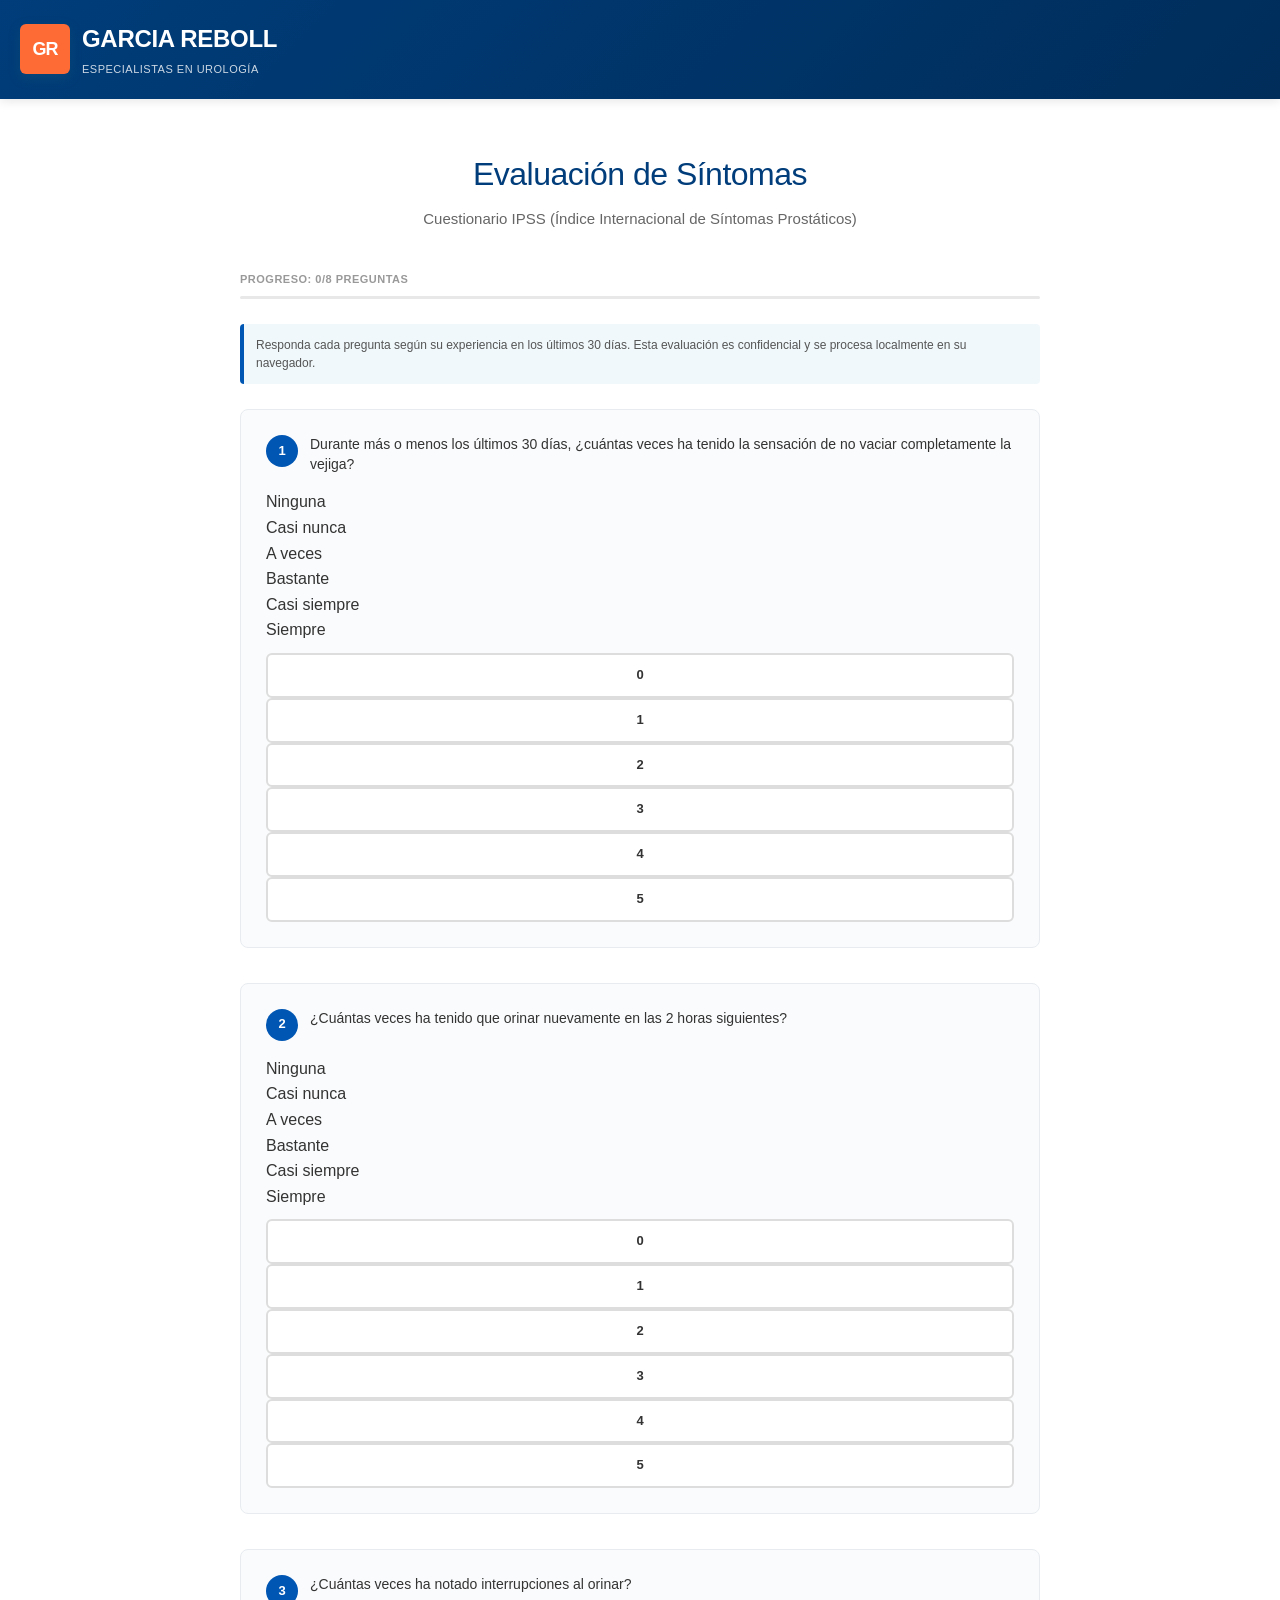
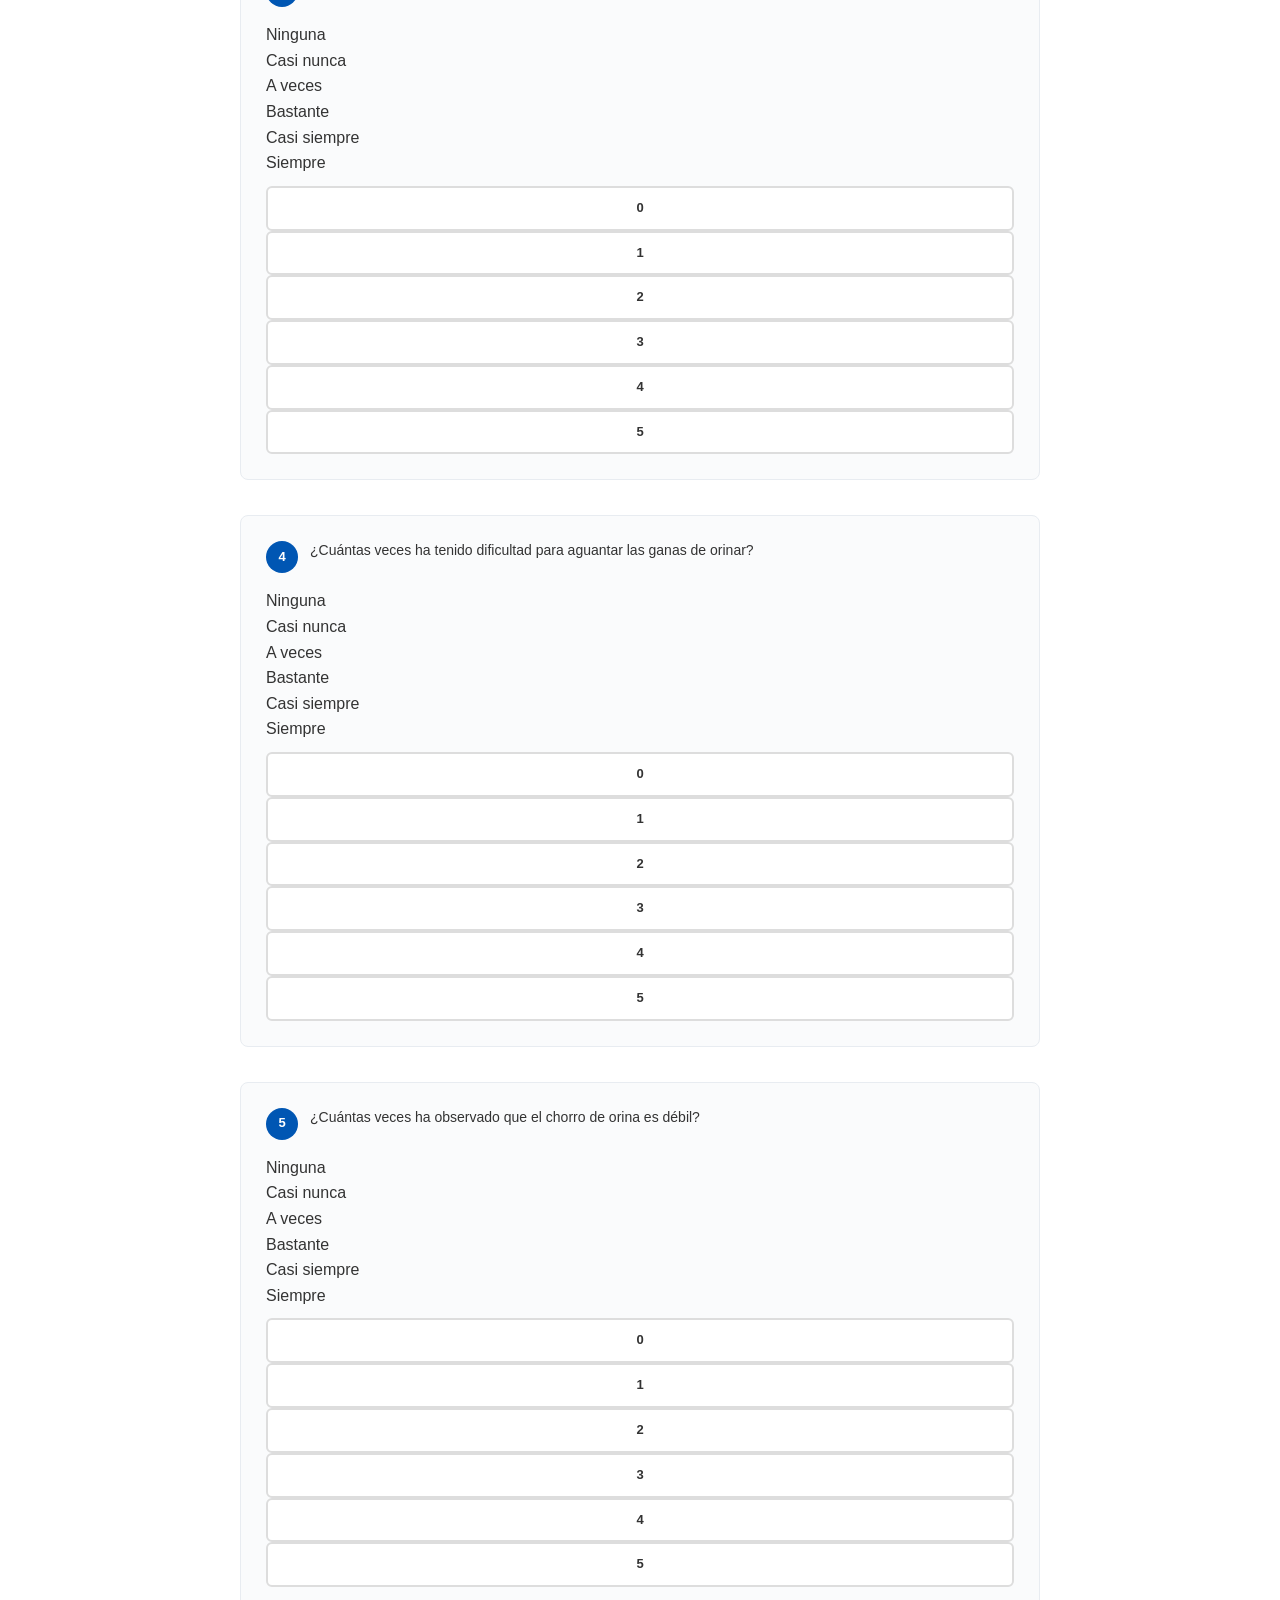
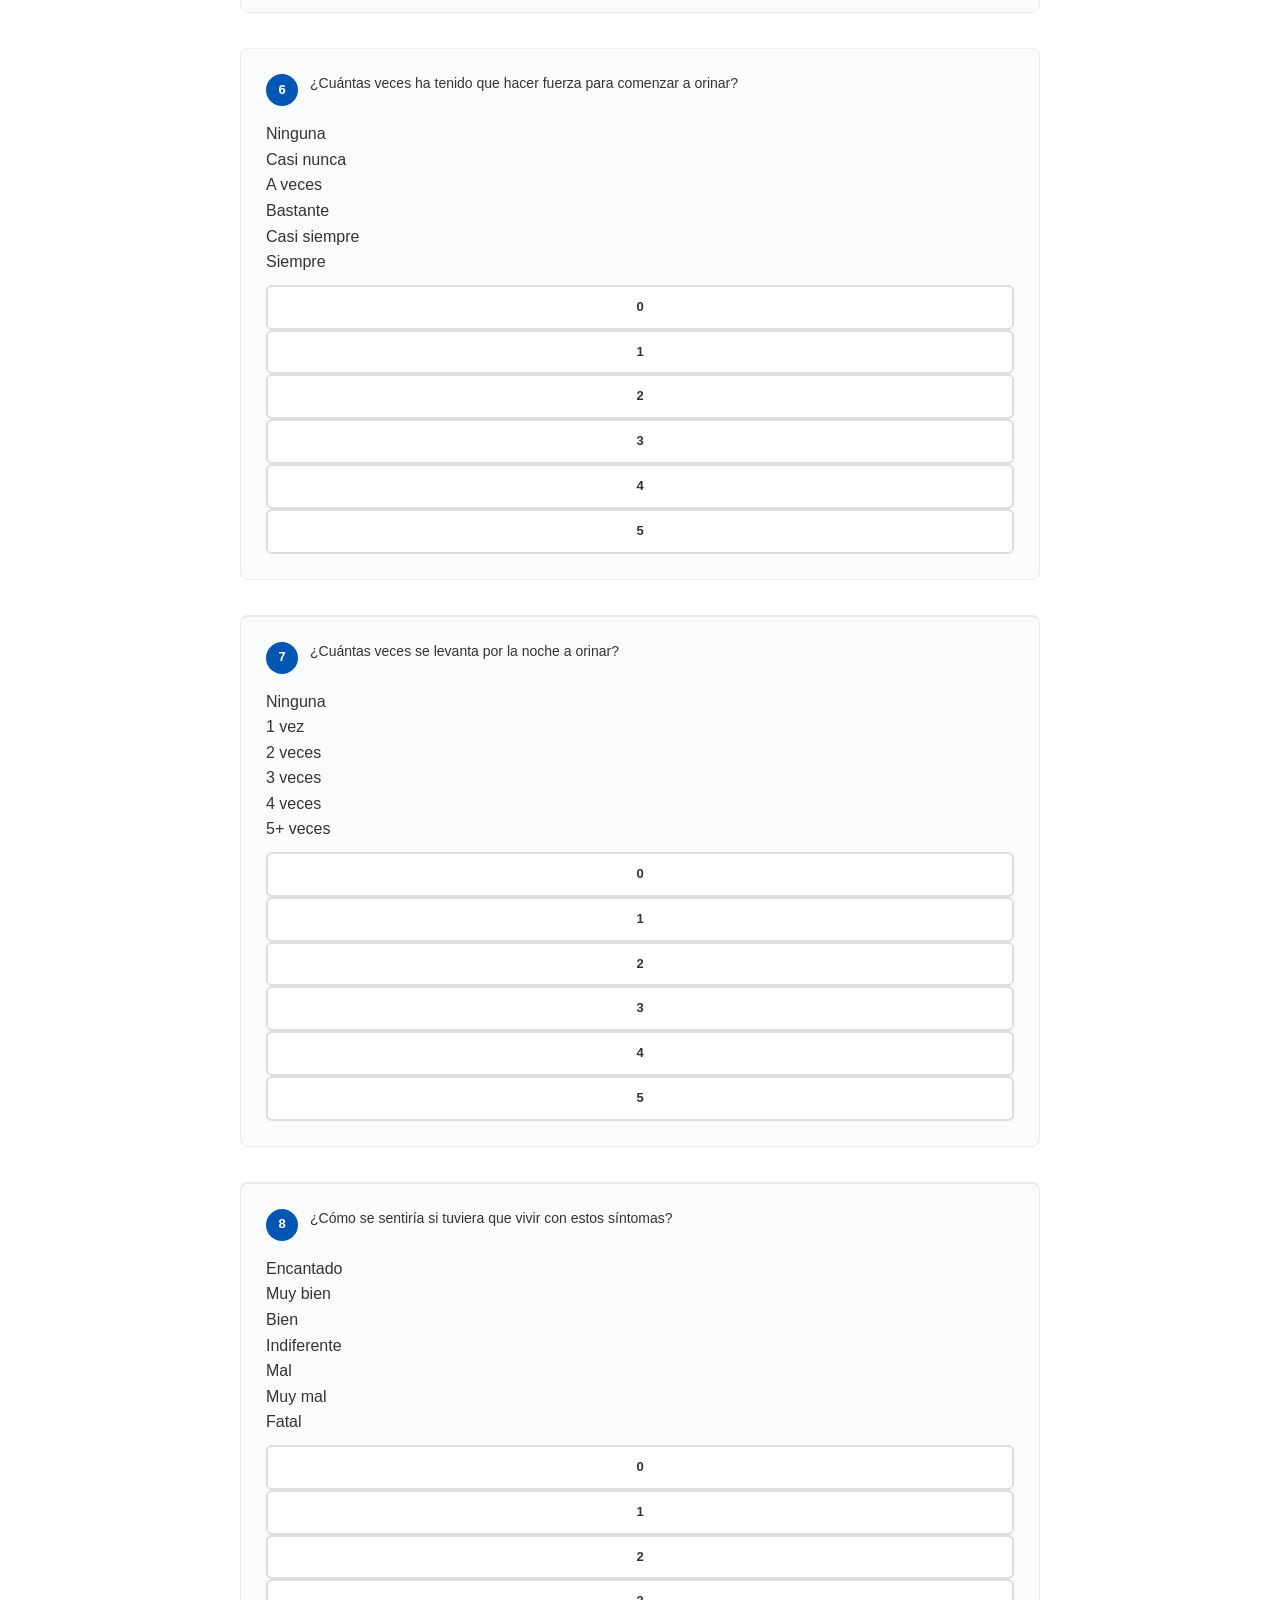
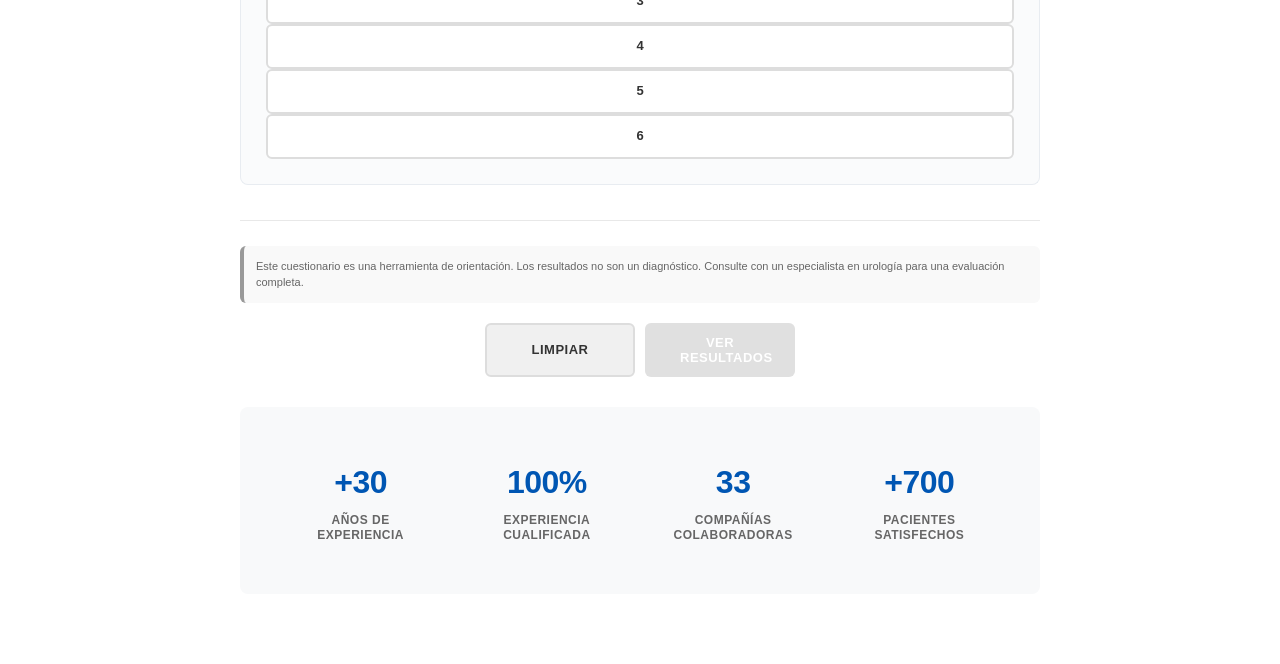
<file: IPSS-Garcia-Reboll.html>
<!DOCTYPE html>
<html lang="es">
<head>
    <meta charset="UTF-8">
    <meta name="viewport" content="width=device-width, initial-scale=1.0">
    <title>Evaluación IPSS - GARCIA REBOLL</title>
    <link rel="stylesheet" href="https://cdnjs.cloudflare.com/ajax/libs/font-awesome/6.4.0/css/all.min.css">
    <style>
/* ========================================
   ESTILOS GENERALES Y VARIABLES
   ======================================== */

:root {
    --primary-color: #003d7a;
    --primary-light: #0056b3;
    --primary-dark: #002d5a;
    --accent-color: #ff6b35;
    --success-color: #28a745;
    --background-color: #f8f9fa;
    --text-color: #333333;
    --light-gray: #e9ecef;
    --border-color: #dee2e6;
    --transition: all 0.3s ease;
}

* {
    margin: 0;
    padding: 0;
    box-sizing: border-box;
}

html {
    scroll-behavior: smooth;
}

body {
    font-family: -apple-system, BlinkMacSystemFont, 'Segoe UI', 'Roboto', 'Helvetica Neue', sans-serif;
    color: var(--text-color);
    background-color: var(--background-color);
    line-height: 1.6;
}

.container {
    max-width: 1200px;
    margin: 0 auto;
    padding: 0 20px;
}

/* ==================== HEADER ==================== */
.header {
    background: linear-gradient(135deg, var(--primary-color) 0%, var(--primary-dark) 100%);
    padding: 15px 20px;
    display: flex;
    align-items: center;
    justify-content: space-between;
    position: sticky;
    top: 0;
    z-index: 1000;
    box-shadow: 0 2px 10px rgba(0,0,0,0.1);
}

.logo-brand {
    display: flex;
    align-items: center;
    gap: 12px;
    flex: 1;
}

.logo {
    width: 40px;
    height: 40px;
    background: var(--accent-color);
    border-radius: 6px;
    display: flex;
    align-items: center;
    justify-content: center;
    color: white;
    font-weight: 900;
    font-size: 16px;
    box-shadow: 0 4px 12px rgba(26, 95, 122, 0.3);
    letter-spacing: -1px;
    flex-shrink: 0;
}

.clinic-title {
    font-size: 18px;
    font-weight: 600;
    color: white;
    letter-spacing: -0.3px;
}

.clinic-subtitle {
    font-size: 11px;
    color: rgba(255,255,255,0.8);
    margin-top: 3px;
    text-transform: uppercase;
    letter-spacing: 0.5px;
    width: 100%;
}

/* ==================== FORMULARIO ==================== */
.form-section {
    display: block;
    background: white;
    min-height: 100vh;
    padding: 20px;
}

.form-container {
    max-width: 800px;
    margin: 0 auto;
}

.form-header {
    text-align: center;
    margin-bottom: 30px;
    padding-top: 10px;
}

.form-header h1 {
    font-size: 24px;
    color: var(--primary-color);
    margin-bottom: 8px;
    font-weight: 500;
    letter-spacing: -0.5px;
}

.form-header p {
    font-size: 13px;
    color: #666;
    line-height: 1.5;
}

.progress-container {
    margin-bottom: 25px;
}

.progress-text {
    font-size: 11px;
    color: #999;
    margin-bottom: 8px;
    text-transform: uppercase;
    letter-spacing: 0.5px;
    font-weight: 600;
}

.progress-bar {
    width: 100%;
    height: 3px;
    background: #e8e8e8;
    border-radius: 2px;
    overflow: hidden;
}

.progress-fill {
    height: 100%;
    background: linear-gradient(90deg, var(--primary-color) 0%, var(--primary-light) 100%);
    width: 0%;
    transition: width 0.3s ease;
}

.info-banner {
    background: #f0f8fb;
    border-left: 4px solid var(--primary-light);
    padding: 12px;
    margin-bottom: 25px;
    border-radius: 4px;
    font-size: 12px;
    line-height: 1.5;
    color: #555;
}

.form-group {
    margin-bottom: 20px;
    padding: 15px;
    background: #fafbfc;
    border-radius: 8px;
    border: 1px solid #e8ecf1;
}

.form-group-header {
    display: flex;
    align-items: flex-start;
    gap: 12px;
    margin-bottom: 15px;
}

.question-number {
    display: flex;
    align-items: center;
    justify-content: center;
    min-width: 28px;
    width: 28px;
    height: 28px;
    background: var(--primary-light);
    color: white;
    border-radius: 50%;
    font-weight: 600;
    font-size: 12px;
    flex-shrink: 0;
}

.question-text {
    font-size: 13px;
    color: #333;
    font-weight: 500;
    line-height: 1.4;
    padding-top: 0;
}

/* ==================== MÓVIL: DESPLEGABLES ==================== */
.mobile-select-wrapper {
    display: block !important;
    margin-bottom: 0px;
}

.mobile-select-wrapper select {
    width: 100%;
    padding: 12px 12px;
    padding-right: 35px;
    border: 2px solid #ddd;
    border-radius: 6px;
    font-size: 14px;
    font-family: inherit;
    background: white url("data:image/svg+xml,%3Csvg xmlns='http://www.w3.org/2000/svg' width='12' height='8' viewBox='0 0 12 8'%3E%3Cpath fill='%23003d7a' d='M1 1l5 5 5-5'/%3E%3C/svg%3E") no-repeat right 10px center;
    background-size: 12px 8px;
    cursor: pointer;
    transition: all 0.2s ease;
    appearance: none;
    -webkit-appearance: none;
    -moz-appearance: none;
}

.mobile-select-wrapper select:focus {
    outline: none;
    border-color: var(--primary-light);
    box-shadow: 0 0 0 3px rgba(0, 86, 179, 0.1);
}

/* ==================== DESKTOP: RADIO BUTTONS ==================== */
.options-header {
    display: none !important;
    visibility: hidden !important;
    height: 0 !important;
    margin: 0 !important;
    padding: 0 !important;
}

.option-label {
    display: none !important;
    visibility: hidden !important;
    height: 0 !important;
    margin: 0 !important;
    padding: 0 !important;
}

.options-container {
    display: none !important;
    visibility: hidden !important;
    height: 0 !important;
    margin: 0 !important;
    padding: 0 !important;
}

.radio-option {
    display: none !important;
    visibility: hidden !important;
    height: 0 !important;
    margin: 0 !important;
    padding: 0 !important;
}

.radio-option {
    text-align: center;
}

.radio-option input[type="radio"] {
    display: none;
}

.radio-label {
    display: block;
    padding: 8px 4px;
    background: white;
    border: 2px solid #ddd;
    border-radius: 6px;
    cursor: pointer;
    font-size: 12px;
    font-weight: 600;
    color: #333;
    transition: all 0.2s ease;
    user-select: none;
    min-height: 35px;
    display: flex;
    align-items: center;
    justify-content: center;
}

.radio-label:active {
    transform: scale(0.95);
}

.radio-label:hover {
    border-color: var(--primary-light);
    background: #f9fafb;
}

.radio-option input[type="radio"]:checked + .radio-label {
    background: var(--primary-light);
    color: white;
    border-color: var(--primary-light);
    box-shadow: 0 4px 12px rgba(0, 86, 179, 0.25);
}

.quality-section {
    margin-top: 25px;
    padding-top: 25px;
    border-top: 2px solid #e8e8e8;
}

.form-footer {
    margin-top: 25px;
    padding-top: 25px;
    border-top: 1px solid #e8e8e8;
}

.disclaimer {
    background: #f9f9f9;
    padding: 12px;
    border-radius: 6px;
    font-size: 11px;
    color: #666;
    line-height: 1.5;
    margin-bottom: 20px;
    border-left: 4px solid #999;
}

.button-group {
    display: flex;
    gap: 10px;
    justify-content: center;
    flex-wrap: wrap;
    margin-bottom: 20px;
}

.btn {
    padding: 10px 25px;
    border: none;
    border-radius: 6px;
    cursor: pointer;
    font-size: 12px;
    font-weight: 700;
    text-transform: uppercase;
    letter-spacing: 0.5px;
    transition: all 0.3s ease;
    flex: 1;
    min-width: 130px;
    max-width: 200px;
}

.btn-primary {
    background: linear-gradient(135deg, var(--primary-color) 0%, var(--primary-light) 100%);
    color: white;
}

.btn-primary:active:not(:disabled) {
    transform: scale(0.95);
}

.btn-primary:disabled {
    background: #ccc;
    cursor: not-allowed;
    box-shadow: none;
    opacity: 0.6;
}

.btn-secondary {
    background: #f0f0f0;
    color: #333;
    border: 2px solid #ddd;
}

.btn-secondary:active {
    background: #e8e8e8;
}

/* ==================== RESULTADOS ==================== */
.results-section {
    display: none;
    background: white;
    min-height: 100vh;
}

.results-section.show {
    display: block;
    animation: fadeIn 0.5s ease;
}

@keyframes fadeIn {
    from { opacity: 0; }
    to { opacity: 1; }
}

.results-hero {
    background: linear-gradient(135deg, var(--primary-color) 0%, var(--primary-light) 100%);
    color: white;
    padding: 30px 20px;
    text-align: center;
}

.results-logo {
    width: 50px;
    height: 50px;
    background: rgba(255, 255, 255, 0.2);
    border-radius: 8px;
    display: flex;
    align-items: center;
    justify-content: center;
    margin: 0 auto 15px;
    font-size: 18px;
    font-weight: 900;
    letter-spacing: -0.5px;
}

.results-title {
    font-size: 20px;
    font-weight: 400;
    margin-bottom: 25px;
    letter-spacing: -0.3px;
    line-height: 1.3;
}

.score-display {
    background: rgba(255, 255, 255, 0.1);
    border-radius: 12px;
    padding: 30px 20px;
    max-width: 380px;
    margin: 0 auto;
}

.score-label {
    font-size: 10px;
    opacity: 0.9;
    text-transform: uppercase;
    letter-spacing: 1px;
    margin-bottom: 10px;
    font-weight: 700;
}

.score-main {
    font-size: 48px;
    font-weight: 300;
    margin-bottom: 5px;
    letter-spacing: -1px;
}

.score-reference {
    font-size: 12px;
    opacity: 0.9;
    margin-bottom: 15px;
}

.grade-badge {
    display: inline-block;
    background: white;
    color: var(--primary-color);
    padding: 8px 20px;
    border-radius: 30px;
    font-size: 11px;
    font-weight: 700;
    text-transform: uppercase;
    letter-spacing: 0.5px;
}

.grade-mild {
    color: #2e7d32;
    background: #e8f5e9;
}

.grade-moderate {
    color: #e65100;
    background: #fff3e0;
}

.grade-severe {
    color: #c62828;
    background: #ffebee;
}

.results-content {
    padding: 30px 20px;
}

.content-wrapper {
    max-width: 1000px;
    margin: 0 auto;
}

.symptoms-recommendations {
    display: grid;
    grid-template-columns: 1fr;
    gap: 20px;
    margin-bottom: 30px;
}

.symptom-card {
    padding: 20px;
    border-radius: 8px;
    border-left: 5px solid;
}

.symptom-mild {
    background: #f1f8f4;
    border-left-color: #2e7d32;
}

.symptom-moderate {
    background: #fff8f0;
    border-left-color: #e65100;
}

.symptom-severe {
    background: #fef5f5;
    border-left-color: #c62828;
}

.card-title {
    font-size: 12px;
    font-weight: 700;
    text-transform: uppercase;
    letter-spacing: 0.5px;
    margin-bottom: 10px;
}

.card-text {
    font-size: 12px;
    line-height: 1.6;
    color: #333;
}

.card-text ul {
    list-style: none;
    margin-top: 10px;
}

.card-text li {
    padding: 5px 0;
    font-size: 12px;
    line-height: 1.5;
}

.card-text li:before {
    content: "→ ";
    margin-right: 8px;
    font-weight: 600;
}

.symptom-mild .card-text { color: #2e7d32; }
.symptom-moderate .card-text { color: #e65100; }
.symptom-severe .card-text { color: #c62828; }

.symptom-mild .card-title { color: #2e7d32; }
.symptom-moderate .card-title { color: #e65100; }
.symptom-severe .card-title { color: #c62828; }

.symptom-mild .card-text li:before { color: #2e7d32; }
.symptom-moderate .card-text li:before { color: #e65100; }
.symptom-severe .card-text li:before { color: #c62828; }

.cta-section {
    background: linear-gradient(135deg, var(--primary-color) 0%, var(--primary-light) 100%);
    color: white;
    padding: 30px 20px;
    border-radius: 8px;
    text-align: center;
    margin-bottom: 30px;
}

.cta-title {
    font-size: 20px;
    margin-bottom: 10px;
    font-weight: 400;
    letter-spacing: -0.3px;
}

.cta-text {
    font-size: 13px;
    margin-bottom: 20px;
    line-height: 1.5;
    opacity: 0.95;
}

.cta-button {
    display: inline-block;
    background: white;
    color: var(--primary-light);
    padding: 11px 35px;
    border-radius: 6px;
    font-weight: 700;
    text-transform: uppercase;
    letter-spacing: 0.5px;
    cursor: pointer;
    border: none;
    transition: all 0.3s ease;
    font-size: 12px;
}

.cta-button:active {
    transform: scale(0.95);
}

.contact-section {
    background: #f8f9fa;
    padding: 25px 20px;
    border-radius: 8px;
    margin-bottom: 30px;
}

.contact-title {
    font-size: 16px;
    color: var(--primary-color);
    margin-bottom: 5px;
    font-weight: 600;
}

.contact-subtitle {
    font-size: 12px;
    color: #999;
    margin-bottom: 20px;
}

.form-row {
    display: grid;
    grid-template-columns: 1fr;
    gap: 12px;
    margin-bottom: 12px;
}

.form-group-contact {
    grid-column: auto;
}

.form-group-contact label {
    display: block;
    margin-bottom: 5px;
    font-weight: 600;
    font-size: 11px;
    color: #333;
    text-transform: uppercase;
    letter-spacing: 0.3px;
}

.form-group-contact input,
.form-group-contact select,
.form-group-contact textarea {
    width: 100%;
    padding: 10px 12px;
    border: 2px solid #ddd;
    border-radius: 6px;
    font-size: 13px;
    font-family: inherit;
    transition: all 0.2s ease;
}

.form-group-contact input:focus,
.form-group-contact select:focus,
.form-group-contact textarea:focus {
    outline: none;
    border-color: var(--primary-light);
    box-shadow: 0 0 0 3px rgba(0, 86, 179, 0.1);
}

.form-group-contact textarea {
    resize: vertical;
    min-height: 80px;
    grid-column: 1 / -1;
}

.form-buttons {
    display: flex;
    gap: 10px;
    justify-content: center;
    margin-top: 20px;
    flex-wrap: wrap;
}

.btn-submit {
    background: linear-gradient(135deg, var(--primary-color) 0%, var(--primary-light) 100%);
    color: white;
    padding: 10px 30px;
    border: none;
    border-radius: 6px;
    cursor: pointer;
    font-size: 12px;
    font-weight: 700;
    text-transform: uppercase;
    letter-spacing: 0.5px;
    transition: all 0.3s ease;
    flex: 1;
    min-width: 120px;
    max-width: 180px;
}

.btn-submit:active {
    transform: scale(0.95);
}

.btn-back {
    background: white;
    color: #333;
    padding: 10px 30px;
    border: 2px solid #ddd;
    border-radius: 6px;
    cursor: pointer;
    font-size: 12px;
    font-weight: 700;
    text-transform: uppercase;
    letter-spacing: 0.5px;
    transition: all 0.3s ease;
    flex: 1;
    min-width: 120px;
    max-width: 180px;
}

.btn-back:active {
    border-color: var(--primary-light);
    background: #f8f9fa;
}

.success-message {
    background: #e8f5e9;
    color: #2e7d32;
    padding: 12px 15px;
    border-radius: 6px;
    margin-bottom: 15px;
    border-left: 4px solid #2e7d32;
    display: none;
    font-size: 12px;
}

.success-message.show {
    display: block;
}

.stats-section {
    display: grid;
    grid-template-columns: repeat(2, 1fr);
    gap: 15px;
    margin: 30px 0;
    padding: 25px;
    background: #f8f9fa;
    border-radius: 8px;
}

.stat-item {
    text-align: center;
    padding: 15px;
}

.stat-number {
    font-size: 24px;
    font-weight: 700;
    color: var(--primary-light);
    margin-bottom: 5px;
    letter-spacing: -0.5px;
}

.stat-label {
    font-size: 10px;
    color: #666;
    text-transform: uppercase;
    letter-spacing: 0.5px;
    font-weight: 600;
    line-height: 1.3;
}

.clinic-info {
    background: #f0f8fb;
    padding: 20px;
    border-left: 5px solid var(--primary-light);
    border-radius: 6px;
    margin-top: 30px;
}

.clinic-info h3 {
    color: var(--primary-color);
    margin-bottom: 10px;
    font-size: 14px;
    font-weight: 600;
}

.clinic-detail {
    font-size: 11px;
    margin: 6px 0;
    color: #333;
    line-height: 1.4;
}

/* ==================== TABLET ==================== */
@media (min-width: 480px) {
    .form-header h1 {
        font-size: 28px;
    }

    .question-text {
        font-size: 14px;
    }

    .btn {
        min-width: 140px;
        max-width: none;
        flex: 0;
    }

    .stats-section {
        grid-template-columns: repeat(4, 1fr);
        gap: 10px;
    }

    .stat-item {
        padding: 10px;
    }

    .stat-number {
        font-size: 28px;
    }
}

/* ==================== DESKTOP ==================== */
@media (min-width: 768px) {
    .header {
        padding: 20px;
    }

    .logo {
        width: 50px;
        height: 50px;
        font-size: 18px;
    }

    .clinic-title {
        font-size: 24px;
    }

    .form-section {
        padding: 40px 20px;
    }

    .form-container {
        max-width: 800px;
    }

    .form-header {
        margin-bottom: 40px;
    }

    .form-header h1 {
        font-size: 32px;
    }

    .form-header p {
        font-size: 15px;
    }

    .form-group {
        margin-bottom: 35px;
        padding: 25px;
    }

    .question-number {
        width: 32px;
        height: 32px;
        font-size: 13px;
        gap: 15px;
    }

    .question-text {
        font-size: 14px;
    }

    /* Mostrar radio buttons en desktop */
    .options-header {
        display: grid !important;
        visibility: visible !important;
        height: auto !important;
        margin: 12px 0 10px 0 !important;
        padding: 0 !important;
    }

    .option-label {
        display: block !important;
        visibility: visible !important;
        height: auto !important;
        margin: 0 !important;
        padding: 0 !important;
    }

    .options-container {
        display: grid !important;
        visibility: visible !important;
        height: auto !important;
        margin: 0 !important;
        padding: 0 !important;
    }

    .radio-option {
        display: block !important;
        visibility: visible !important;
        height: auto !important;
        margin: 0 !important;
        padding: 0 !important;
    }

    .radio-label {
        padding: 10px 6px;
        font-size: 13px;
        display: flex !important;
        visibility: visible !important;
        height: auto !important;
    }

    /* Ocultar desplegables en desktop */
    .mobile-select-wrapper {
        display: none !important;
    }

    .mobile-select-wrapper select {
        display: none !important;
    }

    .results-hero {
        padding: 50px 20px;
    }

    .results-title {
        font-size: 28px;
    }

    .score-main {
        font-size: 56px;
    }

    .results-content {
        padding: 50px 20px;
    }

    .symptoms-recommendations {
        grid-template-columns: 1fr 1fr;
        gap: 35px;
    }

    .card-title {
        font-size: 13px;
    }

    .card-text {
        font-size: 13px;
    }

    .cta-section {
        padding: 50px 40px;
    }

    .cta-title {
        font-size: 26px;
    }

    .contact-section {
        padding: 45px 40px;
    }

    .form-row {
        grid-template-columns: 1fr 1fr;
        gap: 18px;
    }

    .form-group-contact textarea {
        grid-column: 1 / -1;
    }

    .btn {
        flex: 0;
        min-width: 150px;
        max-width: none;
        padding: 12px 35px;
        font-size: 13px;
    }

    .stats-section {
        grid-template-columns: repeat(4, 1fr);
        gap: 25px;
        padding: 40px;
    }

    .stat-number {
        font-size: 32px;
    }

    .stat-label {
        font-size: 12px;
    }
}
    </style>
</head>
<body>
    <!-- HEADER -->
    <div class="header">
        <div class="logo-brand">
            <div class="logo">GR</div>
            <div>
                <div class="clinic-title">GARCIA REBOLL</div>
                <div class="clinic-subtitle">Especialistas en Urología</div>
            </div>
        </div>
    </div>

    <!-- FORMULARIO IPSS -->
    <div class="form-section" id="formSection">
        <div class="form-container">
            <div class="form-header">
                <h1>Evaluación de Síntomas</h1>
                <p>Cuestionario IPSS (Índice Internacional de Síntomas Prostáticos)</p>
            </div>

            <div class="progress-container">
                <div class="progress-text">Progreso: <span id="answered">0</span>/8 preguntas</div>
                <div class="progress-bar">
                    <div class="progress-fill" id="progressFill"></div>
                </div>
            </div>

            <div class="info-banner">
                Responda cada pregunta según su experiencia en los últimos 30 días. Esta evaluación es confidencial y se procesa localmente en su navegador.
            </div>

            <form id="ipssForm">
                <!-- PREGUNTA 1 -->
                <div class="form-group">
                    <div class="form-group-header">
                        <div class="question-number">1</div>
                        <div class="question-text">Durante más o menos los últimos 30 días, ¿cuántas veces ha tenido la sensación de no vaciar completamente la vejiga?</div>
                    </div>
                    <div class="mobile-select-wrapper">
                        <select id="q1_select" name="q1_select" onchange="syncSelect(this, 'q1')">
                            <option value="">Selecciona una opción</option>
                            <option value="0">0 - Ninguna</option>
                            <option value="1">1 - Casi nunca</option>
                            <option value="2">2 - A veces</option>
                            <option value="3">3 - Bastante</option>
                            <option value="4">4 - Casi siempre</option>
                            <option value="5">5 - Siempre</option>
                        </select>
                    </div>
                    <div class="options-header">
                        <div class="option-label">Ninguna</div>
                        <div class="option-label">Casi nunca</div>
                        <div class="option-label">A veces</div>
                        <div class="option-label">Bastante</div>
                        <div class="option-label">Casi siempre</div>
                        <div class="option-label">Siempre</div>
                    </div>
                    <div class="options-container">
                        <div class="radio-option"><input type="radio" name="q1" value="0" id="q1_0"><label for="q1_0" class="radio-label">0</label></div>
                        <div class="radio-option"><input type="radio" name="q1" value="1" id="q1_1"><label for="q1_1" class="radio-label">1</label></div>
                        <div class="radio-option"><input type="radio" name="q1" value="2" id="q1_2"><label for="q1_2" class="radio-label">2</label></div>
                        <div class="radio-option"><input type="radio" name="q1" value="3" id="q1_3"><label for="q1_3" class="radio-label">3</label></div>
                        <div class="radio-option"><input type="radio" name="q1" value="4" id="q1_4"><label for="q1_4" class="radio-label">4</label></div>
                        <div class="radio-option"><input type="radio" name="q1" value="5" id="q1_5"><label for="q1_5" class="radio-label">5</label></div>
                    </div>
                </div>

                <!-- PREGUNTA 2 -->
                <div class="form-group">
                    <div class="form-group-header">
                        <div class="question-number">2</div>
                        <div class="question-text">¿Cuántas veces ha tenido que orinar nuevamente en las 2 horas siguientes?</div>
                    </div>
                    <div class="mobile-select-wrapper">
                        <select id="q2_select" name="q2_select" onchange="syncSelect(this, 'q2')">
                            <option value="">Selecciona una opción</option>
                            <option value="0">0 - Ninguna</option>
                            <option value="1">1 - Casi nunca</option>
                            <option value="2">2 - A veces</option>
                            <option value="3">3 - Bastante</option>
                            <option value="4">4 - Casi siempre</option>
                            <option value="5">5 - Siempre</option>
                        </select>
                    </div>
                    <div class="options-header">
                        <div class="option-label">Ninguna</div>
                        <div class="option-label">Casi nunca</div>
                        <div class="option-label">A veces</div>
                        <div class="option-label">Bastante</div>
                        <div class="option-label">Casi siempre</div>
                        <div class="option-label">Siempre</div>
                    </div>
                    <div class="options-container">
                        <div class="radio-option"><input type="radio" name="q2" value="0" id="q2_0"><label for="q2_0" class="radio-label">0</label></div>
                        <div class="radio-option"><input type="radio" name="q2" value="1" id="q2_1"><label for="q2_1" class="radio-label">1</label></div>
                        <div class="radio-option"><input type="radio" name="q2" value="2" id="q2_2"><label for="q2_2" class="radio-label">2</label></div>
                        <div class="radio-option"><input type="radio" name="q2" value="3" id="q2_3"><label for="q2_3" class="radio-label">3</label></div>
                        <div class="radio-option"><input type="radio" name="q2" value="4" id="q2_4"><label for="q2_4" class="radio-label">4</label></div>
                        <div class="radio-option"><input type="radio" name="q2" value="5" id="q2_5"><label for="q2_5" class="radio-label">5</label></div>
                    </div>
                </div>

                <!-- PREGUNTA 3 -->
                <div class="form-group">
                    <div class="form-group-header">
                        <div class="question-number">3</div>
                        <div class="question-text">¿Cuántas veces ha notado interrupciones al orinar?</div>
                    </div>
                    <div class="mobile-select-wrapper">
                        <select id="q3_select" name="q3_select" onchange="syncSelect(this, 'q3')">
                            <option value="">Selecciona una opción</option>
                            <option value="0">0 - Ninguna</option>
                            <option value="1">1 - Casi nunca</option>
                            <option value="2">2 - A veces</option>
                            <option value="3">3 - Bastante</option>
                            <option value="4">4 - Casi siempre</option>
                            <option value="5">5 - Siempre</option>
                        </select>
                    </div>
                    <div class="options-header">
                        <div class="option-label">Ninguna</div>
                        <div class="option-label">Casi nunca</div>
                        <div class="option-label">A veces</div>
                        <div class="option-label">Bastante</div>
                        <div class="option-label">Casi siempre</div>
                        <div class="option-label">Siempre</div>
                    </div>
                    <div class="options-container">
                        <div class="radio-option"><input type="radio" name="q3" value="0" id="q3_0"><label for="q3_0" class="radio-label">0</label></div>
                        <div class="radio-option"><input type="radio" name="q3" value="1" id="q3_1"><label for="q3_1" class="radio-label">1</label></div>
                        <div class="radio-option"><input type="radio" name="q3" value="2" id="q3_2"><label for="q3_2" class="radio-label">2</label></div>
                        <div class="radio-option"><input type="radio" name="q3" value="3" id="q3_3"><label for="q3_3" class="radio-label">3</label></div>
                        <div class="radio-option"><input type="radio" name="q3" value="4" id="q3_4"><label for="q3_4" class="radio-label">4</label></div>
                        <div class="radio-option"><input type="radio" name="q3" value="5" id="q3_5"><label for="q3_5" class="radio-label">5</label></div>
                    </div>
                </div>

                <!-- PREGUNTA 4 -->
                <div class="form-group">
                    <div class="form-group-header">
                        <div class="question-number">4</div>
                        <div class="question-text">¿Cuántas veces ha tenido dificultad para aguantar las ganas de orinar?</div>
                    </div>
                    <div class="mobile-select-wrapper">
                        <select id="q4_select" name="q4_select" onchange="syncSelect(this, 'q4')">
                            <option value="">Selecciona una opción</option>
                            <option value="0">0 - Ninguna</option>
                            <option value="1">1 - Casi nunca</option>
                            <option value="2">2 - A veces</option>
                            <option value="3">3 - Bastante</option>
                            <option value="4">4 - Casi siempre</option>
                            <option value="5">5 - Siempre</option>
                        </select>
                    </div>
                    <div class="options-header">
                        <div class="option-label">Ninguna</div>
                        <div class="option-label">Casi nunca</div>
                        <div class="option-label">A veces</div>
                        <div class="option-label">Bastante</div>
                        <div class="option-label">Casi siempre</div>
                        <div class="option-label">Siempre</div>
                    </div>
                    <div class="options-container">
                        <div class="radio-option"><input type="radio" name="q4" value="0" id="q4_0"><label for="q4_0" class="radio-label">0</label></div>
                        <div class="radio-option"><input type="radio" name="q4" value="1" id="q4_1"><label for="q4_1" class="radio-label">1</label></div>
                        <div class="radio-option"><input type="radio" name="q4" value="2" id="q4_2"><label for="q4_2" class="radio-label">2</label></div>
                        <div class="radio-option"><input type="radio" name="q4" value="3" id="q4_3"><label for="q4_3" class="radio-label">3</label></div>
                        <div class="radio-option"><input type="radio" name="q4" value="4" id="q4_4"><label for="q4_4" class="radio-label">4</label></div>
                        <div class="radio-option"><input type="radio" name="q4" value="5" id="q4_5"><label for="q4_5" class="radio-label">5</label></div>
                    </div>
                </div>

                <!-- PREGUNTA 5 -->
                <div class="form-group">
                    <div class="form-group-header">
                        <div class="question-number">5</div>
                        <div class="question-text">¿Cuántas veces ha observado que el chorro de orina es débil?</div>
                    </div>
                    <div class="mobile-select-wrapper">
                        <select id="q5_select" name="q5_select" onchange="syncSelect(this, 'q5')">
                            <option value="">Selecciona una opción</option>
                            <option value="0">0 - Ninguna</option>
                            <option value="1">1 - Casi nunca</option>
                            <option value="2">2 - A veces</option>
                            <option value="3">3 - Bastante</option>
                            <option value="4">4 - Casi siempre</option>
                            <option value="5">5 - Siempre</option>
                        </select>
                    </div>
                    <div class="options-header">
                        <div class="option-label">Ninguna</div>
                        <div class="option-label">Casi nunca</div>
                        <div class="option-label">A veces</div>
                        <div class="option-label">Bastante</div>
                        <div class="option-label">Casi siempre</div>
                        <div class="option-label">Siempre</div>
                    </div>
                    <div class="options-container">
                        <div class="radio-option"><input type="radio" name="q5" value="0" id="q5_0"><label for="q5_0" class="radio-label">0</label></div>
                        <div class="radio-option"><input type="radio" name="q5" value="1" id="q5_1"><label for="q5_1" class="radio-label">1</label></div>
                        <div class="radio-option"><input type="radio" name="q5" value="2" id="q5_2"><label for="q5_2" class="radio-label">2</label></div>
                        <div class="radio-option"><input type="radio" name="q5" value="3" id="q5_3"><label for="q5_3" class="radio-label">3</label></div>
                        <div class="radio-option"><input type="radio" name="q5" value="4" id="q5_4"><label for="q5_4" class="radio-label">4</label></div>
                        <div class="radio-option"><input type="radio" name="q5" value="5" id="q5_5"><label for="q5_5" class="radio-label">5</label></div>
                    </div>
                </div>

                <!-- PREGUNTA 6 -->
                <div class="form-group">
                    <div class="form-group-header">
                        <div class="question-number">6</div>
                        <div class="question-text">¿Cuántas veces ha tenido que hacer fuerza para comenzar a orinar?</div>
                    </div>
                    <div class="mobile-select-wrapper">
                        <select id="q6_select" name="q6_select" onchange="syncSelect(this, 'q6')">
                            <option value="">Selecciona una opción</option>
                            <option value="0">0 - Ninguna</option>
                            <option value="1">1 - Casi nunca</option>
                            <option value="2">2 - A veces</option>
                            <option value="3">3 - Bastante</option>
                            <option value="4">4 - Casi siempre</option>
                            <option value="5">5 - Siempre</option>
                        </select>
                    </div>
                    <div class="options-header">
                        <div class="option-label">Ninguna</div>
                        <div class="option-label">Casi nunca</div>
                        <div class="option-label">A veces</div>
                        <div class="option-label">Bastante</div>
                        <div class="option-label">Casi siempre</div>
                        <div class="option-label">Siempre</div>
                    </div>
                    <div class="options-container">
                        <div class="radio-option"><input type="radio" name="q6" value="0" id="q6_0"><label for="q6_0" class="radio-label">0</label></div>
                        <div class="radio-option"><input type="radio" name="q6" value="1" id="q6_1"><label for="q6_1" class="radio-label">1</label></div>
                        <div class="radio-option"><input type="radio" name="q6" value="2" id="q6_2"><label for="q6_2" class="radio-label">2</label></div>
                        <div class="radio-option"><input type="radio" name="q6" value="3" id="q6_3"><label for="q6_3" class="radio-label">3</label></div>
                        <div class="radio-option"><input type="radio" name="q6" value="4" id="q6_4"><label for="q6_4" class="radio-label">4</label></div>
                        <div class="radio-option"><input type="radio" name="q6" value="5" id="q6_5"><label for="q6_5" class="radio-label">5</label></div>
                    </div>
                </div>

                <!-- PREGUNTA 7 -->
                <div class="form-group quality-section">
                    <div class="form-group-header">
                        <div class="question-number">7</div>
                        <div class="question-text">¿Cuántas veces se levanta por la noche a orinar?</div>
                    </div>
                    <div class="mobile-select-wrapper">
                        <select id="q7_select" name="q7_select" onchange="syncSelect(this, 'q7')">
                            <option value="">Selecciona una opción</option>
                            <option value="0">0 - Ninguna</option>
                            <option value="1">1 - 1 vez</option>
                            <option value="2">2 - 2 veces</option>
                            <option value="3">3 - 3 veces</option>
                            <option value="4">4 - 4 veces</option>
                            <option value="5">5 - 5+ veces</option>
                        </select>
                    </div>
                    <div class="options-header">
                        <div class="option-label">Ninguna</div>
                        <div class="option-label">1 vez</div>
                        <div class="option-label">2 veces</div>
                        <div class="option-label">3 veces</div>
                        <div class="option-label">4 veces</div>
                        <div class="option-label">5+ veces</div>
                    </div>
                    <div class="options-container">
                        <div class="radio-option"><input type="radio" name="q7" value="0" id="q7_0"><label for="q7_0" class="radio-label">0</label></div>
                        <div class="radio-option"><input type="radio" name="q7" value="1" id="q7_1"><label for="q7_1" class="radio-label">1</label></div>
                        <div class="radio-option"><input type="radio" name="q7" value="2" id="q7_2"><label for="q7_2" class="radio-label">2</label></div>
                        <div class="radio-option"><input type="radio" name="q7" value="3" id="q7_3"><label for="q7_3" class="radio-label">3</label></div>
                        <div class="radio-option"><input type="radio" name="q7" value="4" id="q7_4"><label for="q7_4" class="radio-label">4</label></div>
                        <div class="radio-option"><input type="radio" name="q7" value="5" id="q7_5"><label for="q7_5" class="radio-label">5</label></div>
                    </div>
                </div>

                <!-- PREGUNTA 8 -->
                <div class="form-group quality-section">
                    <div class="form-group-header">
                        <div class="question-number">8</div>
                        <div class="question-text">¿Cómo se sentiría si tuviera que vivir con estos síntomas?</div>
                    </div>
                    <div class="mobile-select-wrapper">
                        <select id="q8_select" name="q8_select" onchange="syncSelect(this, 'q8')">
                            <option value="">Selecciona una opción</option>
                            <option value="0">0 - Encantado</option>
                            <option value="1">1 - Muy bien</option>
                            <option value="2">2 - Bien</option>
                            <option value="3">3 - Indiferente</option>
                            <option value="4">4 - Mal</option>
                            <option value="5">5 - Muy mal</option>
                            <option value="6">6 - Fatal</option>
                        </select>
                    </div>
                    <div class="options-header">
                        <div class="option-label">Encantado</div>
                        <div class="option-label">Muy bien</div>
                        <div class="option-label">Bien</div>
                        <div class="option-label">Indiferente</div>
                        <div class="option-label">Mal</div>
                        <div class="option-label">Muy mal</div>
                        <div class="option-label">Fatal</div>
                    </div>
                    <div class="options-container">
                        <div class="radio-option"><input type="radio" name="q8" value="0" id="q8_0"><label for="q8_0" class="radio-label">0</label></div>
                        <div class="radio-option"><input type="radio" name="q8" value="1" id="q8_1"><label for="q8_1" class="radio-label">1</label></div>
                        <div class="radio-option"><input type="radio" name="q8" value="2" id="q8_2"><label for="q8_2" class="radio-label">2</label></div>
                        <div class="radio-option"><input type="radio" name="q8" value="3" id="q8_3"><label for="q8_3" class="radio-label">3</label></div>
                        <div class="radio-option"><input type="radio" name="q8" value="4" id="q8_4"><label for="q8_4" class="radio-label">4</label></div>
                        <div class="radio-option"><input type="radio" name="q8" value="5" id="q8_5"><label for="q8_5" class="radio-label">5</label></div>
                        <div class="radio-option"><input type="radio" name="q8" value="6" id="q8_6"><label for="q8_6" class="radio-label">6</label></div>
                    </div>
                </div>

                <div class="form-footer">
                    <div class="disclaimer">
                        Este cuestionario es una herramienta de orientación. Los resultados no son un diagnóstico. Consulte con un especialista en urología para una evaluación completa.
                    </div>

                    <div class="button-group">
                        <button type="button" class="btn btn-secondary" onclick="resetForm()">Limpiar</button>
                        <button type="button" class="btn btn-primary" id="calculateBtn" onclick="calculateScore()" disabled>Ver Resultados</button>
                    </div>
                </div>
            </form>

            <div class="stats-section">
                <div class="stat-item">
                    <div class="stat-number">+30</div>
                    <div class="stat-label">Años de Experiencia</div>
                </div>
                <div class="stat-item">
                    <div class="stat-number">100%</div>
                    <div class="stat-label">Experiencia Cualificada</div>
                </div>
                <div class="stat-item">
                    <div class="stat-number">33</div>
                    <div class="stat-label">Compañías Colaboradoras</div>
                </div>
                <div class="stat-item">
                    <div class="stat-number">+700</div>
                    <div class="stat-label">Pacientes Satisfechos</div>
                </div>
            </div>
        </div>
    </div>

    <!-- RESULTADOS -->
    <div class="results-section" id="resultsSection">
        <div class="results-hero">
            <div class="results-logo">GR</div>
            <h2 class="results-title">Resultado de Índice Internacional de Síntomas Prostáticos</h2>

            <div class="score-display">
                <div class="score-label">Tu Puntuación</div>
                <div class="score-main" id="scoreNumber">0</div>
                <div class="score-reference">de 35 puntos</div>
                <div class="grade-badge" id="gradeBadge">Leve</div>
            </div>
        </div>

        <div class="results-content">
            <div class="content-wrapper">
                <div class="symptoms-recommendations">
                    <div class="symptom-card symptom-mild" id="symptomCard">
                        <div class="card-title">Situación Clínica</div>
                        <div class="card-text" id="symptomText">Sus síntomas son mínimos y no requieren intervención inmediata.</div>
                    </div>

                    <div class="symptom-card symptom-mild" id="recommendationCard">
                        <div class="card-title">Recomendación</div>
                        <div class="card-text" id="recommendationText">
                            <ul>
                                <li>Mantener estilo de vida saludable</li>
                                <li>Reducir líquidos por la noche</li>
                                <li>Revisión médica anual</li>
                            </ul>
                        </div>
                    </div>
                </div>

                <div class="cta-section">
                    <h3 class="cta-title">Próximo Paso</h3>
                    <p class="cta-text">Completa el formulario a continuación para agendar una consulta con nuestros especialistas</p>
                    <button class="cta-button" onclick="scrollToForm()">Agendar Consulta</button>
                </div>

                <div class="contact-section">
                    <h3 class="contact-title">Agendar Cita Médica</h3>
                    <p class="contact-subtitle">Completa tus datos para que nos pongamos en contacto</p>

                    <div class="success-message" id="successMessage">
                        Gracias. Tu solicitud ha sido enviada. Nos contactaremos pronto.
                    </div>

                    <form id="contactForm" onsubmit="handleSubmit(event)">
                        <div class="form-row">
                            <div class="form-group-contact">
                                <label for="nombre">Nombre Completo</label>
                                <input type="text" id="nombre" name="nombre" required>
                            </div>
                            <div class="form-group-contact">
                                <label for="email">Correo Electrónico</label>
                                <input type="email" id="email" name="email" required>
                            </div>
                        </div>

                        <div class="form-row">
                            <div class="form-group-contact">
                                <label for="telefono">Teléfono</label>
                                <input type="tel" id="telefono" name="telefono" required>
                            </div>
                            <div class="form-group-contact">
                                <label for="horario">Preferencia de Horario</label>
                                <select id="horario" name="horario" required>
                                    <option value="">Selecciona un horario</option>
                                    <option value="manana">Mañana (9:00 - 13:00)</option>
                                    <option value="tarde">Tarde (16:00 - 20:00)</option>
                                    <option value="flexible">Sin preferencia</option>
                                </select>
                            </div>
                        </div>

                        <div class="form-group-contact">
                            <label for="mensaje">Comentarios</label>
                            <textarea id="mensaje" name="mensaje" placeholder="Cuéntanos si tienes alguna pregunta..."></textarea>
                        </div>

                        <div class="form-buttons">
                            <button type="submit" class="btn-submit">Agendar Cita</button>
                            <button type="button" class="btn-back" onclick="backToForm()">Volver</button>
                        </div>
                    </form>
                </div>

                <div class="clinic-info">
                    <h3>GARCIA REBOLL</h3>
                    <div class="clinic-detail">Teléfono: +34 638 896 575</div>
                    <div class="clinic-detail">Email: info@clinicagarciareboll.com</div>
                    <div class="clinic-detail">Ubicación: Valencia, España</div>
                    <div class="clinic-detail">Horario: Lunes a Viernes 9:00 - 20:00</div>
                </div>
            </div>
        </div>
    </div>

    <script>
        const form = document.getElementById('ipssForm');
        const calculateBtn = document.getElementById('calculateBtn');
        const formSection = document.getElementById('formSection');
        const resultsSection = document.getElementById('resultsSection');
        const progressFill = document.getElementById('progressFill');
        const answeredCount = document.getElementById('answered');

        function syncSelect(selectElement, questionName) {
            const value = selectElement.value;
            if (value !== '') {
                const radioButton = form.querySelector(`input[name="${questionName}"][value="${value}"]`);
                if (radioButton) {
                    radioButton.checked = true;
                }
            } else {
                form.querySelectorAll(`input[name="${questionName}"]`).forEach(radio => radio.checked = false);
            }
            updateProgress();
        }

        form.querySelectorAll('input[type="radio"]').forEach(input => {
            input.addEventListener('change', function() {
                const questionName = this.name;
                const selectElement = document.getElementById(`${questionName}_select`);
                if (selectElement) {
                    selectElement.value = this.value;
                }
                updateProgress();
            });
        });

        function updateProgress() {
            const answered = form.querySelectorAll('input[type="radio"]:checked').length;
            const percentage = (answered / 8) * 100;
            answeredCount.textContent = answered;
            progressFill.style.width = percentage + '%';
            calculateBtn.disabled = answered !== 8;
        }

        function calculateScore() {
            let score = 0;
            let qualityScore = 0;

            for (let i = 1; i <= 7; i++) {
                const selected = form.querySelector(`input[name="q${i}"]:checked`);
                if (selected) score += parseInt(selected.value);
            }

            const q8 = form.querySelector('input[name="q8"]:checked');
            if (q8) qualityScore = parseInt(q8.value);

            showResults(score, qualityScore);
        }

        function showResults(score, quality) {
            document.getElementById('scoreNumber').textContent = score;

            const badge = document.getElementById('gradeBadge');
            const symptomCard = document.getElementById('symptomCard');
            const recommendationCard = document.getElementById('recommendationCard');
            const symptomText = document.getElementById('symptomText');
            const recommendationText = document.getElementById('recommendationText');

            let grade = '';
            let color = '';

            if (score <= 7) {
                grade = 'Síntomas Leves';
                color = 'mild';
                symptomText.textContent = 'Sus síntomas son mínimos. No requiere tratamiento inmediato en la mayoría de casos.';
                recommendationText.innerHTML = '<ul><li>Mantener estilo de vida saludable</li><li>Reducir líquidos por la noche</li><li>Ejercicio regular</li><li>Revisión médica anual</li></ul>';
            } else if (score <= 19) {
                grade = 'Síntomas Moderados';
                color = 'moderate';
                symptomText.textContent = 'Sus síntomas son moderados y afectan su calidad de vida. Requiere evaluación y posible tratamiento.';
                recommendationText.innerHTML = '<ul><li>Consulta con especialista recomendada</li><li>Evaluación diagnóstica completa</li><li>Opciones farmacológicas disponibles</li><li>Seguimiento cada 3-6 meses</li></ul>';
            } else {
                grade = 'Síntomas Graves';
                color = 'severe';
                symptomText.textContent = 'Sus síntomas son significativos y afectan su calidad de vida. Evaluación urgente por especialista necesaria.';
                recommendationText.innerHTML = '<ul><li>Consulta urgente con especialista</li><li>Evaluación diagnóstica completa</li><li>Análisis de orina y pruebas complementarias</li><li>Opciones terapéuticas especializadas</li></ul>';
            }

            badge.textContent = grade;
            badge.className = `grade-badge grade-${color}`;
            symptomCard.className = `symptom-card symptom-${color}`;
            recommendationCard.className = `symptom-card symptom-${color}`;

            formSection.style.display = 'none';
            resultsSection.classList.add('show');
            window.scrollTo({ top: 0, behavior: 'smooth' });
        }

        function scrollToForm() {
            document.querySelector('.contact-section').scrollIntoView({ behavior: 'smooth' });
        }

        function backToForm() {
            formSection.style.display = 'block';
            resultsSection.classList.remove('show');
            form.reset();
            document.querySelectorAll('select').forEach(s => s.value = '');
            updateProgress();
            window.scrollTo({ top: 0, behavior: 'smooth' });
        }

        function handleSubmit(event) {
            event.preventDefault();
            document.getElementById('successMessage').classList.add('show');
            document.getElementById('contactForm').reset();
            setTimeout(() => {
                document.getElementById('successMessage').classList.remove('show');
            }, 5000);
        }

        function resetForm() {
            form.reset();
            document.querySelectorAll('select').forEach(s => s.value = '');
            updateProgress();
        }

        updateProgress();
    </script>
</body>
</html>
</file>
<file: styles.css>
/* ========================================
   ESTILOS GENERALES Y VARIABLES
   ======================================== */

:root {
    --primary-color: #003d7a;
    --primary-light: #0056b3;
    --primary-dark: #002d5a;
    --accent-color: #ff6b35;
    --success-color: #28a745;
    --background-color: #f8f9fa;
    --text-color: #333333;
    --light-gray: #e9ecef;
    --border-color: #dee2e6;
    --transition: all 0.3s ease;
}

* {
    margin: 0;
    padding: 0;
    box-sizing: border-box;
}

html {
    scroll-behavior: smooth;
}

body {
    font-family: -apple-system, BlinkMacSystemFont, 'Segoe UI', 'Roboto', 'Helvetica Neue', sans-serif;
    color: var(--text-color);
    background-color: var(--background-color);
    line-height: 1.6;
}

.container {
    max-width: 1200px;
    margin: 0 auto;
    padding: 0 20px;
}

/* ========================================
   NAVEGACIÓN
   ======================================== */

.navbar {
    background: linear-gradient(135deg, var(--primary-color) 0%, var(--primary-dark) 100%);
    color: white;
    padding: 20px 0;
    position: sticky;
    top: 0;
    z-index: 1000;
    box-shadow: 0 2px 10px rgba(0, 61, 122, 0.15);
}

.navbar .container {
    display: flex;
    justify-content: space-between;
    align-items: center;
    flex-wrap: wrap;
    gap: 30px;
}

.navbar-brand h1 {
    font-size: 28px;
    font-weight: 700;
    margin-bottom: 5px;
}

.navbar-brand .subtitle {
    font-size: 12px;
    opacity: 0.9;
    font-weight: 400;
}

.nav-links {
    list-style: none;
    display: flex;
    gap: 30px;
    flex-wrap: wrap;
}

.nav-links a {
    color: white;
    text-decoration: none;
    font-weight: 500;
    font-size: 14px;
    padding: 8px 0;
    border-bottom: 2px solid transparent;
    transition: var(--transition);
    position: relative;
}

.nav-links a:hover,
.nav-links a.active {
    border-bottom-color: var(--accent-color);
    color: var(--accent-color);
}

/* ========================================
   HERO SECTION
   ======================================== */

.hero {
    background: linear-gradient(135deg, var(--primary-color) 0%, var(--primary-light) 100%);
    color: white;
    padding: 100px 0;
    position: relative;
    overflow: hidden;
}

.hero::before {
    content: '';
    position: absolute;
    width: 400px;
    height: 400px;
    background: rgba(255, 107, 53, 0.1);
    border-radius: 50%;
    top: -100px;
    right: -100px;
}

.hero-content {
    display: grid;
    grid-template-columns: 1fr 1fr;
    gap: 60px;
    align-items: center;
    position: relative;
    z-index: 1;
}

.hero-text h1 {
    font-size: 56px;
    font-weight: 800;
    margin-bottom: 20px;
    text-transform: uppercase;
    letter-spacing: 2px;
}

.hero-text h2 {
    font-size: 28px;
    font-weight: 600;
    margin-bottom: 20px;
    opacity: 0.95;
}

.hero-text p {
    font-size: 16px;
    margin-bottom: 30px;
    opacity: 0.9;
}

.cta-button {
    background: var(--accent-color);
    color: white;
    padding: 15px 40px;
    font-size: 16px;
    font-weight: 600;
    border: none;
    border-radius: 50px;
    cursor: pointer;
    transition: var(--transition);
    box-shadow: 0 4px 15px rgba(255, 107, 53, 0.3);
    text-transform: uppercase;
    letter-spacing: 1px;
}

.cta-button:hover {
    background: #ff5620;
    transform: translateY(-2px);
    box-shadow: 0 6px 20px rgba(255, 107, 53, 0.4);
}

.hero-image {
    display: flex;
    align-items: center;
    justify-content: center;
}

.hero-icon {
    width: 280px;
    height: 280px;
    background: rgba(255, 255, 255, 0.1);
    border-radius: 50%;
    display: flex;
    align-items: center;
    justify-content: center;
    font-size: 120px;
    animation: float 3s ease-in-out infinite;
}

@keyframes float {
    0%, 100% { transform: translateY(0px); }
    50% { transform: translateY(-20px); }
}

/* ========================================
   CONTEXT SECTION
   ======================================== */

.context-section {
    padding: 80px 0;
    background: white;
}

.context-section .container {
    display: grid;
    grid-template-columns: repeat(auto-fit, minmax(300px, 1fr));
    gap: 40px;
}

.context-card {
    padding: 40px;
    background: var(--background-color);
    border-radius: 12px;
    text-align: center;
    transition: var(--transition);
    border: 2px solid transparent;
}

.context-card:hover {
    background: white;
    border-color: var(--primary-color);
    transform: translateY(-5px);
    box-shadow: 0 10px 30px rgba(0, 61, 122, 0.1);
}

.context-card i {
    font-size: 48px;
    color: var(--primary-color);
    margin-bottom: 20px;
}

.context-card h3 {
    font-size: 20px;
    margin-bottom: 15px;
    color: var(--primary-color);
}

.context-card p {
    font-size: 14px;
    color: #666;
    line-height: 1.8;
}

/* ========================================
   SECCIÓN DESAFÍO
   ======================================== */

.desafio-section {
    padding: 80px 0;
    background: var(--background-color);
}

.desafio-section h2 {
    font-size: 42px;
    font-weight: 700;
    color: var(--primary-color);
    margin-bottom: 50px;
    text-align: center;
}

.desafio-grid {
    display: grid;
    grid-template-columns: repeat(auto-fit, minmax(280px, 1fr));
    gap: 40px;
}

.desafio-item {
    background: white;
    padding: 40px;
    border-radius: 12px;
    position: relative;
    box-shadow: 0 2px 10px rgba(0, 0, 0, 0.05);
    transition: var(--transition);
    border-left: 4px solid var(--primary-color);
}

.desafio-item:hover {
    box-shadow: 0 10px 30px rgba(0, 61, 122, 0.15);
    transform: translateY(-5px);
}

.icon-circle {
    width: 50px;
    height: 50px;
    background: linear-gradient(135deg, var(--primary-color), var(--primary-light));
    color: white;
    border-radius: 50%;
    display: flex;
    align-items: center;
    justify-content: center;
    font-size: 24px;
    font-weight: bold;
    margin-bottom: 20px;
}

.desafio-item h3 {
    font-size: 20px;
    margin-bottom: 15px;
    color: var(--primary-color);
}

.desafio-item p {
    color: #666;
    font-size: 14px;
    line-height: 1.8;
}

/* ========================================
   SECCIÓN SOLUCIÓN
   ======================================== */

.solucion-section {
    padding: 80px 0;
    background: white;
}

.solucion-section h2 {
    font-size: 42px;
    font-weight: 700;
    color: var(--primary-color);
    margin-bottom: 60px;
    text-align: center;
}

.soluciones-principales {
    display: grid;
    grid-template-columns: repeat(auto-fit, minmax(280px, 1fr));
    gap: 40px;
}

.solucion-principal {
    background: var(--background-color);
    padding: 40px;
    border-radius: 12px;
    transition: var(--transition);
    border-top: 4px solid var(--primary-color);
}

.solucion-principal:hover {
    background: white;
    box-shadow: 0 10px 30px rgba(0, 61, 122, 0.15);
    transform: translateY(-5px);
}

.solucion-header {
    display: flex;
    align-items: center;
    gap: 15px;
    margin-bottom: 20px;
}

.solucion-header i {
    font-size: 32px;
    color: var(--primary-color);
}

.solucion-header h3 {
    font-size: 18px;
    color: var(--primary-color);
    margin: 0;
}

.solucion-lista {
    list-style: none;
}

.solucion-lista li {
    padding: 10px 0;
    padding-left: 25px;
    position: relative;
    color: #666;
    font-size: 14px;
    line-height: 1.7;
}

.solucion-lista li::before {
    content: '✓';
    position: absolute;
    left: 0;
    color: var(--success-color);
    font-weight: bold;
    font-size: 16px;
}

/* ========================================
   SECCIÓN CUSTOMER JOURNEY
   ======================================== */

.journey-section {
    padding: 80px 0;
    background: linear-gradient(135deg, var(--primary-color) 0%, var(--primary-light) 100%);
    color: white;
}

.journey-section h2 {
    font-size: 42px;
    font-weight: 700;
    margin-bottom: 20px;
    text-align: center;
}

.section-subtitle {
    text-align: center;
    margin-bottom: 50px;
    font-size: 16px;
    opacity: 0.95;
}

.journey-container {
    display: flex;
    justify-content: space-between;
    align-items: center;
    flex-wrap: wrap;
    gap: 20px;
    margin-bottom: 50px;
    position: relative;
}

.journey-stage {
    background: rgba(255, 255, 255, 0.1);
    border: 2px solid rgba(255, 255, 255, 0.3);
    padding: 30px;
    border-radius: 12px;
    text-align: center;
    cursor: pointer;
    transition: var(--transition);
    flex: 0 1 calc(25% - 30px);
    min-width: 180px;
    backdrop-filter: blur(10px);
}

.journey-stage:hover {
    background: rgba(255, 107, 53, 0.2);
    border-color: var(--accent-color);
    transform: translateY(-5px);
}

.stage-number {
    font-size: 32px;
    font-weight: 800;
    margin-bottom: 15px;
    color: var(--accent-color);
}

.journey-stage h3 {
    font-size: 20px;
    font-weight: 700;
    margin-bottom: 5px;
}

.journey-stage p {
    font-size: 12px;
    opacity: 0.85;
    margin-bottom: 15px;
}

.journey-icon {
    font-size: 36px;
    margin-top: 15px;
}

.journey-arrow {
    font-size: 24px;
    opacity: 0.7;
    color: var(--accent-color);
}

.journey-details {
    background: rgba(255, 255, 255, 0.95);
    color: var(--text-color);
    padding: 40px;
    border-radius: 12px;
    margin-top: 40px;
    display: none;
    animation: slideDown 0.3s ease;
}

.journey-details.active {
    display: block;
}

@keyframes slideDown {
    from {
        opacity: 0;
        transform: translateY(-20px);
    }
    to {
        opacity: 1;
        transform: translateY(0);
    }
}

.journey-details h3 {
    color: var(--primary-color);
    margin-bottom: 20px;
    font-size: 24px;
}

.journey-details p {
    line-height: 1.8;
    margin-bottom: 15px;
    color: #666;
}

/* ========================================
   SECCIÓN RESULTADOS
   ======================================== */

.resultados-section {
    padding: 80px 0;
    background: white;
}

.resultados-section h2 {
    font-size: 42px;
    font-weight: 700;
    color: var(--primary-color);
    margin-bottom: 60px;
    text-align: center;
}

.resultados-grid {
    display: grid;
    grid-template-columns: repeat(auto-fit, minmax(250px, 1fr));
    gap: 30px;
}

.resultado-card {
    background: linear-gradient(135deg, var(--primary-color) 0%, var(--primary-light) 100%);
    color: white;
    padding: 40px 30px;
    border-radius: 12px;
    text-align: center;
    transition: var(--transition);
    box-shadow: 0 5px 15px rgba(0, 61, 122, 0.15);
}

.resultado-card:hover {
    transform: translateY(-10px);
    box-shadow: 0 10px 30px rgba(0, 61, 122, 0.25);
}

.resultado-number {
    font-size: 48px;
    font-weight: 800;
    color: var(--accent-color);
    margin-bottom: 15px;
}

.resultado-card p {
    font-size: 16px;
    font-weight: 600;
    margin-bottom: 10px;
}

.resultado-card small {
    font-size: 12px;
    opacity: 0.85;
    display: block;
}

/* ========================================
   SECCIÓN METODOLOGÍA
   ======================================== */

.metodologia-section {
    padding: 80px 0;
    background: var(--background-color);
}

.metodologia-section h2 {
    font-size: 42px;
    font-weight: 700;
    color: var(--primary-color);
    margin-bottom: 60px;
    text-align: center;
}

.metodologia-grid {
    display: grid;
    grid-template-columns: repeat(auto-fit, minmax(250px, 1fr));
    gap: 40px;
}

.metodo-item {
    background: white;
    padding: 40px;
    border-radius: 12px;
    text-align: center;
    transition: var(--transition);
    box-shadow: 0 2px 10px rgba(0, 0, 0, 0.05);
}

.metodo-item:hover {
    box-shadow: 0 10px 30px rgba(0, 61, 122, 0.15);
    transform: translateY(-5px);
}

.metodo-icon {
    font-size: 48px;
    display: block;
    margin-bottom: 20px;
}

.metodo-item h4 {
    font-size: 18px;
    color: var(--primary-color);
    margin-bottom: 15px;
}

.metodo-item p {
    color: #666;
    font-size: 14px;
    line-height: 1.8;
}

/* ========================================
   SECCIÓN COMPETENCIAS
   ======================================== */

.competencias-section {
    padding: 80px 0;
    background: white;
}

.competencias-section h2 {
    font-size: 42px;
    font-weight: 700;
    color: var(--primary-color);
    margin-bottom: 60px;
    text-align: center;
}

.skills-grid {
    display: grid;
    grid-template-columns: repeat(auto-fit, minmax(280px, 1fr));
    gap: 40px;
}

.skill-item h4 {
    font-size: 16px;
    color: var(--primary-color);
    margin-bottom: 12px;
    font-weight: 600;
}

.skill-bar {
    height: 8px;
    background: var(--light-gray);
    border-radius: 10px;
    overflow: hidden;
}

.skill-fill {
    height: 100%;
    background: linear-gradient(90deg, var(--primary-color), var(--primary-light));
    border-radius: 10px;
    transition: width 1s ease;
}

/* ========================================
   SECCIÓN CONTACTO
   ======================================== */

.contacto-section {
    padding: 80px 0;
    background: linear-gradient(135deg, var(--primary-color) 0%, var(--primary-dark) 100%);
    color: white;
    text-align: center;
}

.contacto-section h2 {
    font-size: 42px;
    font-weight: 700;
    margin-bottom: 20px;
}

.contacto-section > .container > p {
    font-size: 18px;
    margin-bottom: 40px;
    opacity: 0.95;
}

.contacto-info {
    display: flex;
    justify-content: center;
    gap: 20px;
    flex-wrap: wrap;
    margin-bottom: 50px;
}

.contact-btn {
    background: var(--accent-color);
    color: white;
    padding: 15px 30px;
    border-radius: 50px;
    text-decoration: none;
    font-weight: 600;
    display: inline-flex;
    align-items: center;
    gap: 10px;
    transition: var(--transition);
    box-shadow: 0 4px 15px rgba(255, 107, 53, 0.3);
}

.contact-btn:hover {
    background: #ff5620;
    transform: translateY(-3px);
    box-shadow: 0 6px 20px rgba(255, 107, 53, 0.4);
}

.about-text {
    text-align: left;
    background: rgba(255, 255, 255, 0.1);
    padding: 40px;
    border-radius: 12px;
    max-width: 700px;
    margin: 0 auto;
    backdrop-filter: blur(10px);
}

.about-text h3 {
    font-size: 24px;
    margin-bottom: 20px;
}

.about-text p {
    font-size: 15px;
    margin-bottom: 15px;
    opacity: 0.95;
    line-height: 1.8;
}

/* ========================================
   FOOTER
   ======================================== */

.footer {
    background: var(--primary-dark);
    color: white;
    text-align: center;
    padding: 40px 0;
    border-top: 2px solid var(--primary-color);
}

.footer p {
    margin: 5px 0;
    font-size: 14px;
    opacity: 0.9;
}

/* ========================================
   LIFECYCLE ITEMS
   ======================================== */

.lifecycle-item {
    background: white;
    padding: 25px;
    border-radius: 12px;
    text-align: center;
    box-shadow: 0 2px 10px rgba(0, 0, 0, 0.05);
    transition: var(--transition);
    border-left: 4px solid var(--primary-color);
    position: relative;
}

.lifecycle-item:hover {
    box-shadow: 0 10px 30px rgba(0, 61, 122, 0.15);
    transform: translateY(-5px);
}

.lifecycle-number {
    width: 45px;
    height: 45px;
    background: linear-gradient(135deg, var(--primary-color), var(--primary-light));
    color: white;
    border-radius: 50%;
    display: flex;
    align-items: center;
    justify-content: center;
    font-weight: 700;
    font-size: 20px;
    margin: 0 auto 15px;
}

.lifecycle-item h4 {
    color: var(--primary-color);
    font-size: 16px;
    margin-bottom: 10px;
}

.lifecycle-item p {
    color: #666;
    font-size: 13px;
    line-height: 1.6;
}

/* ========================================
   IA TOOLS GRID
   ======================================== */

.ia-tools-grid {
    display: grid;
    grid-template-columns: repeat(auto-fit, minmax(280px, 1fr));
    gap: 30px;
    margin-bottom: 50px;
}

.ia-tool-card {
    background: rgba(255, 255, 255, 0.95);
    color: var(--text-color);
    padding: 40px 30px;
    border-radius: 12px;
    text-align: center;
    cursor: pointer;
    transition: var(--transition);
    border: 2px solid rgba(255, 255, 255, 0.3);
    position: relative;
}

.ia-tool-card:hover {
    transform: translateY(-8px);
    background: white;
    box-shadow: 0 15px 40px rgba(0, 0, 0, 0.1);
    border-color: var(--accent-color);
}

.tool-number {
    width: 50px;
    height: 50px;
    background: var(--primary-color);
    color: white;
    border-radius: 50%;
    display: flex;
    align-items: center;
    justify-content: center;
    font-size: 24px;
    font-weight: 800;
    margin: 0 auto 15px;
}

.ia-tool-card h3 {
    color: var(--primary-color);
    font-size: 20px;
    margin-bottom: 10px;
}

.ia-tool-card p {
    color: #666;
    font-size: 14px;
    margin-bottom: 15px;
}

.tool-icon {
    font-size: 48px;
    color: var(--accent-color);
    margin-top: 20px;
    opacity: 0.7;
}

.ia-details {
    background: white;
    padding: 40px;
    border-radius: 12px;
    margin-top: 40px;
    display: none;
    animation: slideDown 0.3s ease;
    color: var(--text-color);
}

.ia-details.active {
    display: block;
}

.ia-details h3 {
    color: var(--primary-color);
    margin-bottom: 20px;
    font-size: 24px;
}

.ia-details h4 {
    color: var(--primary-color);
    margin-top: 20px;
    margin-bottom: 15px;
    font-size: 16px;
}

.ia-details ul {
    list-style: none;
}

.ia-details li {
    padding: 8px 0;
    padding-left: 25px;
    position: relative;
    color: #666;
    font-size: 14px;
}

.ia-details li::before {
    content: '✓';
    position: absolute;
    left: 0;
    color: var(--success-color);
    font-weight: bold;
}

/* ========================================
   AUTOMATION DETAILS
   ======================================== */

.automation-clickable {
    cursor: pointer;
}

.automation-details {
    background: white;
    padding: 40px;
    border-radius: 12px;
    margin-top: 40px;
    display: none;
    animation: slideDown 0.3s ease;
}

.automation-details.active {
    display: block;
}

.automation-details h3 {
    color: var(--primary-color);
    margin-bottom: 20px;
    font-size: 24px;
}

.automation-details h4 {
    color: var(--primary-color);
    margin-top: 20px;
    margin-bottom: 15px;
    font-size: 16px;
    font-weight: 600;
}

.automation-details ul {
    list-style: none;
}

.automation-details li {
    padding: 8px 0;
    padding-left: 25px;
    position: relative;
    color: #666;
    font-size: 14px;
    line-height: 1.6;
}

.automation-details li::before {
    content: '→';
    position: absolute;
    left: 0;
    color: var(--primary-color);
    font-weight: bold;
}

/* ========================================
   A/B TEST
   ======================================== */

.ab-test-container {
    display: grid;
    grid-template-columns: 1fr auto 1fr;
    gap: 30px;
    align-items: center;
    margin-bottom: 40px;
}

.ab-variant {
    background: var(--background-color);
    padding: 30px;
    border-radius: 12px;
    border: 2px solid transparent;
    transition: var(--transition);
}

.ab-variant.winner {
    background: #e8f5e9;
    border-color: #4caf50;
    box-shadow: 0 5px 20px rgba(76, 175, 80, 0.15);
}

.ab-variant h3 {
    font-size: 20px;
    margin-bottom: 20px;
}

.variant-content {
    text-align: left;
}

.variant-content p {
    margin: 12px 0;
    font-size: 14px;
    color: #666;
}

.metric-item {
    display: flex;
    justify-content: space-between;
    padding: 12px 0;
    border-bottom: 1px solid #ddd;
}

.metric-label {
    font-weight: 600;
    color: #333;
}

.metric-value {
    font-weight: 700;
    font-size: 16px;
}

.vs-separator {
    display: flex;
    align-items: center;
    justify-content: center;
    font-size: 24px;
    font-weight: 700;
    color: var(--primary-color);
    width: 60px;
    height: 60px;
    background: white;
    border-radius: 50%;
    box-shadow: 0 2px 10px rgba(0, 0, 0, 0.1);
}

/* ========================================
   OPERACIONAL CARDS
   ======================================== */

.operacionales-grid {
    display: grid;
    grid-template-columns: repeat(auto-fit, minmax(300px, 1fr));
    gap: 30px;
}

.operacional-card {
    background: white;
    padding: 30px;
    border-radius: 12px;
    box-shadow: 0 2px 10px rgba(0, 0, 0, 0.05);
    transition: var(--transition);
    border-top: 4px solid var(--primary-color);
}

.operacional-card:hover {
    box-shadow: 0 10px 30px rgba(0, 61, 122, 0.15);
    transform: translateY(-5px);
}

.operacional-card h3 {
    display: flex;
    align-items: center;
    gap: 12px;
}

.operacional-card h3 i {
    font-size: 24px;
}

.operacional-card ul {
    list-style: none;
}

.operacional-card li {
    padding: 8px 0;
    padding-left: 25px;
    position: relative;
    color: #666;
    font-size: 13px;
}

/* ========================================
   AUTOMATION FULL
   ======================================== */

.automation-full {
    background: white;
    padding: 0;
}

.automation-full h3 {
    color: var(--primary-color);
    font-size: 18px;
    margin: 30px 0 15px;
    font-weight: 600;
}

.automation-full h4 {
    color: var(--primary-color);
    font-size: 16px;
    margin: 20px 0 15px;
    font-weight: 600;
}

.automation-full h5 {
    color: #333;
    font-size: 14px;
    margin: 20px 0 10px;
    font-weight: 600;
}

.automation-full p {
    line-height: 1.8;
    color: #333;
    margin-bottom: 15px;
    font-size: 14px;
}

/* ========================================
   INICIATIVA DETALLE
   ======================================== */

.iniciativa-detalle {
    background: white;
    padding: 0;
}

.iniciativa-detalle h3 {
    color: var(--primary-color);
    font-size: 18px;
    margin: 30px 0 15px;
    font-weight: 600;
}

.iniciativa-detalle p {
    line-height: 1.8;
    color: #333;
    margin-bottom: 10px;
    font-size: 14px;
}

/* ========================================
   RESPONSIVE DESIGN
   ======================================== */

@media (max-width: 768px) {
    .hero-content {
        grid-template-columns: 1fr;
    }

    .hero-text h1 {
        font-size: 40px;
    }

    .hero-text h2 {
        font-size: 20px;
    }

    .hero-icon {
        width: 200px;
        height: 200px;
        font-size: 80px;
    }

    .nav-links {
        gap: 15px;
    }

    .navbar-brand h1 {
        font-size: 20px;
    }

    .nav-links a {
        font-size: 12px;
        padding: 5px 0;
    }

    .journey-container {
        flex-direction: column;
    }

    .journey-arrow {
        transform: rotate(90deg);
        margin: 0 -10px;
    }

    .journey-stage {
        flex: 1;
        width: 100%;
        min-width: auto;
    }

    .desafio-grid,
    .soluciones-principales,
    .resultados-grid,
    .metodologia-grid,
    .skills-grid {
        grid-template-columns: 1fr;
    }

    .contacto-info {
        flex-direction: column;
        align-items: center;
    }

    .contact-btn {
        width: 100%;
        justify-content: center;
    }
}

@media (max-width: 480px) {
    .container {
        padding: 0 15px;
    }

    .navbar .container {
        gap: 15px;
    }

    .hero-text h1 {
        font-size: 32px;
    }

    .hero-text h2 {
        font-size: 18px;
    }

    .hero {
        padding: 60px 0;
    }

    section {
        padding: 60px 0 !important;
    }

    section h2 {
        font-size: 32px !important;
        margin-bottom: 40px !important;
    }
}
</file>
